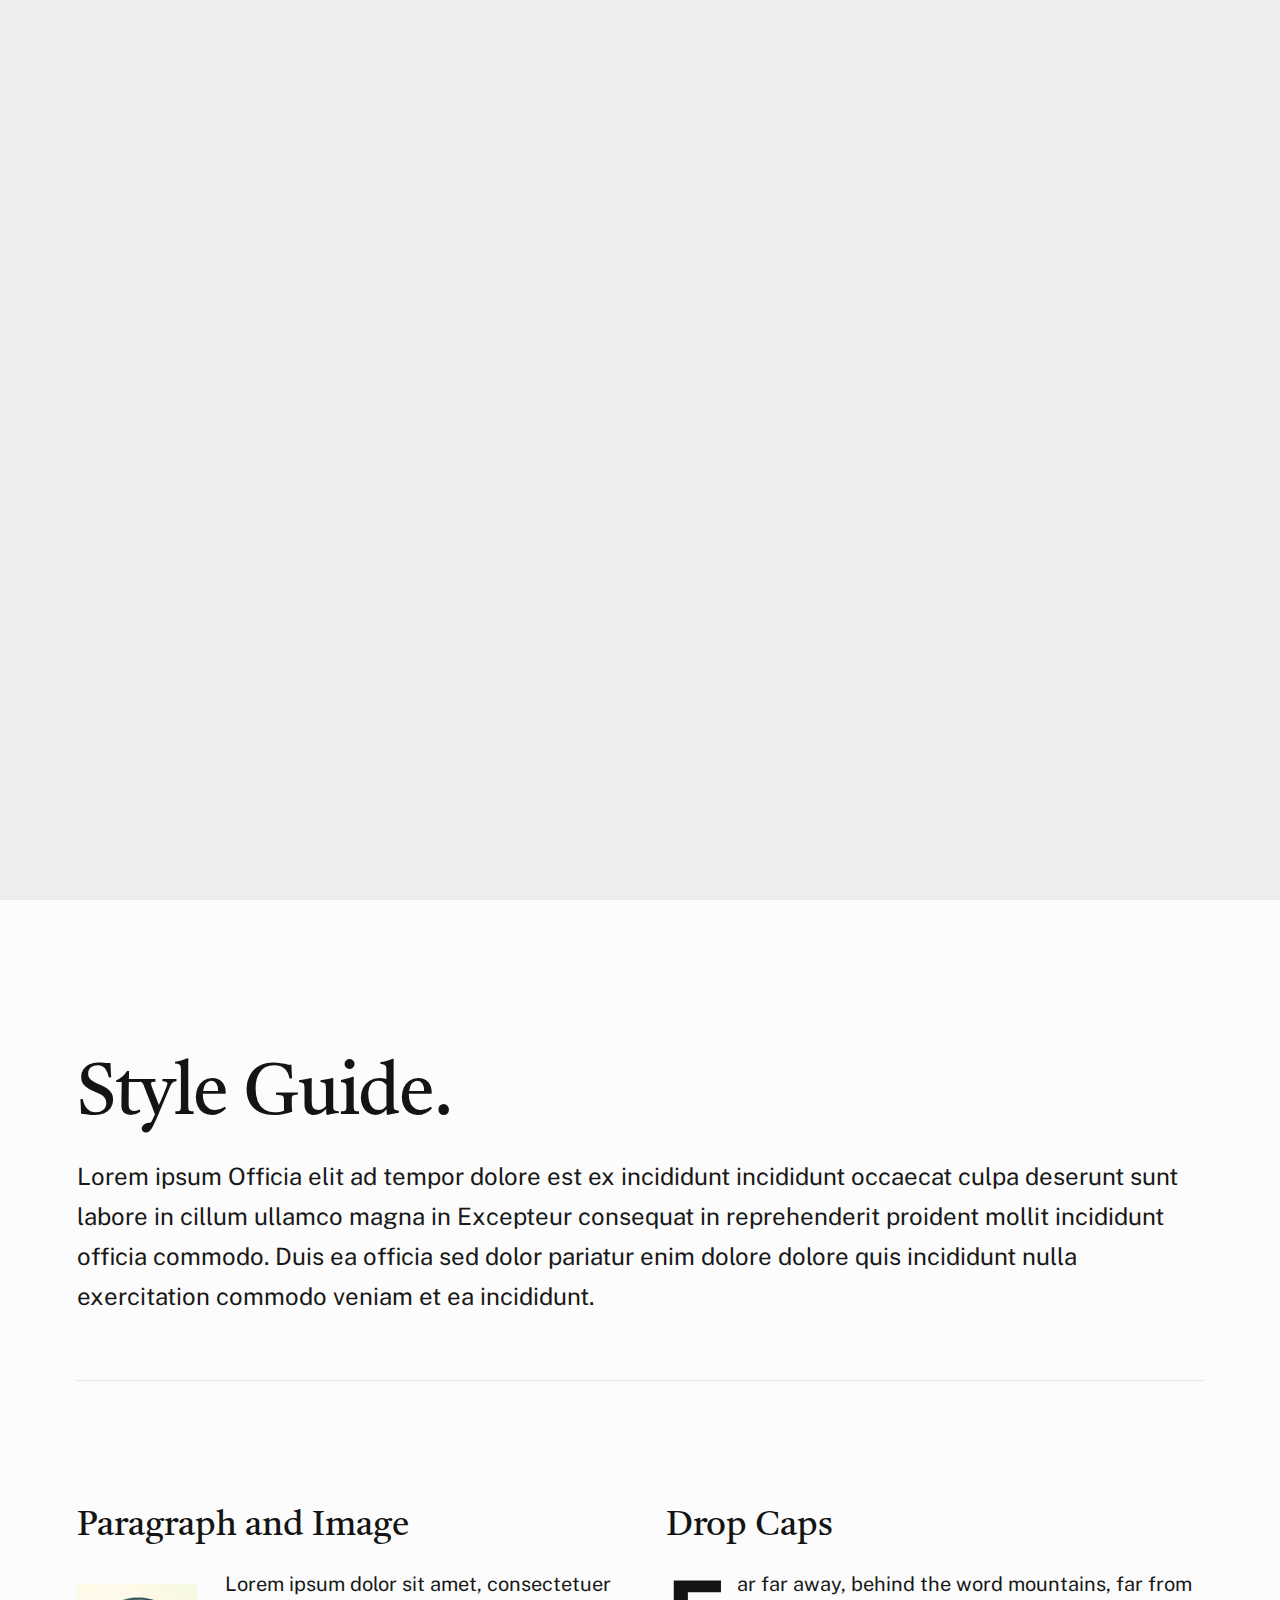
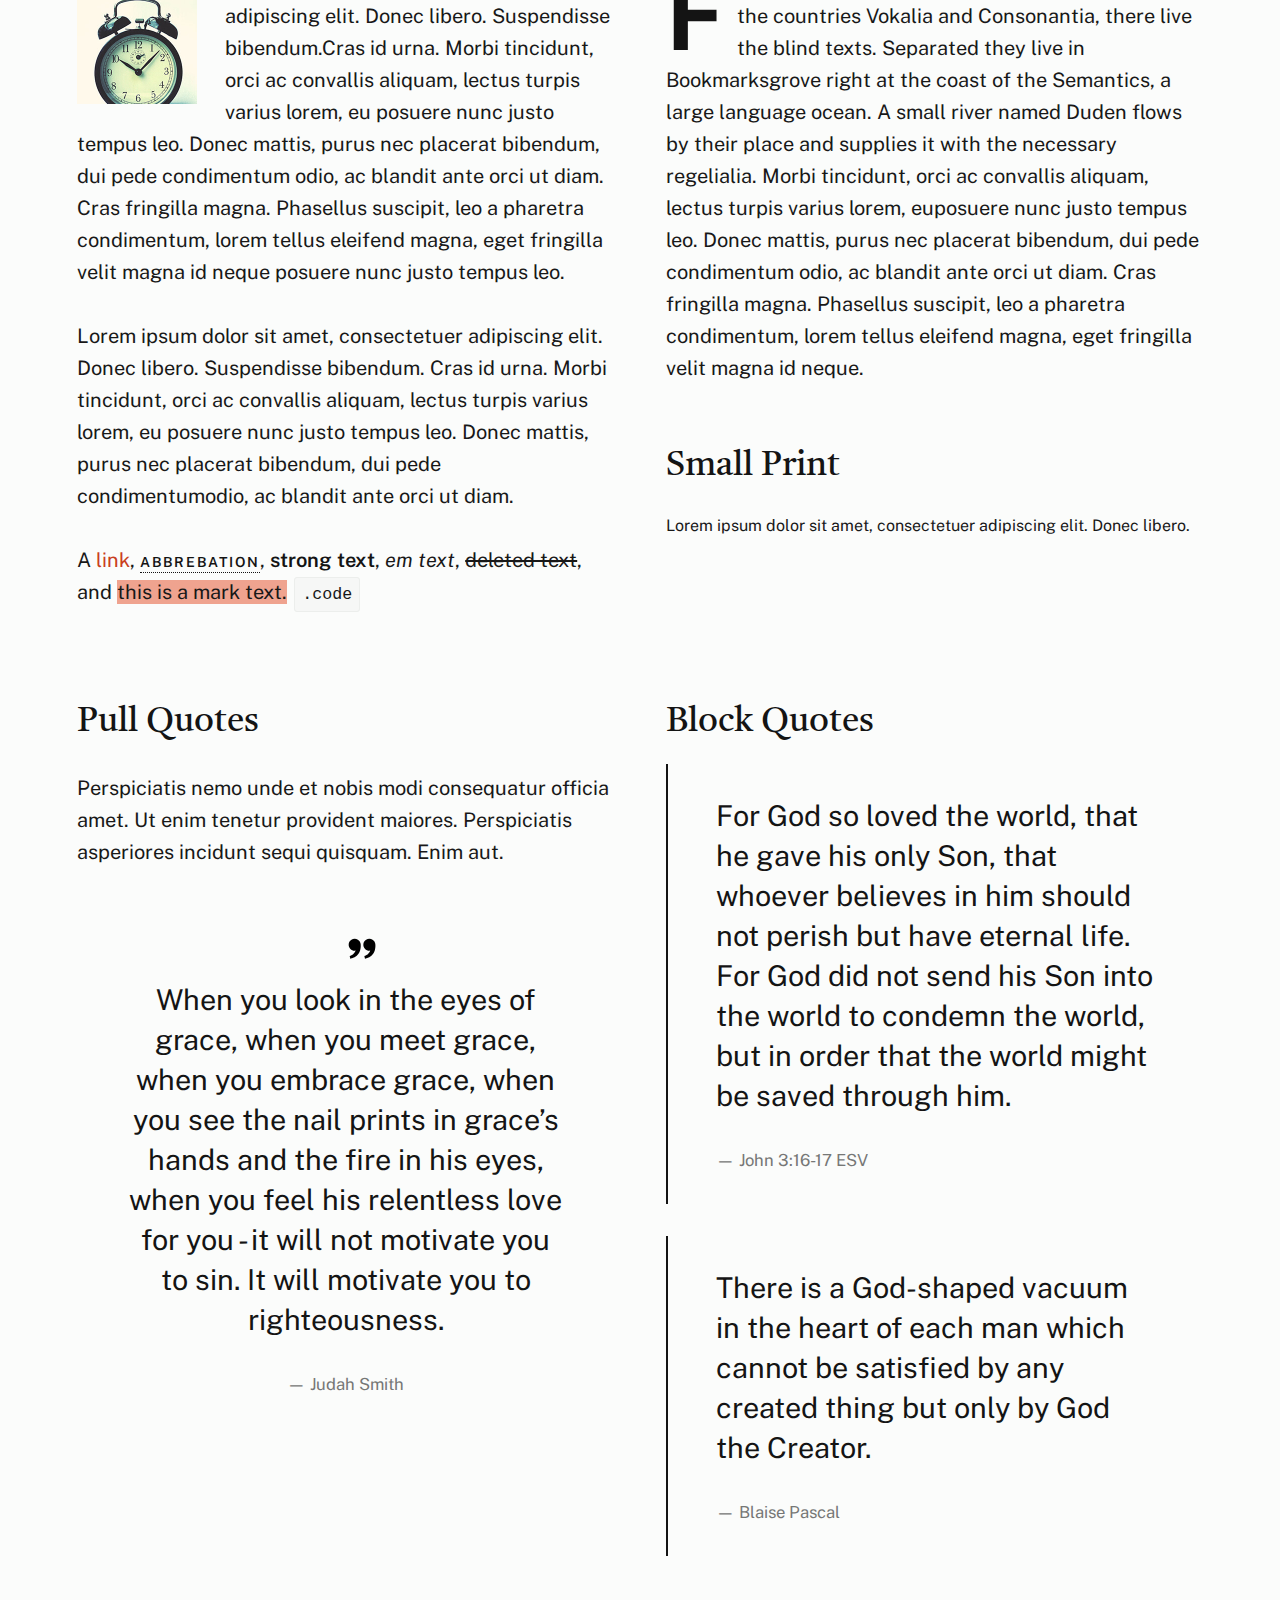
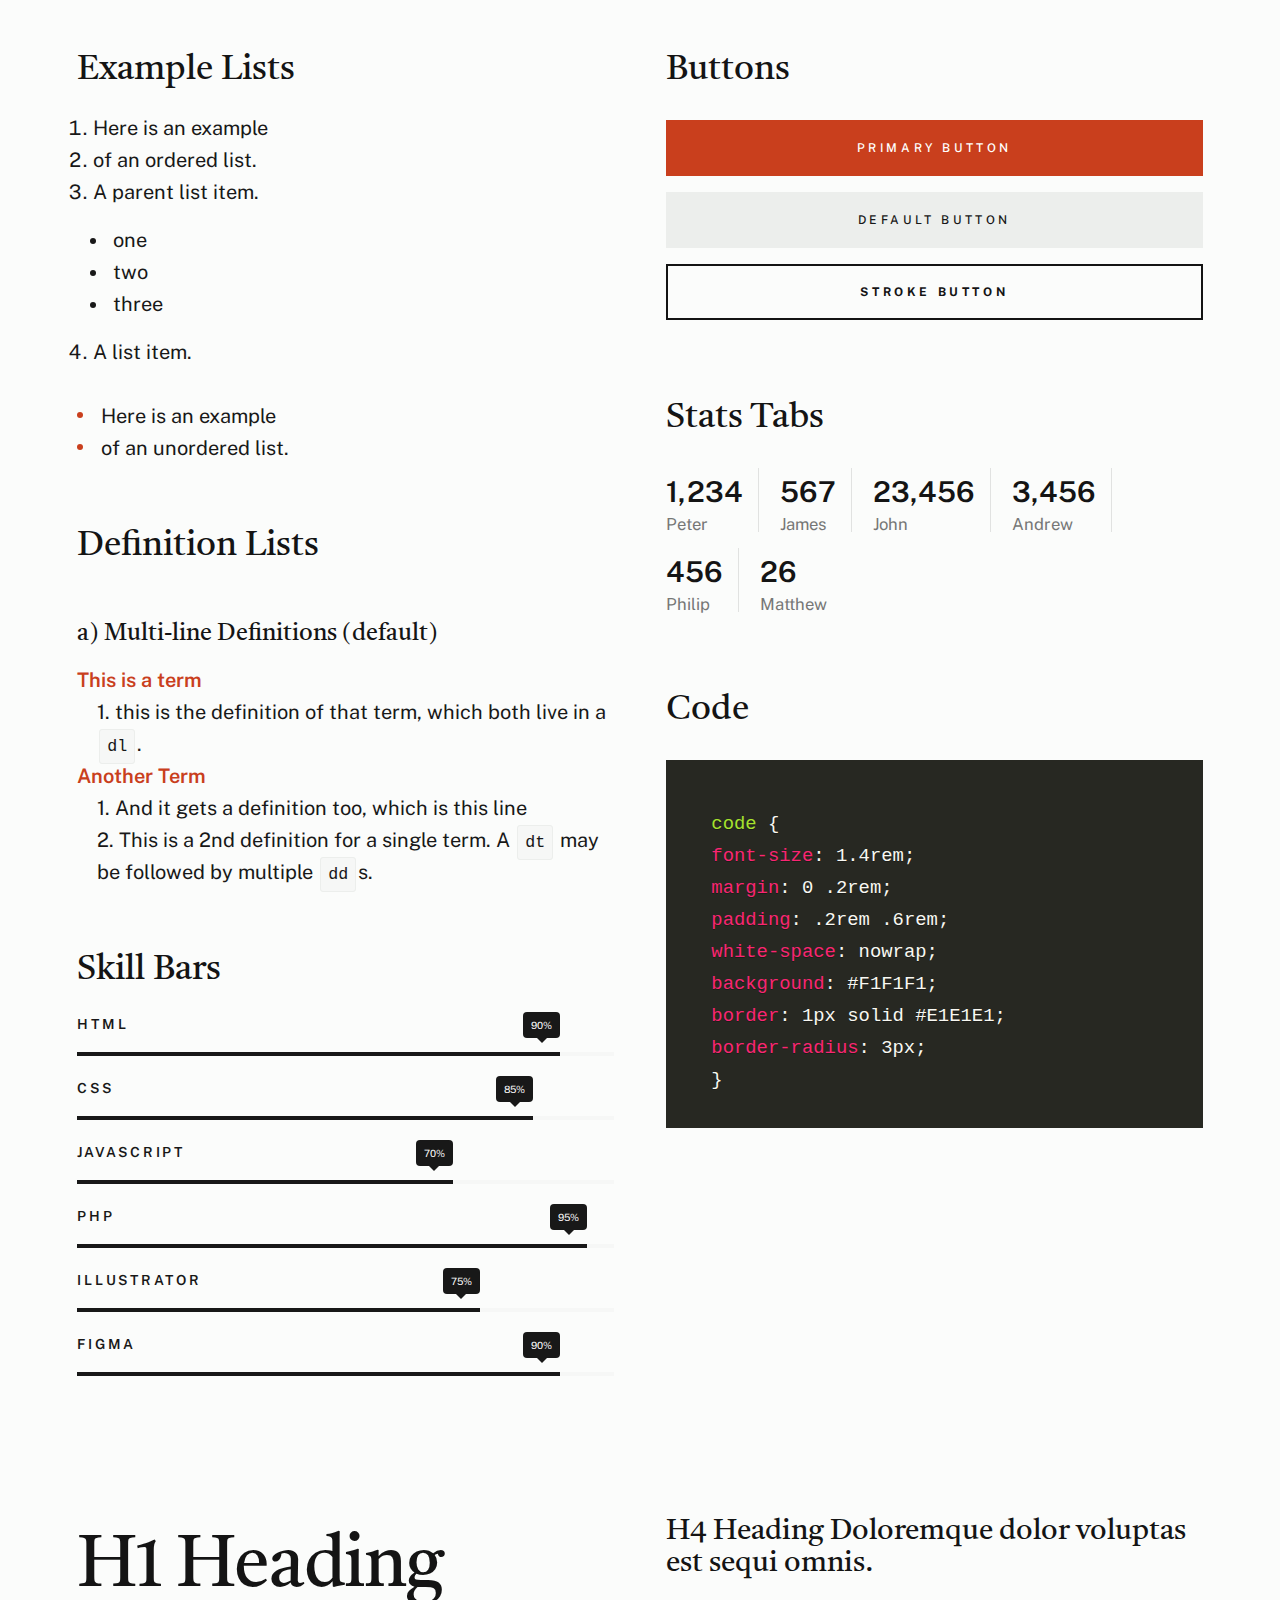
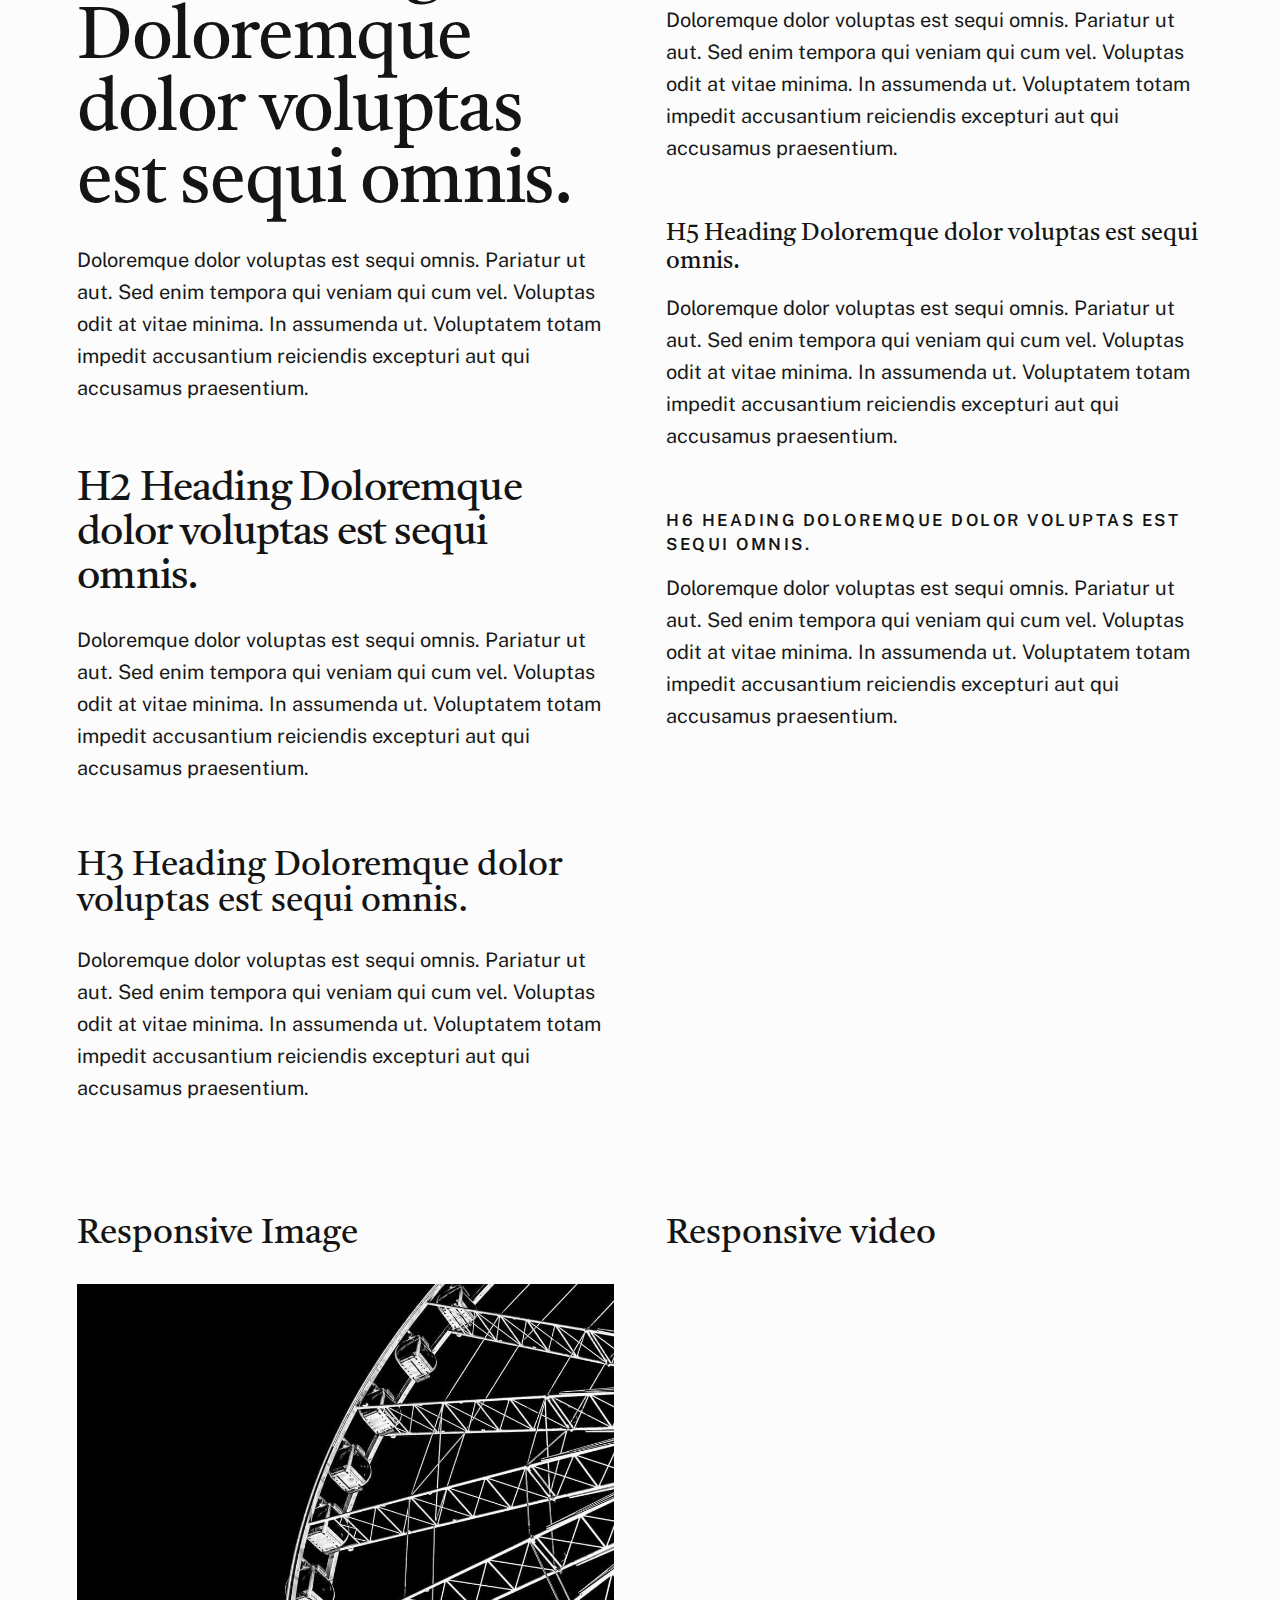
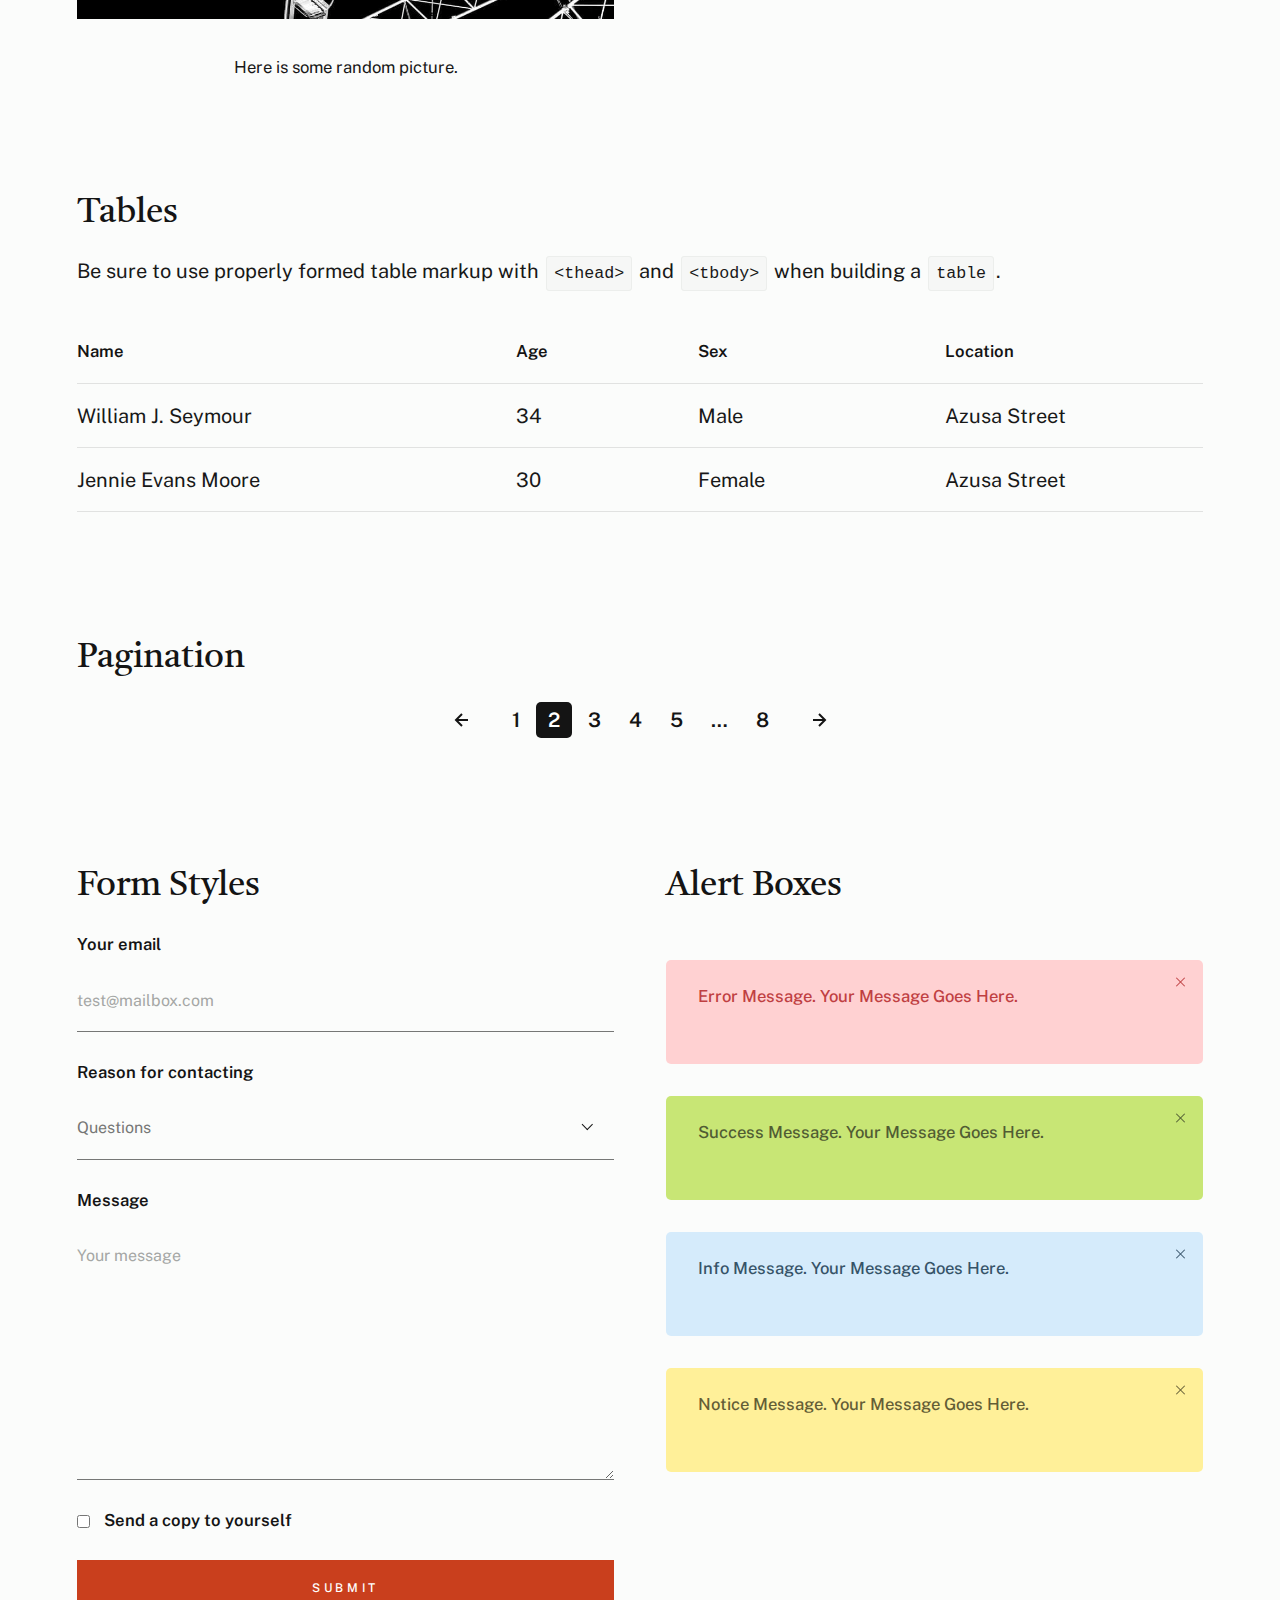
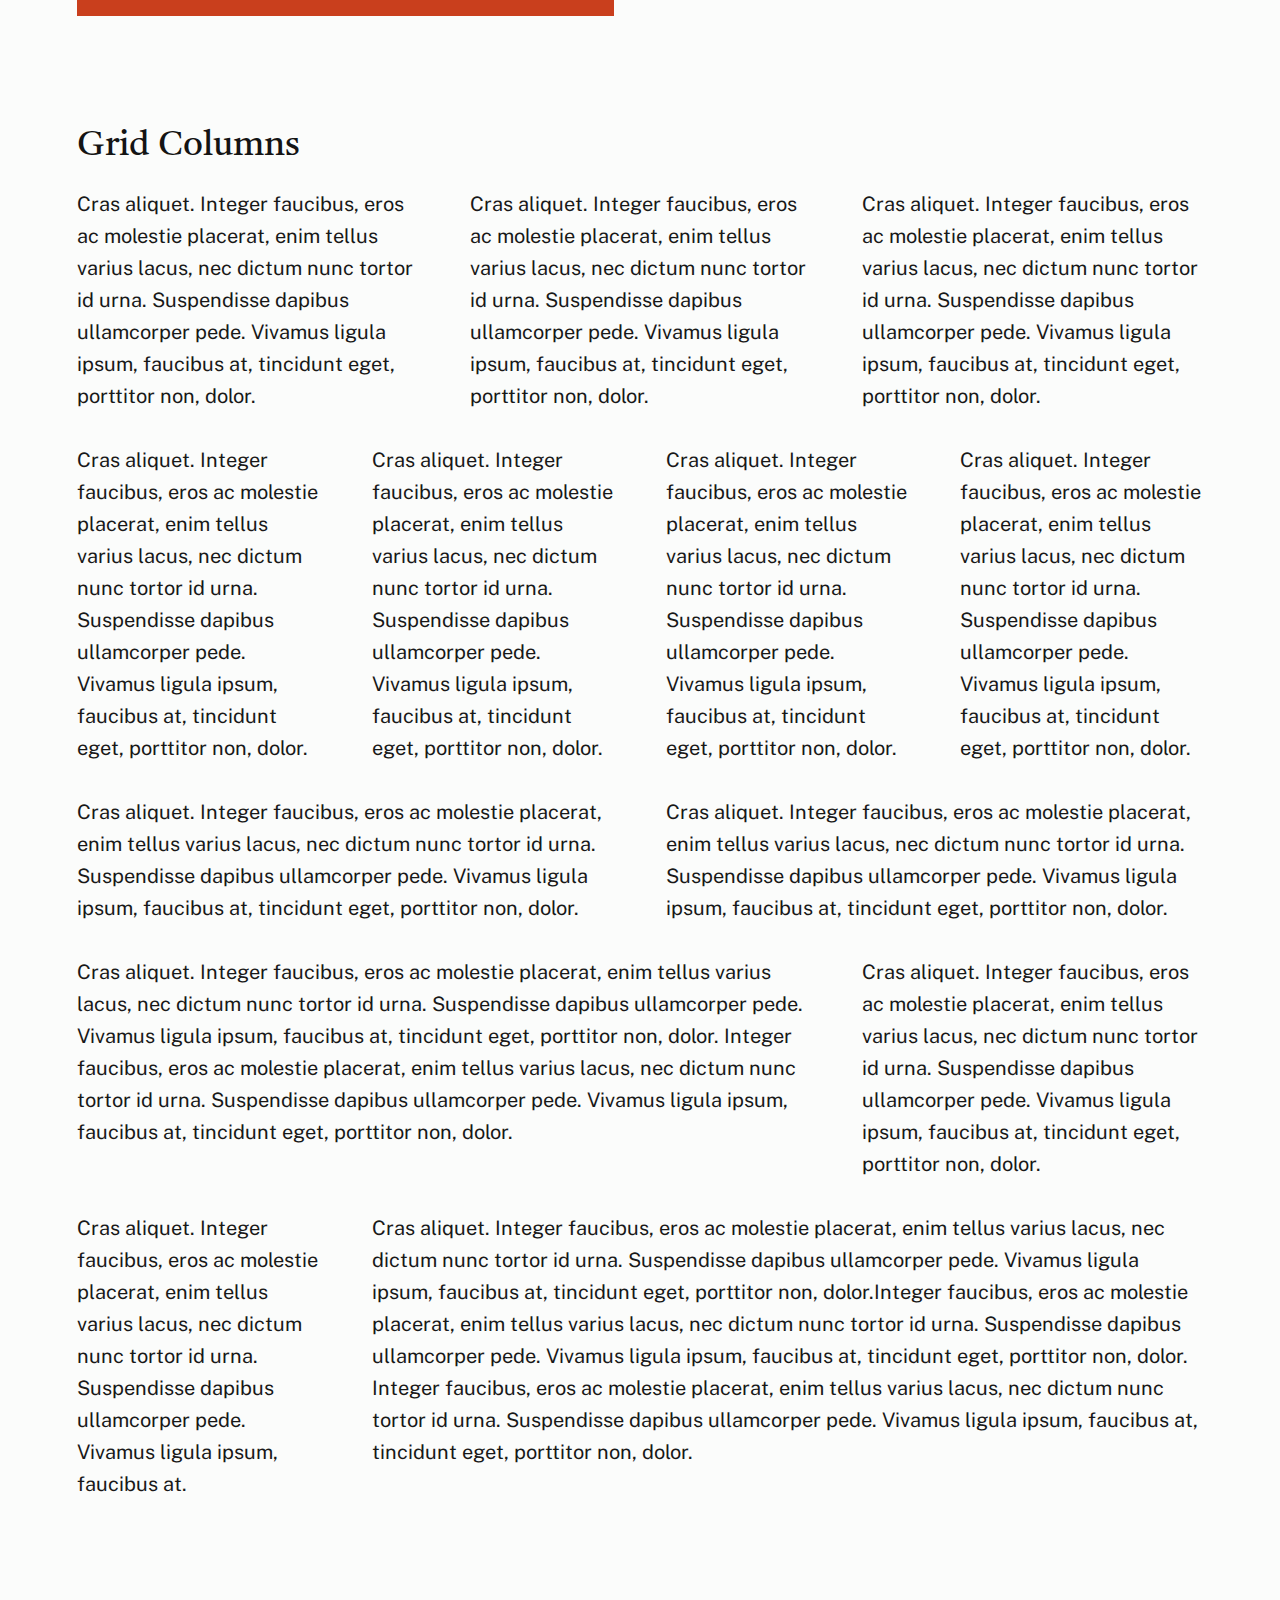
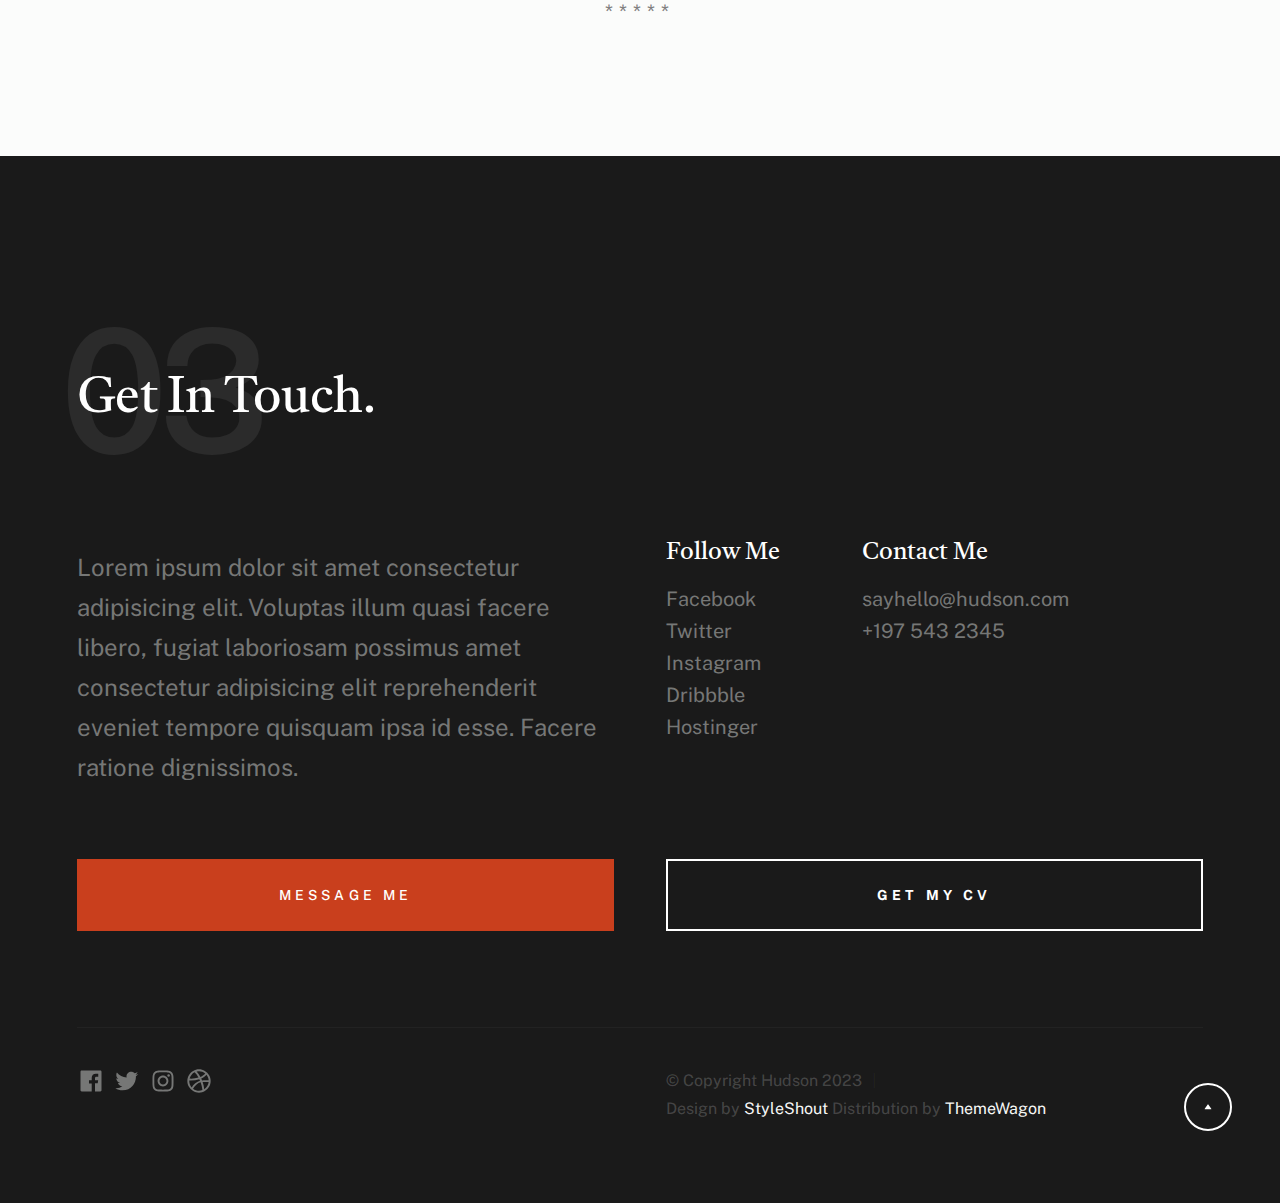
<file: styles.html>
<!DOCTYPE html>
<html lang="en" class="no-js" >
<head>

    <!--- basic page needs
    ================================================== -->
    <meta charset="utf-8">
    <meta name="viewport" content="width=device-width, initial-scale=1">
    <title>Styles - LeCode</title>

    <script>
        document.documentElement.classList.remove('no-js');
        document.documentElement.classList.add('js');
    </script>

    <!-- CSS
    ================================================== -->
    <link rel="stylesheet" href="css/vendor.css">
    <link rel="stylesheet" href="css/styles.css">

    <style type="text/css" media="screen">
        .s-styles {
            padding-top: var(--vspace-5);
            padding-bottom: var(--vspace-2);
            position: relative;
        }
        .s-styles .intro h1 {
            margin-top: 0;
        }
    </style>

    <!-- favicons
    ================================================== -->
    <link rel="apple-touch-icon" sizes="180x180" href="apple-touch-icon.png">
    <link rel="icon" type="image/png" sizes="32x32" href="favicon-32x32.png">
    <link rel="icon" type="image/png" sizes="16x16" href="favicon-16x16.png">
    <link rel="manifest" href="site.webmanifest">

</head>


<body id="top">

    
    <!-- preloader
    ================================================== -->
    <div id="preloader">
        <div id="loader" class="dots-fade">
            <div></div>
            <div></div>
            <div></div>
        </div>
    </div>


    <!-- page wrap
    ================================================== -->
    <div id="page" class="s-pagewrap">


        <!-- # site header 
        ================================================== -->
        <header class="s-header">
            <div class="row s-header__inner">

                <div class="s-header__block">
                    <div class="s-header__logo">
                        <a class="logo" href="index.html">
                            <img src="NoDaysOff_-removebg-preview.png" alt="Homepage">
                        </a>
                    </div>

                    <a class="s-header__menu-toggle" href="#0"><span>Menu</span></a>
                </div> <!-- end s-header__block -->

                <nav class="s-header__nav">    
                    <ul class="s-header__menu-links">
                        <li class="current"><a href="index.html">Intro</a></li>
                        <li><a href="index.html">About</a></li>
                        <li><a href="index.html">Works</a></li>
                        <li><a href="index.html">Contact</a></li>
                    </ul> <!-- s-header__menu-links -->    
                </nav> <!-- end s-header__nav -->

            </div> <!-- end s-header__inner -->
        </header> <!-- end s-header -->


        <!-- # intro
        ================================================== -->
        <section id="intro" class="s-intro">

            <div class="row s-intro__content width-sixteen-col">
                <div class="column lg-12 s-intro__content-inner grid-block grid-16">
                    
                    <div class="s-intro__content-text">

                        <div class="s-intro__content-pretitle text-pretitle">Hello</div>
                        <h1 class="s-intro__content-title">
                        I'm Jonathan Doe <br>
                        a product designer <br>
                        base in Somewhere.
                        </h1>                            

                        <div class="s-intro__content-btns">
                            <a class="btn" href="index.html#about">More About Me</a>
                            <a class="btn btn--stroke" href="index.html#footer">Get In Touch</a>
                        </div> <!-- s-intro__content-btns -->   

                    </div> <!-- s-intro__content-text -->                     
                    
                </div> <!-- s-intro__content-inner -->  
            </div> <!-- s-intro__content -->

            <ul class="s-intro__social social-list">
                <li>
                    <a href="#0">
                        <svg xmlns="http://www.w3.org/2000/svg" width="24" height="24" viewBox="0 0 24 24" style="fill:rgba(0, 0, 0, 1);transform:;-ms-filter:"><path d="M20,3H4C3.447,3,3,3.448,3,4v16c0,0.552,0.447,1,1,1h8.615v-6.96h-2.338v-2.725h2.338v-2c0-2.325,1.42-3.592,3.5-3.592 c0.699-0.002,1.399,0.034,2.095,0.107v2.42h-1.435c-1.128,0-1.348,0.538-1.348,1.325v1.735h2.697l-0.35,2.725h-2.348V21H20 c0.553,0,1-0.448,1-1V4C21,3.448,20.553,3,20,3z"></path></svg>
                        <span class="u-screen-reader-text">Facebook</span>
                    </a>
                </li>
                <li>
                    <a href="#0">
                        <svg xmlns="http://www.w3.org/2000/svg" width="24" height="24" viewBox="0 0 24 24" style="fill:rgba(0, 0, 0, 1);transform:;-ms-filter:"><path d="M19.633,7.997c0.013,0.175,0.013,0.349,0.013,0.523c0,5.325-4.053,11.461-11.46,11.461c-2.282,0-4.402-0.661-6.186-1.809 c0.324,0.037,0.636,0.05,0.973,0.05c1.883,0,3.616-0.636,5.001-1.721c-1.771-0.037-3.255-1.197-3.767-2.793 c0.249,0.037,0.499,0.062,0.761,0.062c0.361,0,0.724-0.05,1.061-0.137c-1.847-0.374-3.23-1.995-3.23-3.953v-0.05 c0.537,0.299,1.16,0.486,1.82,0.511C3.534,9.419,2.823,8.184,2.823,6.787c0-0.748,0.199-1.434,0.548-2.032 c1.983,2.443,4.964,4.04,8.306,4.215c-0.062-0.3-0.1-0.611-0.1-0.923c0-2.22,1.796-4.028,4.028-4.028 c1.16,0,2.207,0.486,2.943,1.272c0.91-0.175,1.782-0.512,2.556-0.973c-0.299,0.935-0.936,1.721-1.771,2.22 c0.811-0.088,1.597-0.312,2.319-0.624C21.104,6.712,20.419,7.423,19.633,7.997z"></path></svg>
                        <span class="u-screen-reader-text">Twitter</span>
                    </a>
                </li>
                <li>
                    <a href="#0">
                        <svg xmlns="http://www.w3.org/2000/svg" width="24" height="24" viewBox="0 0 24 24" style="fill:rgba(0, 0, 0, 1);transform:;-ms-filter:"><path d="M11.999,7.377c-2.554,0-4.623,2.07-4.623,4.623c0,2.554,2.069,4.624,4.623,4.624c2.552,0,4.623-2.07,4.623-4.624 C16.622,9.447,14.551,7.377,11.999,7.377L11.999,7.377z M11.999,15.004c-1.659,0-3.004-1.345-3.004-3.003 c0-1.659,1.345-3.003,3.004-3.003s3.002,1.344,3.002,3.003C15.001,13.659,13.658,15.004,11.999,15.004L11.999,15.004z"></path><circle cx="16.806" cy="7.207" r="1.078"></circle><path d="M20.533,6.111c-0.469-1.209-1.424-2.165-2.633-2.632c-0.699-0.263-1.438-0.404-2.186-0.42 c-0.963-0.042-1.268-0.054-3.71-0.054s-2.755,0-3.71,0.054C7.548,3.074,6.809,3.215,6.11,3.479C4.9,3.946,3.945,4.902,3.477,6.111 c-0.263,0.7-0.404,1.438-0.419,2.186c-0.043,0.962-0.056,1.267-0.056,3.71c0,2.442,0,2.753,0.056,3.71 c0.015,0.748,0.156,1.486,0.419,2.187c0.469,1.208,1.424,2.164,2.634,2.632c0.696,0.272,1.435,0.426,2.185,0.45 c0.963,0.042,1.268,0.055,3.71,0.055s2.755,0,3.71-0.055c0.747-0.015,1.486-0.157,2.186-0.419c1.209-0.469,2.164-1.424,2.633-2.633 c0.263-0.7,0.404-1.438,0.419-2.186c0.043-0.962,0.056-1.267,0.056-3.71s0-2.753-0.056-3.71C20.941,7.57,20.801,6.819,20.533,6.111z M19.315,15.643c-0.007,0.576-0.111,1.147-0.311,1.688c-0.305,0.787-0.926,1.409-1.712,1.711c-0.535,0.199-1.099,0.303-1.67,0.311 c-0.95,0.044-1.218,0.055-3.654,0.055c-2.438,0-2.687,0-3.655-0.055c-0.569-0.007-1.135-0.112-1.669-0.311 c-0.789-0.301-1.414-0.923-1.719-1.711c-0.196-0.534-0.302-1.099-0.311-1.669c-0.043-0.95-0.053-1.218-0.053-3.654 c0-2.437,0-2.686,0.053-3.655c0.007-0.576,0.111-1.146,0.311-1.687c0.305-0.789,0.93-1.41,1.719-1.712 c0.534-0.198,1.1-0.303,1.669-0.311c0.951-0.043,1.218-0.055,3.655-0.055c2.437,0,2.687,0,3.654,0.055 c0.571,0.007,1.135,0.112,1.67,0.311c0.786,0.303,1.407,0.925,1.712,1.712c0.196,0.534,0.302,1.099,0.311,1.669 c0.043,0.951,0.054,1.218,0.054,3.655c0,2.436,0,2.698-0.043,3.654H19.315z"></path></svg>
                        <span class="u-screen-reader-text">Instagram</span>
                    </a>
                </li>
                <li>
                    <a href="#0">
                        <svg xmlns="http://www.w3.org/2000/svg" width="24" height="24" viewBox="0 0 24 24" style="fill: rgba(0, 0, 0, 1);transform: ;msFilter:;"><path d="M20.66 6.98a9.932 9.932 0 0 0-3.641-3.64C15.486 2.447 13.813 2 12 2s-3.486.447-5.02 1.34c-1.533.893-2.747 2.107-3.64 3.64S2 10.187 2 12s.446 3.487 1.34 5.02a9.924 9.924 0 0 0 3.641 3.64C8.514 21.553 10.187 22 12 22s3.486-.447 5.02-1.34a9.932 9.932 0 0 0 3.641-3.64C21.554 15.487 22 13.813 22 12s-.446-3.487-1.34-5.02zM12 3.66c2 0 3.772.64 5.32 1.919-.92 1.174-2.286 2.14-4.1 2.9-1.002-1.813-2.088-3.327-3.261-4.54A7.715 7.715 0 0 1 12 3.66zM5.51 6.8a8.116 8.116 0 0 1 2.711-2.22c1.212 1.201 2.325 2.7 3.34 4.5-2 .6-4.114.9-6.341.9-.573 0-1.006-.013-1.3-.04A8.549 8.549 0 0 1 5.51 6.8zM3.66 12c0-.054.003-.12.01-.2.007-.08.01-.146.01-.2.254.014.641.02 1.161.02 2.666 0 5.146-.367 7.439-1.1.187.373.381.793.58 1.26-1.32.293-2.674 1.006-4.061 2.14S6.4 16.247 5.76 17.5c-1.4-1.587-2.1-3.42-2.1-5.5zM12 20.34c-1.894 0-3.594-.587-5.101-1.759.601-1.187 1.524-2.322 2.771-3.401 1.246-1.08 2.483-1.753 3.71-2.02a29.441 29.441 0 0 1 1.56 6.62 8.166 8.166 0 0 1-2.94.56zm7.08-3.96a8.351 8.351 0 0 1-2.58 2.621c-.24-2.08-.7-4.107-1.379-6.081.932-.066 1.765-.1 2.5-.1.799 0 1.686.034 2.659.1a8.098 8.098 0 0 1-1.2 3.46zm-1.24-5c-1.16 0-2.233.047-3.22.14a27.053 27.053 0 0 0-.68-1.62c2.066-.906 3.532-2.006 4.399-3.3 1.2 1.414 1.854 3.027 1.96 4.84-.812-.04-1.632-.06-2.459-.06z"></path></svg>
                        <span class="u-screen-reader-text">Dribbble</span>
                    </a>
                </li>
                <li>
                    <a href="#0">
                        <svg xmlns="http://www.w3.org/2000/svg" width="24" height="24" viewBox="0 0 24 24" style="fill: rgba(0, 0, 0, 1);transform: ;msFilter:;"><path d="M11.99 2C6.472 2 2 6.473 2 11.99c0 4.232 2.633 7.85 6.35 9.306-.088-.79-.166-2.006.034-2.868.182-.78 1.172-4.966 1.172-4.966s-.299-.599-.299-1.484c0-1.388.805-2.425 1.808-2.425.853 0 1.264.64 1.264 1.407 0 .858-.546 2.139-.827 3.327-.235.994.499 1.805 1.479 1.805 1.775 0 3.141-1.872 3.141-4.575 0-2.392-1.719-4.064-4.173-4.064-2.843 0-4.512 2.132-4.512 4.335 0 .858.331 1.779.744 2.28a.3.3 0 0 1 .069.286c-.076.315-.245.994-.277 1.133-.044.183-.145.222-.335.134-1.247-.581-2.027-2.405-2.027-3.871 0-3.151 2.289-6.045 6.601-6.045 3.466 0 6.159 2.469 6.159 5.77 0 3.444-2.171 6.213-5.184 6.213-1.013 0-1.964-.525-2.29-1.146l-.623 2.374c-.225.868-.834 1.956-1.241 2.62a10 10 0 0 0 2.958.445c5.517 0 9.99-4.473 9.99-9.99S17.507 2 11.99 2"></path></svg>
                        <span class="u-screen-reader-text">Pinterest</span>
                    </a>
                </li>
            </ul> <!-- end s-intro__social -->

            <div class="s-intro__content-media">                               
                <img src="images/intro-bg.jpg" srcset="images/intro-bg.jpg 1x, images/intro-bg.jpg 2x" alt="">
            </div> <!-- s-intro__content-media -->                

            <div class="s-intro__btn-download">
                <a class="btn btn--stroke" href="#0">Get My CV</a>
            </div> <!-- end s-intro__btn-download -->
            
            <div class="s-intro__scroll-down">
                <a href="#styles" class="smoothscroll">
                    <div class="scroll-icon">
                        <svg xmlns="http://www.w3.org/2000/svg" width="24" height="24" viewBox="0 0 24 24" style="fill: rgba(0, 0, 0, 1);transform: ;msFilter:;"><path d="M11.178 19.569a.998.998 0 0 0 1.644 0l9-13A.999.999 0 0 0 21 5H3a1.002 1.002 0 0 0-.822 1.569l9 13z"></path></svg>
                    </div>
                    <span class="scroll-text u-screen-reader-text">Scroll Down</span>
                </a>
            </div> <!-- s-intro__scroll-down -->

        </section> <!-- end s-intro -->


        <!-- # styles
        ================================================== -->
        <section id="styles" class="s-styles">

            <div class="row">

                <div class="column xl-12 intro">

                    <h1>Style Guide.</h1>

                    <p class="lead">Lorem ipsum Officia elit ad tempor dolore est ex incididunt incididunt occaecat culpa deserunt 
                    sunt labore in cillum ullamco magna in Excepteur consequat in reprehenderit proident mollit incididunt officia commodo.
                    Duis ea officia sed dolor pariatur enim dolore dolore quis incididunt nulla exercitation commodo veniam et ea incididunt.
                    </p>

                    <hr>
                </div>

            </div> <!-- end row -->
    
            <div class="row">
    
                <div class="column mob-12 md-6 stack-on-900">
    
                    <h3>Paragraph and Image</h3>
    
                    <p><a href="#"><img width="120" height="120" class="u-pull-left" alt="sample-image" src="images/sample-image.jpg"></a>
                    Lorem ipsum dolor sit amet, consectetuer adipiscing elit. Donec libero. Suspendisse bibendum.Cras id urna. Morbi 
                    tincidunt, orci ac convallis aliquam, lectus turpis varius lorem, eu posuere nunc justo tempus leo. Donec mattis, 
                    purus nec placerat bibendum, dui pede condimentum odio, ac blandit ante orci ut diam. Cras fringilla magna. 
                    Phasellus suscipit, leo a pharetra condimentum, lorem tellus eleifend magna, eget fringilla velit magna id 
                    neque posuere nunc justo tempus leo. </p>
    
                    <p>
                    Lorem ipsum dolor sit amet, consectetuer adipiscing elit. Donec libero. Suspendisse bibendum. Cras id urna. 
                    Morbi tincidunt, orci ac convallis aliquam, lectus turpis varius lorem, eu posuere nunc justo tempus leo. 
                    Donec mattis, purus nec placerat bibendum, dui pede condimentumodio, ac blandit ante orci ut diam.	
                    </p>
    
                    <p>A <a href="#">link</a>,
                    <abbr title="this really isn't a very good description">abbrebation</abbr>,
                    <strong>strong text</strong>,
                    <em>em text</em>,
                    <del>deleted text</del>, and
                    <mark>this is a mark text.</mark>
                    <code>.code</code>
                    </p>
    
                </div>
    
                <div class="column mob-12 md-6">
    
                    <h3>Drop Caps</h3>
    
                    <p class="drop-cap">Far far away, behind the word mountains, far from the countries Vokalia and Consonantia,
                    there live the blind texts. Separated they live in Bookmarksgrove right at the coast of the
                    Semantics, a large language ocean. A small river named Duden flows by their place and supplies it with the 
                    necessary regelialia. Morbi tincidunt, orci ac convallis aliquam, lectus turpis varius lorem, 
                    euposuere nunc justo tempus leo. Donec mattis, purus nec placerat bibendum, dui pede condimentum odio, 
                    ac blandit ante orci ut diam. Cras fringilla magna. Phasellus suscipit, leo a pharetra condimentum, 
                    lorem tellus eleifend magna, eget fringilla velit magna id neque.
                    </p>
    
                    <h3>Small Print</h3>
    
                    <p><small>Lorem ipsum dolor sit amet, consectetuer adipiscing elit. Donec libero.</small></p>
                    
            
    
                </div>
    
            </div> <!-- end row -->
    
            <div class="row">
    
                <div class="column xl-6 md-12">
    
                    <h3 class="u-add-bottom">Pull Quotes</h3>
    
                    <p>
                    Perspiciatis nemo unde et nobis modi consequatur officia amet. Ut enim 
                    tenetur provident maiores. Perspiciatis asperiores incidunt sequi 
                    quisquam. Enim aut. 
                    </p>
    
                    <figure class="pull-quote">
                        <blockquote>
                            <p>
                            When you look in the eyes of grace, when you meet grace, 
                            when you embrace grace, when you see the nail prints in 
                            grace’s hands and the fire in his eyes, when you feel his 
                            relentless love for you - it will not motivate you to sin. 
                            It will motivate you to righteousness.
                            </p>
    
                            <footer>
                                <cite>Judah Smith</cite>
                            </footer>
                        </blockquote>
                    </figure>
    
    
                </div>
    
                <div class="column xl-6 md-12">
    
                    <h3 class="h-add-bottom">Block Quotes</h3>
    
                    <blockquote cite="http://where-i-got-my-info-from.com">
                        <p>
                        For God so loved the world, that he gave his only Son, that whoever believes in 
                        him should not perish but have eternal life. For God did not send his Son into 
                        the world to condemn the world, but in order that the world might be 
                        saved through him.
                        </p>
    
                        <footer>
                            <cite>
                                <a href="#0">John 3:16-17 ESV</a>
                            </cite>
                        </footer>
    
                    </blockquote>
    
                    <blockquote>
                        <p>There is a God-shaped vacuum in the heart of each man which cannot be satisfied 
                        by any created thing but only by God the Creator.</p>
    
                        <footer>
                            <cite>Blaise Pascal</cite>
                        </footer>
    
                    </blockquote>
    
                </div>
    
            </div> <!-- end row -->
    
            <div class="row u-add-half-bottom">
    
                <div class="column xl-6 md-12">
    
                    <h3>Example Lists</h3>
    
                    <ol>
                        <li>Here is an example</li>
                        <li>of an ordered list.</li>
                        <li>A parent list item.
                            <ul>
                                <li>one</li>
                                <li>two</li>
                                <li>three</li>
                            </ul>
                            </li>
                            <li>A list item.</li>
                        </ol>
    
                    <ul class="disc">
                        <li>Here is an example</li>
                        <li>of an unordered list.</li>
                    </ul>
    
                    <h3>Definition Lists</h3>
    
                    <h5>a) Multi-line Definitions (default) </h5>
    
                    <dl class="dictionary-style">
                        <dt><strong>This is a term</strong></dt>
                            <dd>this is the definition of that term, which both live in a <code>dl</code>.</dd>
                        <dt><strong>Another Term</strong></dt>
                            <dd>And it gets a definition too, which is this line</dd>
                            <dd>This is a 2<sup>nd</sup> definition for a single term. A <code>dt</code> may be followed by multiple <code>dd</code>s.</dd>
                    </dl>
    
                    <h3 class="u-add-bottom">Skill Bars</h3>
    
                    <ul class="skill-bars">
                        <li>
                        <div class="progress percent90"><span>90%</span></div>
                        <strong>HTML</strong>
                        </li>
                        <li>
                        <div class="progress percent85"><span>85%</span></div>
                        <strong>CSS</strong>
                        </li>
                        <li>
                        <div class="progress percent70"><span>70%</span></div>
                        <strong>Javascript</strong>
                        </li>
                        <li>
                        <div class="progress percent95"><span>95%</span></div>
                        <strong>PHP</strong>
                        </li>
                        <li>
                        <div class="progress percent75"><span>75%</span></div>
                        <strong>Illustrator</strong>
                        </li>
                        <li>
                        <div class="progress percent90"><span>90%</span></div>
                        <strong>Figma</strong>
                        </li>
                    </ul>
    
                </div>
    
                <div class="column xl-6 md-12">
    
                    <h3 class="u-add-bottom">Buttons</h3>
    
                    <p>
                        <a class="btn btn--primary u-fullwidth" href="#0">Primary Button</a>
                        <a class="btn u-fullwidth" href="#0">Default Button</a>
                        <a class="btn btn--stroke u-fullwidth" href="#0">Stroke Button</a>
                    </p>
    
                    <h3>Stats Tabs</h3>
    
                    <ul class="stats-tabs">
                        <li><a href="#0">1,234 <em>Peter</em></a></li>
                        <li><a href="#0">567 <em>James</em></a></li>
                        <li><a href="#0">23,456 <em>John</em></a></li>
                        <li><a href="#0">3,456 <em>Andrew</em></a></li>
                        <li><a href="#0">456 <em>Philip</em></a></li>
                        <li><a href="#0">26 <em>Matthew</em></a></li>
                    </ul>
    
                    <h3 class="u-add-bottom">Code</h3>
    
<pre><code class="language-css">
    code {
    font-size: 1.4rem;
    margin: 0 .2rem;
    padding: .2rem .6rem;
    white-space: nowrap;
    background: #F1F1F1;
    border: 1px solid #E1E1E1;	
    border-radius: 3px;
    }
</code></pre>
    
                </div>
    
            </div> <!-- end row -->
    
            <div class="row u-add-half-bottom">
    
                <div class="column xl-6 md-12">
                        
                    <h1>H1 Heading Doloremque dolor voluptas est sequi omnis.</h1>
                    <p>Doloremque dolor voluptas est sequi omnis. Pariatur ut aut. Sed enim tempora qui veniam qui cum vel. 
                    Voluptas odit at vitae minima. In assumenda ut. Voluptatem totam impedit accusantium reiciendis excepturi aut qui accusamus praesentium.</p>
    
                    <h2>H2 Heading Doloremque dolor voluptas est sequi omnis.</h2>
                    <p>Doloremque dolor voluptas est sequi omnis. Pariatur ut aut. Sed enim tempora qui veniam qui cum vel. 
                    Voluptas odit at vitae minima. In assumenda ut. Voluptatem totam impedit accusantium reiciendis excepturi aut qui accusamus praesentium.</p>
    
                    <h3>H3 Heading Doloremque dolor voluptas est sequi omnis.</h3>
                    <p>Doloremque dolor voluptas est sequi omnis. Pariatur ut aut. Sed enim tempora qui veniam qui cum vel. 
                    Voluptas odit at vitae minima. In assumenda ut. Voluptatem totam impedit accusantium reiciendis excepturi aut qui accusamus praesentium.</p>
    
                    
                </div>
    
                <div class="column xl-6 md-12">
                    <h4>H4 Heading Doloremque dolor voluptas est sequi omnis.</h4>
                    <p>Doloremque dolor voluptas est sequi omnis. Pariatur ut aut. Sed enim tempora qui veniam qui cum vel. 
                    Voluptas odit at vitae minima. In assumenda ut. Voluptatem totam impedit accusantium reiciendis excepturi aut qui accusamus praesentium.</p>
    
                    <h5>H5 Heading Doloremque dolor voluptas est sequi omnis.</h5>
                    <p>Doloremque dolor voluptas est sequi omnis. Pariatur ut aut. Sed enim tempora qui veniam qui cum vel. 
                    Voluptas odit at vitae minima. In assumenda ut. Voluptatem totam impedit accusantium reiciendis excepturi aut qui accusamus praesentium.</p>
    
                    <h6>H6 Heading Doloremque dolor voluptas est sequi omnis.</h6>
                    <p>Doloremque dolor voluptas est sequi omnis. Pariatur ut aut. Sed enim tempora qui veniam qui cum vel. 
                    Voluptas odit at vitae minima. In assumenda ut. Voluptatem totam impedit accusantium reiciendis excepturi aut qui accusamus praesentium.</p>
        
                    
                </div>
    
            </div> <!-- end row -->
    
            <div class="row u-add-half-bottom">
    
                <div class="column xl-6 md-12">
    
                    <h3 class="u-add-bottom">Responsive Image</h3>
    
                    <figure>
                        <img src="images/wheel-500.jpg" 
                        srcset="images/wheel-1000.jpg 1000w, 
                        images/wheel-500.jpg 500w" 
                        sizes="(max-width: 1000px) 100vw, 1000px" alt="">
    
                        <figcaption>
                            Here is some random picture.
                        </figcaption>
                    </figure>
    
                </div>
    
                <div class="column xl-6 md-12">
    
                    <h3 class="u-add-bottom">Responsive video</h3>
    
                    <div class="video-container">
                    <iframe src="https://player.vimeo.com/video/14592941?color=00a650&title=0&byline=0&portrait=0" width="500" height="281" frameborder="0" webkitallowfullscreen mozallowfullscreen allowfullscreen></iframe> 
                    </div>
    
                </div>
                
            </div> <!-- end row -->
    
            <div class="row u-add-bottom">
    
                <div class="column xl-12">
    
                    <h3>Tables</h3>
                    <p>Be sure to use properly formed table markup with <code>&lt;thead&gt;</code> and <code>&lt;tbody&gt;</code> when building a <code>table</code>.</p>
    
                    <div class="table-responsive">
    
                        <table>
                                <thead>
                                <tr>
                                    <th>Name</th>
                                    <th>Age</th>
                                    <th>Sex</th>
                                    <th>Location</th>
                                </tr>
                                </thead>
                                <tbody>
                                <tr>
                                    <td>William J. Seymour</td>
                                    <td>34</td>
                                    <td>Male</td>
                                    <td>Azusa Street</td>
                                </tr>
                                <tr>
                                    <td>Jennie Evans Moore</td>
                                    <td>30</td>
                                    <td>Female</td>
                                    <td>Azusa Street</td>
                                </tr>
                                </tbody>
                        </table>
    
                    </div>
    
                </div>
                
            </div> <!-- end row -->
    
            <div class="row">
    
                <div class="column xl-12">
                    <h3>Pagination</h3>
    
                    <nav class="pgn">
                        <ul>
                            <li>
                                <a class="pgn__prev" href="#0">
                                    <svg xmlns="http://www.w3.org/2000/svg" width="24" height="24" viewBox="0 0 24 24"><path d="M12.707 17.293L8.414 13H18v-2H8.414l4.293-4.293-1.414-1.414L4.586 12l6.707 6.707z"/></svg>
                                </a>
                            </li>
                            <li><a class="pgn__num" href="#0">1</a></li>
                            <li><span class="pgn__num current">2</span></li>
                            <li><a class="pgn__num" href="#0">3</a></li>
                            <li><a class="pgn__num" href="#0">4</a></li>
                            <li><a class="pgn__num" href="#0">5</a></li>
                            <li><span class="pgn__num dots">…</span></li>
                            <li><a class="pgn__num" href="#0">8</a></li>
                            <li>
                                <a class="pgn__next" href="#0">
                                    <svg xmlns="http://www.w3.org/2000/svg" width="24" height="24" viewBox="0 0 24 24"><path d="M11.293 17.293l1.414 1.414L19.414 12l-6.707-6.707-1.414 1.414L15.586 11H6v2h9.586z"/></svg>
                                </a>
                            </li>
                        </ul>
                    </nav>
                </div>
    
            </div> <!-- end row -->
    
            <div class="row">
    
                <div class="column xl-6 md-12">
    
                    <h3 class="u-add-bottom">Form Styles</h3>
    
                    <form>
                        <div>
                            <label for="sampleInput">Your email</label>
                            <input class="u-fullwidth" type="email" placeholder="test@mailbox.com" id="sampleInput">
                        </div>
                        <div>
                            <label for="sampleRecipientInput">Reason for contacting</label>
                            <div class="ss-custom-select">
                                <select class="u-fullwidth" id="sampleRecipientInput">
                                    <option value="Option 1">Questions</option>
                                    <option value="Option 2">Report</option>
                                    <option value="Option 3">Others</option>
                                </select>
                            </div>
                        </div>
                        
                        <label for="exampleMessage">Message</label>
                        <textarea class="u-fullwidth" placeholder="Your message" id="exampleMessage"></textarea>
    
                        <label class="u-add-bottom">
                            <input type="checkbox">
                            <span class="label-text">Send a copy to yourself</span>
                        </label>
                    
                        <input class="btn--primary u-fullwidth" type="submit" value="Submit">
                    </form>
    
                </div>
    
                <div class="column xl-6 md-12">
    
                    <h3>Alert Boxes</h3>
    
                    <br>
                    
                    <div class="alert-box alert-box--error">
                        <p>Error Message. Your Message Goes Here.</p>
                        <span class="alert-box__close"></span>
                    </div><!-- end error -->
                            
                    <div class="alert-box alert-box--success">
                        <p>Success Message. Your Message Goes Here.</p>
                        <span class="alert-box__close"></span>
                    </div><!-- end success -->
                            
                    <div class="alert-box alert-box--info">
                        <p>Info Message. Your Message Goes Here.</p>
                        <span class="alert-box__close"></span>
                    </div><!-- end info -->
                            
                    <div class="alert-box alert-box--notice">
                        <p>Notice Message. Your Message Goes Here.</p>
                        <span class="alert-box__close"></span>
                    </div><!-- end notice -->
                
                </div>
    
            </div> <!-- end row -->

            <div class="row">
            
                <div class="xl-12 column">
                <h3 class="half-bottom">Grid Columns</h3>
                </div>
    
            </div> <!-- Row End-->
    
            <!--<h4>1/3 Columns</h4>  -->
    
            <div class="row">
    
                <div class="xl-4 md-12 column">
                    <p>
                    Cras aliquet. Integer faucibus, eros ac molestie placerat, enim tellus varius lacus,
                    nec dictum nunc tortor id urna. Suspendisse dapibus ullamcorper pede. Vivamus ligula ipsum,
                    faucibus at, tincidunt eget, porttitor non, dolor. 
                    </p>
                </div>
    
                <div class="xl-4 md-12 column">
                    <p>
                    Cras aliquet. Integer faucibus, eros ac molestie placerat, enim tellus varius lacus,
                    nec dictum nunc tortor id urna. Suspendisse dapibus ullamcorper pede. Vivamus ligula ipsum,
                    faucibus at, tincidunt eget, porttitor non, dolor. 
                    </p>
                </div>
    
                <div class="xl-4 md-12 column">
                    <p>
                    Cras aliquet. Integer faucibus, eros ac molestie placerat, enim tellus varius lacus,
                    nec dictum nunc tortor id urna. Suspendisse dapibus ullamcorper pede. Vivamus ligula ipsum,
                    faucibus at, tincidunt eget, porttitor non, dolor. 
                    </p>
                </div>
    
            </div>
    
            <!--<h4>1/4 Columns</h4>  -->
    
            <div class="row">
    
                <div class="xl-3 md-6 tab-12 column">
                    <p>
                    Cras aliquet. Integer faucibus, eros ac molestie placerat, enim tellus varius lacus,
                    nec dictum nunc tortor id urna. Suspendisse dapibus ullamcorper pede. Vivamus ligula ipsum,
                    faucibus at, tincidunt eget, porttitor non, dolor. 
                    </p>
                </div>
    
                <div class="xl-3 md-6 tab-12 column">
                    <p>
                    Cras aliquet. Integer faucibus, eros ac molestie placerat, enim tellus varius lacus,
                    nec dictum nunc tortor id urna. Suspendisse dapibus ullamcorper pede. Vivamus ligula ipsum,
                    faucibus at, tincidunt eget, porttitor non, dolor. 
                    </p>
                </div>
    
                <div class="xl-3 md-6 tab-12 column">
                    <p>
                    Cras aliquet. Integer faucibus, eros ac molestie placerat, enim tellus varius lacus,
                    nec dictum nunc tortor id urna. Suspendisse dapibus ullamcorper pede. Vivamus ligula ipsum,
                    faucibus at, tincidunt eget, porttitor non, dolor. 
                    </p>
                </div>
    
                <div class="xl-3 md-6 tab-12 column">
                    <p>
                    Cras aliquet. Integer faucibus, eros ac molestie placerat, enim tellus varius lacus,
                    nec dictum nunc tortor id urna. Suspendisse dapibus ullamcorper pede. Vivamus ligula ipsum,
                    faucibus at, tincidunt eget, porttitor non, dolor. 
                    </p>
                </div>
    
            </div>
    
            <!--<h4>1/2 Columns</h4>  -->
    
            <div class="row">
    
                <div class="xl-6 tab-12 column">
                    <p>
                    Cras aliquet. Integer faucibus, eros ac molestie placerat, enim tellus varius lacus,
                    nec dictum nunc tortor id urna. Suspendisse dapibus ullamcorper pede. Vivamus ligula ipsum,
                    faucibus at, tincidunt eget, porttitor non, dolor. 
                    </p>
                </div>
    
                <div class="xl-6 tab-12 column">
                    <p>
                    Cras aliquet. Integer faucibus, eros ac molestie placerat, enim tellus varius lacus,
                    nec dictum nunc tortor id urna. Suspendisse dapibus ullamcorper pede. Vivamus ligula ipsum,
                    faucibus at, tincidunt eget, porttitor non, dolor. 
                    </p>
                </div>
    
            </div>
    
            <!--<h4>2/3 Columns</h4>  -->
    
            <div class="row">
    
                <div class="xl-8 md-7 tab-12 column">
                    <p>
                    Cras aliquet. Integer faucibus, eros ac molestie placerat, enim tellus varius lacus,
                    nec dictum nunc tortor id urna. Suspendisse dapibus ullamcorper pede. Vivamus ligula ipsum,
                    faucibus at, tincidunt eget, porttitor non, dolor. Integer faucibus, eros ac molestie placerat, enim tellus varius lacus,
                    nec dictum nunc tortor id urna. Suspendisse dapibus ullamcorper pede. Vivamus ligula ipsum,
                    faucibus at, tincidunt eget, porttitor non, dolor.
                    </p>
                </div>
    
                <div class="xl-4 md-5 tab-12 column">
                    <p>
                    Cras aliquet. Integer faucibus, eros ac molestie placerat, enim tellus varius lacus,
                    nec dictum nunc tortor id urna. Suspendisse dapibus ullamcorper pede. Vivamus ligula ipsum,
                    faucibus at, tincidunt eget, porttitor non, dolor. 
                    </p>
                </div>
    
            </div>
    
            <!--<h4>3/4 Columns</h4>  -->
    
            <div class="row">
    
                <div class="xl-3 md-5 tab-12 column">
                    <p>
                    Cras aliquet. Integer faucibus, eros ac molestie placerat, enim tellus varius lacus,
                    nec dictum nunc tortor id urna. Suspendisse dapibus ullamcorper pede. Vivamus ligula ipsum,
                    faucibus at. 
                    </p>
                </div>
    
                <div class="xl-9 md-7 tab-12 column">
                    <p>
                    Cras aliquet. Integer faucibus, eros ac molestie placerat, enim tellus varius lacus,
                    nec dictum nunc tortor id urna. Suspendisse dapibus ullamcorper pede. Vivamus ligula ipsum,
                    faucibus at, tincidunt eget, porttitor non, dolor.Integer faucibus, eros ac molestie placerat, enim tellus varius lacus,
                    nec dictum nunc tortor id urna. Suspendisse dapibus ullamcorper pede. Vivamus ligula ipsum,
                    faucibus at, tincidunt eget, porttitor non, dolor. Integer faucibus, eros ac molestie placerat, enim tellus varius lacus,
                    nec dictum nunc tortor id urna. Suspendisse dapibus ullamcorper pede. Vivamus ligula ipsum,
                    faucibus at, tincidunt eget, porttitor non, dolor.
                    </p>
                </div>
    
            </div> 
    
            <hr class="fancy">

        </section> <!-- end s-styles -->


        <!-- # footer 
        ================================================== -->
        <footer id="footer" class="s-footer">

            <div class="row">
                <div class="column lg-12">
                    <div class="section-header light-on-dark" data-num="03">
                        <h2 class="text-display-title">Get In Touch.</h2>
                    </div> <!-- end section-header -->
                </div>
            </div>

            <div class="row s-footer__content">

                <div class="column xl-6 md-12 s-footer__block s-footer__about">                    
                    <p class="attention-getter">
                    Lorem ipsum dolor sit amet consectetur adipisicing elit. Voluptas illum quasi facere libero, 
                    fugiat laboriosam possimus amet consectetur adipisicing elit reprehenderit eveniet tempore quisquam ipsa id esse. Facere ratione dignissimos.
                    </p>               
                </div> <!-- end section-footer__about -->

                <div class="column xl-6 md-12 s-footer__block s-footer__site-links">
                    <div class="row">
                        <div class="column xl-4 lg-5 md-6 tab-12">
                            <h5>Follow Me</h5>
                            <ul class="link-list">
                                <li><a href="#0">Facebook</a></li>
                                <li><a href="#0">Twitter</a></li>
                                <li><a href="#0">Instagram</a></li>
                                <li><a href="#0">Dribbble</a></li>
                                <li><a href="https://styleshout.com/go/hostinger/">Hostinger</a></li>
                            </ul>
                        </div>
                        <div class="column xl-6 md-6 tab-12">
                            <h5>Contact Me</h5>
                            <ul class="link-list">
                                <li><a href="mailto:#0">sayhello@hudson.com</a></li>
                                <li><a href="tel:+1975432345">+197 543 2345</a></li>
                            </ul> 
                        </div>
                    </div>                    
                </div> <!-- end section-footer__site-links -->

            </div> <!-- end section-footer__content -->


            <div class="row s-footer__buttons">
               
                <div class="column xl-6 tab-12">
                    <a href="mailto:#0" class="btn btn--primary btn--large u-fullwidth">Message Me</a>
                </div>
          
                <div class="column xl-6 tab-12">                    
                    <a href="#0" class="btn btn--stroke btn--large u-fullwidth">Get My CV</a>
                </div>
            
            </div> <!-- end section-footer__buttons -->              
            
            <div class="row s-footer__bottom">
                
                <div class="column xl-6 lg-12">
                    <ul class="s-footer__social social-list">
                        <li>
                            <a href="#0">
                                <svg xmlns="http://www.w3.org/2000/svg" width="24" height="24" viewBox="0 0 24 24" style="fill:rgba(0, 0, 0, 1);transform:;-ms-filter:"><path d="M20,3H4C3.447,3,3,3.448,3,4v16c0,0.552,0.447,1,1,1h8.615v-6.96h-2.338v-2.725h2.338v-2c0-2.325,1.42-3.592,3.5-3.592 c0.699-0.002,1.399,0.034,2.095,0.107v2.42h-1.435c-1.128,0-1.348,0.538-1.348,1.325v1.735h2.697l-0.35,2.725h-2.348V21H20 c0.553,0,1-0.448,1-1V4C21,3.448,20.553,3,20,3z"></path></svg>
                                <span class="u-screen-reader-text">Facebook</span>
                            </a>
                        </li>
                        <li>
                            <a href="#0">
                                <svg xmlns="http://www.w3.org/2000/svg" width="24" height="24" viewBox="0 0 24 24" style="fill:rgba(0, 0, 0, 1);transform:;-ms-filter:"><path d="M19.633,7.997c0.013,0.175,0.013,0.349,0.013,0.523c0,5.325-4.053,11.461-11.46,11.461c-2.282,0-4.402-0.661-6.186-1.809 c0.324,0.037,0.636,0.05,0.973,0.05c1.883,0,3.616-0.636,5.001-1.721c-1.771-0.037-3.255-1.197-3.767-2.793 c0.249,0.037,0.499,0.062,0.761,0.062c0.361,0,0.724-0.05,1.061-0.137c-1.847-0.374-3.23-1.995-3.23-3.953v-0.05 c0.537,0.299,1.16,0.486,1.82,0.511C3.534,9.419,2.823,8.184,2.823,6.787c0-0.748,0.199-1.434,0.548-2.032 c1.983,2.443,4.964,4.04,8.306,4.215c-0.062-0.3-0.1-0.611-0.1-0.923c0-2.22,1.796-4.028,4.028-4.028 c1.16,0,2.207,0.486,2.943,1.272c0.91-0.175,1.782-0.512,2.556-0.973c-0.299,0.935-0.936,1.721-1.771,2.22 c0.811-0.088,1.597-0.312,2.319-0.624C21.104,6.712,20.419,7.423,19.633,7.997z"></path></svg>
                                <span class="u-screen-reader-text">Twitter</span>
                            </a>
                        </li>
                        <li>
                            <a href="#0">
                                <svg xmlns="http://www.w3.org/2000/svg" width="24" height="24" viewBox="0 0 24 24" style="fill:rgba(0, 0, 0, 1);transform:;-ms-filter:"><path d="M11.999,7.377c-2.554,0-4.623,2.07-4.623,4.623c0,2.554,2.069,4.624,4.623,4.624c2.552,0,4.623-2.07,4.623-4.624 C16.622,9.447,14.551,7.377,11.999,7.377L11.999,7.377z M11.999,15.004c-1.659,0-3.004-1.345-3.004-3.003 c0-1.659,1.345-3.003,3.004-3.003s3.002,1.344,3.002,3.003C15.001,13.659,13.658,15.004,11.999,15.004L11.999,15.004z"></path><circle cx="16.806" cy="7.207" r="1.078"></circle><path d="M20.533,6.111c-0.469-1.209-1.424-2.165-2.633-2.632c-0.699-0.263-1.438-0.404-2.186-0.42 c-0.963-0.042-1.268-0.054-3.71-0.054s-2.755,0-3.71,0.054C7.548,3.074,6.809,3.215,6.11,3.479C4.9,3.946,3.945,4.902,3.477,6.111 c-0.263,0.7-0.404,1.438-0.419,2.186c-0.043,0.962-0.056,1.267-0.056,3.71c0,2.442,0,2.753,0.056,3.71 c0.015,0.748,0.156,1.486,0.419,2.187c0.469,1.208,1.424,2.164,2.634,2.632c0.696,0.272,1.435,0.426,2.185,0.45 c0.963,0.042,1.268,0.055,3.71,0.055s2.755,0,3.71-0.055c0.747-0.015,1.486-0.157,2.186-0.419c1.209-0.469,2.164-1.424,2.633-2.633 c0.263-0.7,0.404-1.438,0.419-2.186c0.043-0.962,0.056-1.267,0.056-3.71s0-2.753-0.056-3.71C20.941,7.57,20.801,6.819,20.533,6.111z M19.315,15.643c-0.007,0.576-0.111,1.147-0.311,1.688c-0.305,0.787-0.926,1.409-1.712,1.711c-0.535,0.199-1.099,0.303-1.67,0.311 c-0.95,0.044-1.218,0.055-3.654,0.055c-2.438,0-2.687,0-3.655-0.055c-0.569-0.007-1.135-0.112-1.669-0.311 c-0.789-0.301-1.414-0.923-1.719-1.711c-0.196-0.534-0.302-1.099-0.311-1.669c-0.043-0.95-0.053-1.218-0.053-3.654 c0-2.437,0-2.686,0.053-3.655c0.007-0.576,0.111-1.146,0.311-1.687c0.305-0.789,0.93-1.41,1.719-1.712 c0.534-0.198,1.1-0.303,1.669-0.311c0.951-0.043,1.218-0.055,3.655-0.055c2.437,0,2.687,0,3.654,0.055 c0.571,0.007,1.135,0.112,1.67,0.311c0.786,0.303,1.407,0.925,1.712,1.712c0.196,0.534,0.302,1.099,0.311,1.669 c0.043,0.951,0.054,1.218,0.054,3.655c0,2.436,0,2.698-0.043,3.654H19.315z"></path></svg>
                                <span class="u-screen-reader-text">Instagram</span>
                            </a>
                        </li>
                        <li>
                            <a href="#0">
                                <svg xmlns="http://www.w3.org/2000/svg" width="24" height="24" viewBox="0 0 24 24" style="fill: rgba(0, 0, 0, 1);transform: ;msFilter:;"><path d="M20.66 6.98a9.932 9.932 0 0 0-3.641-3.64C15.486 2.447 13.813 2 12 2s-3.486.447-5.02 1.34c-1.533.893-2.747 2.107-3.64 3.64S2 10.187 2 12s.446 3.487 1.34 5.02a9.924 9.924 0 0 0 3.641 3.64C8.514 21.553 10.187 22 12 22s3.486-.447 5.02-1.34a9.932 9.932 0 0 0 3.641-3.64C21.554 15.487 22 13.813 22 12s-.446-3.487-1.34-5.02zM12 3.66c2 0 3.772.64 5.32 1.919-.92 1.174-2.286 2.14-4.1 2.9-1.002-1.813-2.088-3.327-3.261-4.54A7.715 7.715 0 0 1 12 3.66zM5.51 6.8a8.116 8.116 0 0 1 2.711-2.22c1.212 1.201 2.325 2.7 3.34 4.5-2 .6-4.114.9-6.341.9-.573 0-1.006-.013-1.3-.04A8.549 8.549 0 0 1 5.51 6.8zM3.66 12c0-.054.003-.12.01-.2.007-.08.01-.146.01-.2.254.014.641.02 1.161.02 2.666 0 5.146-.367 7.439-1.1.187.373.381.793.58 1.26-1.32.293-2.674 1.006-4.061 2.14S6.4 16.247 5.76 17.5c-1.4-1.587-2.1-3.42-2.1-5.5zM12 20.34c-1.894 0-3.594-.587-5.101-1.759.601-1.187 1.524-2.322 2.771-3.401 1.246-1.08 2.483-1.753 3.71-2.02a29.441 29.441 0 0 1 1.56 6.62 8.166 8.166 0 0 1-2.94.56zm7.08-3.96a8.351 8.351 0 0 1-2.58 2.621c-.24-2.08-.7-4.107-1.379-6.081.932-.066 1.765-.1 2.5-.1.799 0 1.686.034 2.659.1a8.098 8.098 0 0 1-1.2 3.46zm-1.24-5c-1.16 0-2.233.047-3.22.14a27.053 27.053 0 0 0-.68-1.62c2.066-.906 3.532-2.006 4.399-3.3 1.2 1.414 1.854 3.027 1.96 4.84-.812-.04-1.632-.06-2.459-.06z"></path></svg>
                                <span class="u-screen-reader-text">Dribbble</span>
                            </a>
                        </li>
                    </ul> 
                </div> <!-- end section-footer__social -->

                <div class="column xl-6 lg-12">
                    <p class="ss-copyright">
                        <span>© Copyright Hudson 2023</span> 
                        <span>Design by <a href="https://styleshout.com/">StyleShout</a> Distribution by <a href="https://themewagon.com">ThemeWagon</a></span>
                    </p>
                </div>

            </div> <!-- end section-footer__bottom -->          

            <div class="ss-go-top">
                <a class="smoothscroll" title="Back to Top" href="#top">                 
                    <svg xmlns="http://www.w3.org/2000/svg" width="24" height="24" viewBox="0 0 24 24" style="fill: rgba(0, 0, 0, 1);transform: ;msFilter:;"><path d="M5.536 21.886a1.004 1.004 0 0 0 1.033-.064l13-9a1 1 0 0 0 0-1.644l-13-9A1 1 0 0 0 5 3v18a1 1 0 0 0 .536.886z"></path></svg>
                </a>                                
                <span>Back To Top</span>   
            </div> <!-- end ss-go-top -->
            
        </footer> <!-- end s-footer -->

    </div> <!-- end page-wrap -->


    <!-- Java Script
    ================================================== -->
    <script src="js/plugins.js"></script>
    <script src="js/main.js"></script>

</body>
</html>
</file>
<file: css/vendor.css>
/* ===================================================================
 * Hudson Third-party Stylesheets
 * Template Ver. 1.0.0
 * 04-03-2023
 * -------------------------------------------------------------------
 *
 * TOC:
 * # PrismJS 
 * # Swiper
 * # GLightbox
 *
 * ------------------------------------------------------------------- */
 

/* ===================================================================
 * # PrismJS 1.20.0
 *   https://prismjs.com/download.html#themes=prism-okaidia&languages=markup+css+clike+javascript+markup-templating+php 
 *   
 *   okaidia theme for JavaScript, CSS and HTML
 *   Loosely based on Monokai textmate theme by http://www.monokai.nl/
 *   @author ocodia
 * ------------------------------------------------------------------- */
code[class*=language-],
pre[class*=language-] {
    color          : #f8f8f2;
    background     : none;
    text-shadow    : 0 1px rgba(0, 0, 0, 0.3);
    font-family    : var(--font-mono);
    font-size      : calc(var(--text-size) * 0.9444);
    text-align     : left;
    white-space    : pre;
    word-spacing   : normal;
    word-break     : normal;
    word-wrap      : normal;
    line-height    : var(--vspace-1);
    -moz-tab-size  : 4;
    -o-tab-size    : 4;
    tab-size       : 4;
    -webkit-hyphens: none;
    hyphens        : none;
}

/* Code blocks */
pre[class*=language-] {
    padding : var(--vspace-0_5) 0 var(--vspace-1);
    margin  : var(--vspace-1) 0;
    overflow: auto;
}

:not(pre)>code[class*=language-],
pre[class*=language-] {
    background: #272822;
}

/* Inline code */
:not(pre)>code[class*=language-] {
    padding    : 0.1em;
    white-space: normal;
}

.token.comment,
.token.prolog,
.token.doctype,
.token.cdata {
    color: slategray;
}

.token.punctuation {
    color: #f8f8f2;
}

.token.namespace {
    opacity: 0.7;
}

.token.property,
.token.tag,
.token.constant,
.token.symbol,
.token.deleted {
    color: #f92672;
}

.token.boolean,
.token.number {
    color: #ae81ff;
}

.token.selector,
.token.attr-name,
.token.string,
.token.char,
.token.builtin,
.token.inserted {
    color: #a6e22e;
}

.token.operator,
.token.entity,
.token.url,
.language-css .token.string,
.style .token.string,
.token.variable {
    color: #f8f8f2;
}

.token.atrule,
.token.attr-value,
.token.function,
.token.class-name {
    color: #e6db74;
}

.token.keyword {
    color: #66d9ef;
}

.token.regex,
.token.important {
    color: #fd971f;
}

.token.important,
.token.bold {
    font-weight: bold;
}

.token.italic {
    font-style: italic;
}

.token.entity {
    cursor: help;
}


/* ===================================================================
 * # Swiper 6.4.5
 *   Most modern mobile touch slider and framework with hardware accelerated transitions
 *   https://swiperjs.com
 *
 *   Copyright 2014-2020 Vladimir Kharlampidi
 *
 *   Released under the MIT License
 *
 *   Released on: December 18, 2020
 * ------------------------------------------------------------------- */
@font-face {
    font-family: "swiper-icons";
    src        : url("data:application/font-woff;charset=utf-8;base64, [base64]//wADZ2x5ZgAAAywAAADMAAAD2MHtryVoZWFkAAABbAAAADAAAAA2E2+eoWhoZWEAAAGcAAAAHwAAACQC9gDzaG10eAAAAigAAAAZAAAArgJkABFsb2NhAAAC0AAAAFoAAABaFQAUGG1heHAAAAG8AAAAHwAAACAAcABAbmFtZQAAA/gAAAE5AAACXvFdBwlwb3N0AAAFNAAAAGIAAACE5s74hXjaY2BkYGAAYpf5Hu/j+W2+MnAzMYDAzaX6QjD6/4//Bxj5GA8AuRwMYGkAPywL13jaY2BkYGA88P8Agx4j+/8fQDYfA1AEBWgDAIB2BOoAeNpjYGRgYNBh4GdgYgABEMnIABJzYNADCQAACWgAsQB42mNgYfzCOIGBlYGB0YcxjYGBwR1Kf2WQZGhhYGBiYGVmgAFGBiQQkOaawtDAoMBQxXjg/wEGPcYDDA4wNUA2CCgwsAAAO4EL6gAAeNpj2M0gyAACqxgGNWBkZ2D4/wMA+xkDdgAAAHjaY2BgYGaAYBkGRgYQiAHyGMF8FgYHIM3DwMHABGQrMOgyWDLEM1T9/w8UBfEMgLzE////P/5//f/V/xv+r4eaAAeMbAxwIUYmIMHEgKYAYjUcsDAwsLKxc3BycfPw8jEQA/[base64]/uznmfPFBNODM2K7MTQ45YEAZqGP81AmGGcF3iPqOop0r1SPTaTbVkfUe4HXj97wYE+yNwWYxwWu4v1ugWHgo3S1XdZEVqWM7ET0cfnLGxWfkgR42o2PvWrDMBSFj/IHLaF0zKjRgdiVMwScNRAoWUoH78Y2icB/yIY09An6AH2Bdu/UB+yxopYshQiEvnvu0dURgDt8QeC8PDw7Fpji3fEA4z/PEJ6YOB5hKh4dj3EvXhxPqH/SKUY3rJ7srZ4FZnh1PMAtPhwP6fl2PMJMPDgeQ4rY8YT6Gzao0eAEA409DuggmTnFnOcSCiEiLMgxCiTI6Cq5DZUd3Qmp10vO0LaLTd2cjN4fOumlc7lUYbSQcZFkutRG7g6JKZKy0RmdLY680CDnEJ+UMkpFFe1RN7nxdVpXrC4aTtnaurOnYercZg2YVmLN/d/gczfEimrE/fs/bOuq29Zmn8tloORaXgZgGa78yO9/cnXm2BpaGvq25Dv9S4E9+5SIc9PqupJKhYFSSl47+Qcr1mYNAAAAeNptw0cKwkAAAMDZJA8Q7OUJvkLsPfZ6zFVERPy8qHh2YER+3i/BP83vIBLLySsoKimrqKqpa2hp6+jq6RsYGhmbmJqZSy0sraxtbO3sHRydnEMU4uR6yx7JJXveP7WrDycAAAAAAAH//wACeNpjYGRgYOABYhkgZgJCZgZNBkYGLQZtIJsFLMYAAAw3ALgAeNolizEKgDAQBCchRbC2sFER0YD6qVQiBCv/H9ezGI6Z5XBAw8CBK/m5iQQVauVbXLnOrMZv2oLdKFa8Pjuru2hJzGabmOSLzNMzvutpB3N42mNgZGBg4GKQYzBhYMxJLMlj4GBgAYow/P/PAJJhLM6sSoWKfWCAAwDAjgbRAAB42mNgYGBkAIIbCZo5IPrmUn0hGA0AO8EFTQAA") format("woff");
    font-weight: 400;
    font-style : normal;
}

:root {
    --swiper-theme-color: #007aff;
}

.swiper-container {
    margin-left : auto;
    margin-right: auto;
    position    : relative;
    overflow    : hidden;
    list-style  : none;
    padding     : 0;
    /* Fix of Webkit flickering */
    z-index     : 1;
}

.swiper-container-vertical>.swiper-wrapper {
    flex-direction: column;
}

.swiper-wrapper {
    position           : relative;
    width              : 100%;
    height             : 100%;
    z-index            : 1;
    display            : flex;
    transition-property: transform;
    box-sizing         : content-box;
}

.swiper-container-android .swiper-slide,
.swiper-wrapper {
    transform: translate3d(0px, 0, 0);
}

.swiper-container-multirow>.swiper-wrapper {
    flex-wrap: wrap;
}

.swiper-container-multirow-column>.swiper-wrapper {
    flex-wrap     : wrap;
    flex-direction: column;
}

.swiper-container-free-mode>.swiper-wrapper {
    transition-timing-function: ease-out;
    margin                    : 0 auto;
}

.swiper-slide {
    flex-shrink        : 0;
    width              : 100%;
    height             : 100%;
    position           : relative;
    transition-property: transform;
}

.swiper-slide-invisible-blank {
    visibility: hidden;
}

/* Auto Height */
.swiper-container-autoheight,
.swiper-container-autoheight .swiper-slide {
    height: auto;
}

.swiper-container-autoheight .swiper-wrapper {
    align-items        : flex-start;
    transition-property: transform, height;
}

/* 3D Effects */
.swiper-container-3d {
    perspective: 1200px;
}

.swiper-container-3d .swiper-wrapper,
.swiper-container-3d .swiper-slide,
.swiper-container-3d .swiper-slide-shadow-left,
.swiper-container-3d .swiper-slide-shadow-right,
.swiper-container-3d .swiper-slide-shadow-top,
.swiper-container-3d .swiper-slide-shadow-bottom,
.swiper-container-3d .swiper-cube-shadow {
    transform-style: preserve-3d;
}

.swiper-container-3d .swiper-slide-shadow-left,
.swiper-container-3d .swiper-slide-shadow-right,
.swiper-container-3d .swiper-slide-shadow-top,
.swiper-container-3d .swiper-slide-shadow-bottom {
    position      : absolute;
    left          : 0;
    top           : 0;
    width         : 100%;
    height        : 100%;
    pointer-events: none;
    z-index       : 10;
}

.swiper-container-3d .swiper-slide-shadow-left {
    background-image: linear-gradient(to left, rgba(0, 0, 0, 0.5), rgba(0, 0, 0, 0));
}

.swiper-container-3d .swiper-slide-shadow-right {
    background-image: linear-gradient(to right, rgba(0, 0, 0, 0.5), rgba(0, 0, 0, 0));
}

.swiper-container-3d .swiper-slide-shadow-top {
    background-image: linear-gradient(to top, rgba(0, 0, 0, 0.5), rgba(0, 0, 0, 0));
}

.swiper-container-3d .swiper-slide-shadow-bottom {
    background-image: linear-gradient(to bottom, rgba(0, 0, 0, 0.5), rgba(0, 0, 0, 0));
}

/* CSS Mode */
.swiper-container-css-mode>.swiper-wrapper {
    overflow          : auto;
    scrollbar-width   : none;
    /* For Firefox */
    -ms-overflow-style: none;
    /* For Internet Explorer and Edge */
}

.swiper-container-css-mode>.swiper-wrapper::-webkit-scrollbar {
    display: none;
}

.swiper-container-css-mode>.swiper-wrapper>.swiper-slide {
    scroll-snap-align: start start;
}

.swiper-container-horizontal.swiper-container-css-mode>.swiper-wrapper {
    scroll-snap-type: x mandatory;
}

.swiper-container-vertical.swiper-container-css-mode>.swiper-wrapper {
    scroll-snap-type: y mandatory;
}

:root {
    --swiper-navigation-size : 44px;
    /*
    --swiper-navigation-color: var(--swiper-theme-color);
    */
}

.swiper-button-prev,
.swiper-button-next {
    position       : absolute;
    top            : 50%;
    width          : calc(var(--swiper-navigation-size) / 44 * 27);
    height         : var(--swiper-navigation-size);
    margin-top     : calc(-1 * var(--swiper-navigation-size) / 2);
    z-index        : 10;
    cursor         : pointer;
    display        : flex;
    align-items    : center;
    justify-content: center;
    color          : var(--swiper-navigation-color, var(--swiper-theme-color));
}

.swiper-button-prev.swiper-button-disabled,
.swiper-button-next.swiper-button-disabled {
    opacity       : 0.35;
    cursor        : auto;
    pointer-events: none;
}

.swiper-button-prev:after,
.swiper-button-next:after {
    font-family   : swiper-icons;
    font-size     : var(--swiper-navigation-size);
    text-transform: none !important;
    letter-spacing: 0;
    text-transform: none;
    font-variant  : initial;
    line-height   : 1;
}

.swiper-button-prev,
.swiper-container-rtl .swiper-button-next {
    left : 10px;
    right: auto;
}

.swiper-button-prev:after,
.swiper-container-rtl .swiper-button-next:after {
    content: "prev";
}

.swiper-button-next,
.swiper-container-rtl .swiper-button-prev {
    right: 10px;
    left : auto;
}

.swiper-button-next:after,
.swiper-container-rtl .swiper-button-prev:after {
    content: "next";
}

.swiper-button-prev.swiper-button-white,
.swiper-button-next.swiper-button-white {
    --swiper-navigation-color: #ffffff;
}

.swiper-button-prev.swiper-button-black,
.swiper-button-next.swiper-button-black {
    --swiper-navigation-color: #000000;
}

.swiper-button-lock {
    display: none;
}

:root {
    /*
    --swiper-pagination-color: var(--swiper-theme-color);
    */
}

.swiper-pagination {
    position  : absolute;
    text-align: center;
    transition: 300ms opacity;
    transform : translate3d(0, 0, 0);
    z-index   : 10;
}

.swiper-pagination.swiper-pagination-hidden {
    opacity: 0;
}

/* Common Styles */
.swiper-pagination-fraction,
.swiper-pagination-custom,
.swiper-container-horizontal>.swiper-pagination-bullets {
    bottom: 10px;
    left  : 0;
    width : 100%;
}

/* Bullets */
.swiper-pagination-bullets-dynamic {
    overflow : hidden;
    font-size: 0;
}

.swiper-pagination-bullets-dynamic .swiper-pagination-bullet {
    transform: scale(0.33);
    position : relative;
}

.swiper-pagination-bullets-dynamic .swiper-pagination-bullet-active {
    transform: scale(1);
}

.swiper-pagination-bullets-dynamic .swiper-pagination-bullet-active-main {
    transform: scale(1);
}

.swiper-pagination-bullets-dynamic .swiper-pagination-bullet-active-prev {
    transform: scale(0.66);
}

.swiper-pagination-bullets-dynamic .swiper-pagination-bullet-active-prev-prev {
    transform: scale(0.33);
}

.swiper-pagination-bullets-dynamic .swiper-pagination-bullet-active-next {
    transform: scale(0.66);
}

.swiper-pagination-bullets-dynamic .swiper-pagination-bullet-active-next-next {
    transform: scale(0.33);
}

.swiper-pagination-bullet {
    width        : 8px;
    height       : 8px;
    display      : inline-block;
    border-radius: 100%;
    background   : #000;
    opacity      : 0.2;
}

button.swiper-pagination-bullet {
    border            : none;
    margin            : 0;
    padding           : 0;
    box-shadow        : none;
    -webkit-appearance: none;
    -moz-appearance   : none;
    appearance        : none;
}

.swiper-pagination-clickable .swiper-pagination-bullet {
    cursor: pointer;
}

.swiper-pagination-bullet-active {
    opacity   : 1;
    background: var(--swiper-pagination-color, var(--swiper-theme-color));
}

.swiper-container-vertical>.swiper-pagination-bullets {
    right    : 10px;
    top      : 50%;
    transform: translate3d(0px, -50%, 0);
}

.swiper-container-vertical>.swiper-pagination-bullets .swiper-pagination-bullet {
    margin : 6px 0;
    display: block;
}

.swiper-container-vertical>.swiper-pagination-bullets.swiper-pagination-bullets-dynamic {
    top      : 50%;
    transform: translateY(-50%);
    width    : 8px;
}

.swiper-container-vertical>.swiper-pagination-bullets.swiper-pagination-bullets-dynamic .swiper-pagination-bullet {
    display   : inline-block;
    transition: 200ms transform, 200ms top;
}

.swiper-container-horizontal>.swiper-pagination-bullets .swiper-pagination-bullet {
    margin: 0 4px;
}

.swiper-container-horizontal>.swiper-pagination-bullets.swiper-pagination-bullets-dynamic {
    left       : 50%;
    transform  : translateX(-50%);
    white-space: nowrap;
}

.swiper-container-horizontal>.swiper-pagination-bullets.swiper-pagination-bullets-dynamic .swiper-pagination-bullet {
    transition: 200ms transform, 200ms left;
}

.swiper-container-horizontal.swiper-container-rtl>.swiper-pagination-bullets-dynamic .swiper-pagination-bullet {
    transition: 200ms transform, 200ms right;
}

/* Progress */
.swiper-pagination-progressbar {
    background: rgba(0, 0, 0, 0.25);
    position  : absolute;
}

.swiper-pagination-progressbar .swiper-pagination-progressbar-fill {
    background      : var(--swiper-pagination-color, var(--swiper-theme-color));
    position        : absolute;
    left            : 0;
    top             : 0;
    width           : 100%;
    height          : 100%;
    transform       : scale(0);
    transform-origin: left top;
}

.swiper-container-rtl .swiper-pagination-progressbar .swiper-pagination-progressbar-fill {
    transform-origin: right top;
}

.swiper-container-horizontal>.swiper-pagination-progressbar,
.swiper-container-vertical>.swiper-pagination-progressbar.swiper-pagination-progressbar-opposite {
    width : 100%;
    height: 4px;
    left  : 0;
    top   : 0;
}

.swiper-container-vertical>.swiper-pagination-progressbar,
.swiper-container-horizontal>.swiper-pagination-progressbar.swiper-pagination-progressbar-opposite {
    width : 4px;
    height: 100%;
    left  : 0;
    top   : 0;
}

.swiper-pagination-white {
    --swiper-pagination-color: #ffffff;
}

.swiper-pagination-black {
    --swiper-pagination-color: #000000;
}

.swiper-pagination-lock {
    display: none;
}

/* Scrollbar */
.swiper-scrollbar {
    border-radius   : 10px;
    position        : relative;
    -ms-touch-action: none;
    background      : rgba(0, 0, 0, 0.1);
}

.swiper-container-horizontal>.swiper-scrollbar {
    position: absolute;
    left    : 1%;
    bottom  : 3px;
    z-index : 50;
    height  : 5px;
    width   : 98%;
}

.swiper-container-vertical>.swiper-scrollbar {
    position: absolute;
    right   : 3px;
    top     : 1%;
    z-index : 50;
    width   : 5px;
    height  : 98%;
}

.swiper-scrollbar-drag {
    height       : 100%;
    width        : 100%;
    position     : relative;
    background   : rgba(0, 0, 0, 0.5);
    border-radius: 10px;
    left         : 0;
    top          : 0;
}

.swiper-scrollbar-cursor-drag {
    cursor: move;
}

.swiper-scrollbar-lock {
    display: none;
}

.swiper-zoom-container {
    width          : 100%;
    height         : 100%;
    display        : flex;
    justify-content: center;
    align-items    : center;
    text-align     : center;
}

.swiper-zoom-container>img,
.swiper-zoom-container>svg,
.swiper-zoom-container>canvas {
    max-width    : 100%;
    max-height   : 100%;
    -o-object-fit: contain;
    object-fit   : contain;
}

.swiper-slide-zoomed {
    cursor: move;
}

/* Preloader */
:root {
    /*
    --swiper-preloader-color: var(--swiper-theme-color);
    */
}

.swiper-lazy-preloader {
    width           : 42px;
    height          : 42px;
    position        : absolute;
    left            : 50%;
    top             : 50%;
    margin-left     : -21px;
    margin-top      : -21px;
    z-index         : 10;
    transform-origin: 50%;
    animation       : swiper-preloader-spin 1s infinite linear;
    box-sizing      : border-box;
    border          : 4px solid var(--swiper-preloader-color, var(--swiper-theme-color));
    border-radius   : 50%;
    border-top-color: transparent;
}

.swiper-lazy-preloader-white {
    --swiper-preloader-color: #fff;
}

.swiper-lazy-preloader-black {
    --swiper-preloader-color: #000;
}

@keyframes swiper-preloader-spin {
    100% {
        transform: rotate(360deg);
    }
}

/* a11y */
.swiper-container .swiper-notification {
    position      : absolute;
    left          : 0;
    top           : 0;
    pointer-events: none;
    opacity       : 0;
    z-index       : -1000;
}

.swiper-container-fade.swiper-container-free-mode .swiper-slide {
    transition-timing-function: ease-out;
}

.swiper-container-fade .swiper-slide {
    pointer-events     : none;
    transition-property: opacity;
}

.swiper-container-fade .swiper-slide .swiper-slide {
    pointer-events: none;
}

.swiper-container-fade .swiper-slide-active,
.swiper-container-fade .swiper-slide-active .swiper-slide-active {
    pointer-events: auto;
}

.swiper-container-cube {
    overflow: visible;
}

.swiper-container-cube .swiper-slide {
    pointer-events             : none;
    -webkit-backface-visibility: hidden;
    backface-visibility        : hidden;
    z-index                    : 1;
    visibility                 : hidden;
    transform-origin           : 0 0;
    width                      : 100%;
    height                     : 100%;
}

.swiper-container-cube .swiper-slide .swiper-slide {
    pointer-events: none;
}

.swiper-container-cube.swiper-container-rtl .swiper-slide {
    transform-origin: 100% 0;
}

.swiper-container-cube .swiper-slide-active,
.swiper-container-cube .swiper-slide-active .swiper-slide-active {
    pointer-events: auto;
}

.swiper-container-cube .swiper-slide-active,
.swiper-container-cube .swiper-slide-next,
.swiper-container-cube .swiper-slide-prev,
.swiper-container-cube .swiper-slide-next+.swiper-slide {
    pointer-events: auto;
    visibility    : visible;
}

.swiper-container-cube .swiper-slide-shadow-top,
.swiper-container-cube .swiper-slide-shadow-bottom,
.swiper-container-cube .swiper-slide-shadow-left,
.swiper-container-cube .swiper-slide-shadow-right {
    z-index                    : 0;
    -webkit-backface-visibility: hidden;
    backface-visibility        : hidden;
}

.swiper-container-cube .swiper-cube-shadow {
    position  : absolute;
    left      : 0;
    bottom    : 0px;
    width     : 100%;
    height    : 100%;
    background: #000;
    opacity   : 0.6;
    filter    : blur(50px);
    z-index   : 0;
}

.swiper-container-flip {
    overflow: visible;
}

.swiper-container-flip .swiper-slide {
    pointer-events             : none;
    -webkit-backface-visibility: hidden;
    backface-visibility        : hidden;
    z-index                    : 1;
}

.swiper-container-flip .swiper-slide .swiper-slide {
    pointer-events: none;
}

.swiper-container-flip .swiper-slide-active,
.swiper-container-flip .swiper-slide-active .swiper-slide-active {
    pointer-events: auto;
}

.swiper-container-flip .swiper-slide-shadow-top,
.swiper-container-flip .swiper-slide-shadow-bottom,
.swiper-container-flip .swiper-slide-shadow-left,
.swiper-container-flip .swiper-slide-shadow-right {
    z-index                    : 0;
    -webkit-backface-visibility: hidden;
    backface-visibility        : hidden;
}


/* ==========================================================================
 * # GLightbox
 *
 * GLightbox 3.2.0
 * https://biati-digital.github.io/glightbox/
 * -------------------------------------------------------------------------- 
 */
.glightbox-container {
    width                      : 100%;
    height                     : 100%;
    position                   : fixed;
    top                        : 0;
    left                       : 0;
    z-index                    : 999999 !important;
    overflow                   : hidden;
    touch-action               : none;
    -webkit-text-size-adjust   : 100%;
    -moz-text-size-adjust      : 100%;
    text-size-adjust           : 100%;
    -webkit-backface-visibility: hidden;
    backface-visibility        : hidden;
    outline                    : none;
}

.glightbox-container.inactive {
    display: none;
}

.glightbox-container .gcontainer {
    position: relative;
    width   : 100%;
    height  : 100%;
    z-index : 9999;
    overflow: hidden;
}

.glightbox-container .gslider {
    transition     : transform 0.4s ease;
    height         : 100%;
    left           : 0;
    top            : 0;
    width          : 100%;
    position       : relative;
    overflow       : hidden;
    display        : flex !important;
    justify-content: center;
    align-items    : center;
    transform      : translate3d(0, 0, 0);
}

.glightbox-container .gslide {
    width              : 100%;
    position           : absolute;
    -webkit-user-select: none;
    -moz-user-select   : none;
    user-select        : none;
    display            : flex;
    align-items        : center;
    justify-content    : center;
    opacity            : 0;
}

.glightbox-container .gslide.current {
    opacity : 1;
    z-index : 99999;
    position: relative;
}

.glightbox-container .gslide.prev {
    opacity: 1;
    z-index: 9999;
}

.glightbox-container .gslide-inner-content {
    width: 100%;
}

.glightbox-container .ginner-container {
    position       : relative;
    width          : 100%;
    display        : flex;
    justify-content: center;
    flex-direction : column;
    max-width      : 100%;
    margin         : auto;
    height         : 100vh;
}

.glightbox-container .ginner-container.gvideo-container {
    width: 100%;
}

.glightbox-container .ginner-container.desc-bottom,
.glightbox-container .ginner-container.desc-top {
    flex-direction: column;
}

.glightbox-container .ginner-container.desc-left,
.glightbox-container .ginner-container.desc-right {
    max-width: 100% !important;
}

.gslide iframe,
.gslide video {
    outline                   : none !important;
    border                    : none;
    min-height                : 165px;
    -webkit-overflow-scrolling: touch;
    touch-action              : auto;
}

.gslide:not(.current) {
    pointer-events: none;
}

.gslide-image {
    align-items: center;
}

.gslide-image img {
    max-height         : 100vh;
    display            : block;
    padding            : 0;
    float              : none;
    outline            : none;
    border             : none;
    -webkit-user-select: none;
    -moz-user-select   : none;
    user-select        : none;
    max-width          : 100vw;
    width              : auto;
    height             : auto;
    -o-object-fit      : cover;
    object-fit         : cover;
    touch-action       : none;
    margin             : auto;
    min-width          : 200px;
}

.desc-top .gslide-image img,
.desc-bottom .gslide-image img {
    width: auto;
}

.desc-left .gslide-image img,
.desc-right .gslide-image img {
    width    : auto;
    max-width: 100%;
}

.gslide-image img.zoomable {
    position: relative;
}

.gslide-image img.dragging {
    cursor    : grabbing !important;
    transition: none;
}

.gslide-video {
    position : relative;
    max-width: 100vh;
    width    : 100% !important;
}

.gslide-video .plyr__poster-enabled.plyr--loading .plyr__poster {
    display: none;
}

.gslide-video .gvideo-wrapper {
    width       : 100%;
    /* max-width: 160vmin; */
    margin      : auto;
}

.gslide-video::before {
    content   : "";
    position  : absolute;
    width     : 100%;
    height    : 100%;
    background: rgba(255, 0, 0, 0.34);
    display   : none;
}

.gslide-video.playing::before {
    display: none;
}

.gslide-video.fullscreen {
    max-width: 100% !important;
    min-width: 100%;
    height   : 75vh;
}

.gslide-video.fullscreen video {
    max-width: 100% !important;
    width    : 100% !important;
}

.gslide-inline {
    background: #fff;
    text-align: left;
    max-height: calc(100vh - 40px);
    overflow  : auto;
    max-width : 100%;
    margin    : auto;
}

.gslide-inline .ginlined-content {
    padding: 20px;
    width  : 100%;
}

.gslide-inline .dragging {
    cursor    : grabbing !important;
    transition: none;
}

.ginlined-content {
    overflow: auto;
    display : block !important;
    opacity : 1;
}

.gslide-external {
    display   : flex;
    width     : 100%;
    min-width : 100%;
    background: #fff;
    padding   : 0;
    overflow  : auto;
    max-height: 75vh;
    height    : 100%;
}

.gslide-media {
    display: flex;
    width  : auto;
}

.zoomed .gslide-media {
    box-shadow: none !important;
}

.desc-top .gslide-media,
.desc-bottom .gslide-media {
    margin        : 0 auto;
    flex-direction: column;
}

.gslide-description {
    position: relative;
    flex    : 1 0 100%;
}

.gslide-description.description-left,
.gslide-description.description-right {
    max-width: 100%;
}

.gslide-description.description-bottom,
.gslide-description.description-top {
    margin: 0 auto;
    width : 100%;
}

.gslide-description p {
    margin-bottom: 12px;
}

.gslide-description p:last-child {
    margin-bottom: 0;
}

.zoomed .gslide-description {
    display: none;
}

.glightbox-button-hidden {
    display: none;
}

/*
 * Description for mobiles
 * something like facebook does the description
 * for the photos
*/
.glightbox-mobile .glightbox-container .gslide-description {
    height        : auto !important;
    width         : 100%;
    position      : absolute;
    bottom        : 0;
    padding       : 19px 11px;
    max-width     : 100vw !important;
    order         : 2 !important;
    max-height    : 78vh;
    overflow      : auto !important;
    background    : linear-gradient(to bottom, rgba(0, 0, 0, 0) 0%, rgba(0, 0, 0, 0.75) 100%);
    transition    : opacity 0.3s linear;
    padding-bottom: 50px;
}

.glightbox-mobile .glightbox-container .gslide-title {
    color    : #fff;
    font-size: 1em;
}

.glightbox-mobile .glightbox-container .gslide-desc {
    color: #a1a1a1;
}

.glightbox-mobile .glightbox-container .gslide-desc a {
    color      : #fff;
    font-weight: bold;
}

.glightbox-mobile .glightbox-container .gslide-desc * {
    color: inherit;
}

.glightbox-mobile .glightbox-container .gslide-desc .desc-more {
    color  : #fff;
    opacity: 0.4;
}

.gdesc-open .gslide-media {
    transition: opacity 0.5s ease;
    opacity   : 0.4;
}

.gdesc-open .gdesc-inner {
    padding-bottom: 30px;
}

.gdesc-closed .gslide-media {
    transition: opacity 0.5s ease;
    opacity   : 1;
}

.greset {
    transition: all 0.3s ease;
}

.gabsolute {
    position: absolute;
}

.grelative {
    position: relative;
}

.glightbox-desc {
    display: none !important;
}

.glightbox-open {
    overflow: hidden;
}

.gloader {
    height            : 25px;
    width             : 25px;
    animation         : lightboxLoader 0.8s infinite linear;
    border            : 2px solid #fff;
    border-right-color: transparent;
    border-radius     : 50%;
    position          : absolute;
    display           : block;
    z-index           : 9999;
    left              : 0;
    right             : 0;
    margin            : 0 auto;
    top               : 47%;
}

.goverlay {
    width      : 100%;
    height     : calc(100vh + 1px);
    position   : fixed;
    top        : -1px;
    left       : 0;
    background : #000;
    will-change: opacity;
}

.glightbox-mobile .goverlay {
    background: #000;
}

.gprev,
.gnext,
.gclose {
    z-index        : 99999;
    cursor         : pointer;
    width          : 26px;
    height         : 44px;
    border         : none;
    display        : flex;
    justify-content: center;
    align-items    : center;
    flex-direction : column;
}

.gprev svg,
.gnext svg,
.gclose svg {
    display: block;
    width  : 25px;
    height : auto;
    margin : 0;
    padding: 0;
}

.gprev.disabled,
.gnext.disabled,
.gclose.disabled {
    opacity: 0.2;
}

.gprev .garrow,
.gnext .garrow,
.gclose .garrow {
    stroke: #fff;
}

.gbtn.focused {
    outline: 2px solid #0f3d81;
}

iframe.wait-autoplay {
    opacity: 0;
}

.glightbox-closing .gnext,
.glightbox-closing .gprev,
.glightbox-closing .gclose {
    opacity: 0 !important;
}

/*Skin */
.glightbox-clean .gslide-description {
    background: #fff;
}

.glightbox-clean .gdesc-inner {
    padding: 22px 20px;
}

.glightbox-clean .gslide-title {
    font-size    : 1em;
    font-weight  : normal;
    font-family  : arial;
    color        : #000;
    margin-bottom: 19px;
    line-height  : 1.4em;
}

.glightbox-clean .gslide-desc {
    font-size    : 0.86em;
    margin-bottom: 0;
    font-family  : arial;
    line-height  : 1.4em;
}

.glightbox-clean .gslide-video {
    background: #000;
}

.glightbox-clean .gprev,
.glightbox-clean .gnext,
.glightbox-clean .gclose {
    background-color: rgba(0, 0, 0, 0.75);
    border-radius   : 4px;
}

.glightbox-clean .gprev path,
.glightbox-clean .gnext path,
.glightbox-clean .gclose path {
    fill: #fff;
}

.glightbox-clean .gprev {
    position: absolute;
    top     : -100%;
    left    : 30px;
    width   : 40px;
    height  : 50px;
}

.glightbox-clean .gnext {
    position: absolute;
    top     : -100%;
    right   : 30px;
    width   : 40px;
    height  : 50px;
}

.glightbox-clean .gclose {
    width   : 35px;
    height  : 35px;
    top     : 15px;
    right   : 10px;
    position: absolute;
}

.glightbox-clean .gclose svg {
    width : 18px;
    height: auto;
}

.glightbox-clean .gclose:hover {
    opacity: 1;
}

/*CSS Animations*/
.gfadeIn {
    animation: gfadeIn 0.5s ease;
}

.gfadeOut {
    animation: gfadeOut 0.5s ease;
}

.gslideOutLeft {
    animation: gslideOutLeft 0.3s ease;
}

.gslideInLeft {
    animation: gslideInLeft 0.3s ease;
}

.gslideOutRight {
    animation: gslideOutRight 0.3s ease;
}

.gslideInRight {
    animation: gslideInRight 0.3s ease;
}

.gzoomIn {
    animation: gzoomIn 0.5s ease;
}

.gzoomOut {
    animation: gzoomOut 0.5s ease;
}

@keyframes lightboxLoader {
    0% {
        transform: rotate(0deg);
    }

    100% {
        transform: rotate(360deg);
    }
}

@keyframes gfadeIn {
    from {
        opacity: 0;
    }

    to {
        opacity: 1;
    }
}

@keyframes gfadeOut {
    from {
        opacity: 1;
    }

    to {
        opacity: 0;
    }
}

@keyframes gslideInLeft {
    from {
        opacity  : 0;
        transform: translate3d(-60%, 0, 0);
    }

    to {
        visibility: visible;
        transform : translate3d(0, 0, 0);
        opacity   : 1;
    }
}

@keyframes gslideOutLeft {
    from {
        opacity   : 1;
        visibility: visible;
        transform : translate3d(0, 0, 0);
    }

    to {
        transform : translate3d(-60%, 0, 0);
        opacity   : 0;
        visibility: hidden;
    }
}

@keyframes gslideInRight {
    from {
        opacity   : 0;
        visibility: visible;
        transform : translate3d(60%, 0, 0);
    }

    to {
        transform: translate3d(0, 0, 0);
        opacity  : 1;
    }
}

@keyframes gslideOutRight {
    from {
        opacity   : 1;
        visibility: visible;
        transform : translate3d(0, 0, 0);
    }

    to {
        transform: translate3d(60%, 0, 0);
        opacity  : 0;
    }
}

@keyframes gzoomIn {
    from {
        opacity  : 0;
        transform: scale3d(0.3, 0.3, 0.3);
    }

    to {
        opacity: 1;
    }
}

@keyframes gzoomOut {
    from {
        opacity: 1;
    }

    50% {
        opacity  : 0;
        transform: scale3d(0.3, 0.3, 0.3);
    }

    to {
        opacity: 0;
    }
}

@media (min-width: 769px) {
    .glightbox-container .ginner-container {
        width         : auto;
        height        : auto;
        flex-direction: row;
    }

    .glightbox-container .ginner-container.desc-top .gslide-description {
        order: 0;
    }

    .glightbox-container .ginner-container.desc-top .gslide-image,
    .glightbox-container .ginner-container.desc-top .gslide-image img {
        order: 1;
    }

    .glightbox-container .ginner-container.desc-left .gslide-description {
        order: 0;
    }

    .glightbox-container .ginner-container.desc-left .gslide-image {
        order: 1;
    }

    .gslide-image img {
        max-height: 97vh;
        max-width : 100%;
    }

    .gslide-image img.zoomable {
        cursor: zoom-in;
    }

    .zoomed .gslide-image img.zoomable {
        cursor: grab;
    }

    .gslide-inline {
        max-height: 95vh;
    }

    .gslide-external {
        max-height: 100vh;
    }

    .gslide-description.description-left,
    .gslide-description.description-right {
        max-width: 275px;
    }

    .glightbox-open {
        height: auto;
    }

    .goverlay {
        background: rgba(0, 0, 0, 0.92);
    }

    .glightbox-clean .gslide-media {
        box-shadow: 1px 2px 9px 0px rgba(0, 0, 0, 0.65);
    }

    .glightbox-clean .description-left .gdesc-inner,
    .glightbox-clean .description-right .gdesc-inner {
        position  : absolute;
        height    : 100%;
        overflow-y: auto;
    }

    .glightbox-clean .gprev,
    .glightbox-clean .gnext,
    .glightbox-clean .gclose {
        background-color: rgba(0, 0, 0, 0.32);
    }

    .glightbox-clean .gprev:hover,
    .glightbox-clean .gnext:hover,
    .glightbox-clean .gclose:hover {
        background-color: rgba(0, 0, 0, 0.7);
    }

    .glightbox-clean .gprev {
        top: 45%;
    }

    .glightbox-clean .gnext {
        top: 45%;
    }
}

@media (min-width: 992px) {
    .glightbox-clean .gclose {
        right: 24px;
    }
}

@media screen and (max-height: 420px) {
    .goverlay {
        background: #000;
    }
}
</file>
<file: css/styles.css>
@charset "UTF-8";

/* =================================================================== 
 * Hudson Main Stylesheet
 * Template Ver. 1.0.0
 * 04-03-2023
 * ------------------------------------------------------------------
 *
 * TOC:
 * # SETTINGS
 *      ## fonts 
 *      ## colors
 *      ## spacing and typescale
 *      ## grid variables
 * # CSS RESET
 * # GRID
 * # BASE SETUP
 * # UTILITY CLASSES
 * # TYPOGRAPHY 
 *      ## base type styles
 *      ## additional typography & helper classes
 *      ## lists
 *      ## media 
 *      ## spacing
 * # PRELOADER
 *      ## page loaded
 * # FORM 
 *      ## style placeholder text
 * # BUTTONS
 * # TABLE
 * # COMPONENTS
 *      ## pagination
 *      ## alert box 
 *      ## skillbars
 *      ## stats tabs
 * # PROJECT-WIDE SHARED STYLES
 *      ## section header
 *      ## social list
 *      ## swiper overrides
 *      ## glightbox overrides
 * # GRID-BASED LAYOUTS
 *      ## grid block
 *      ## list grid
 * # PAGE WRAP
 * # SITE HEADER
 *      ## logo
 *      ## main navigation
 *      ## mobile menu toggle
 * # INTRO
 *      ## intro content
 *      ## intro btn cv download
 *      ## intro social
 *      ## intro scroll down
 *      ## intro transitions
 * # ABOUT
 *      ## about blocks
 * # WORKS
 *      ## folio entries 
 *      ## testimonials
 * # NUMBERS
 * # FOOTER
 *      ## copyright
 *      ## go top
 *
 * ------------------------------------------------------------------ */


/* ===================================================================
 * # SETTINGS
 *
 *
 * ------------------------------------------------------------------- */

/* ------------------------------------------------------------------- 
 * ## fonts 
 * ------------------------------------------------------------------- */
@import url("https://fonts.googleapis.com/css2?family=Castoro:ital@0;1&family=Public+Sans:ital,wght@0,300;0,400;0,500;0,600;0,700;1,300;1,400;1,500;1,600;1,700&display=swap");

:root {
    --font-1: "Public Sans", Sans-serif;
    --font-2: "Castoro", Serif;

  /* monospace
   */
    --font-mono: Consolas, "Andale Mono", Courier, "Courier New", monospace;
}

/* ------------------------------------------------------------------- 
 * ## colors
 * ------------------------------------------------------------------- */
:root {

  /* color-1(#C73E1D)
   * color-2(#2F352B)
   * color-3(#1A1A1A)
   */
    --color-1: hsla(12, 75%, 45%, 1);
    --color-2: hsla(96, 10%, 19%, 1);
    --color-3: hsla(0, 0%, 10%, 1);

  /* theme color variations
   */
    --color-1-lightest: hsla(12, 75%, 75%, 1);
    --color-1-lighter : hsla(12, 75%, 65%, 1);
    --color-1-light   : hsla(12, 75%, 55%, 1);
    --color-1-dark    : hsla(12, 75%, 35%, 1);
    --color-1-darker  : hsla(12, 75%, 25%, 1);
    --color-1-darkest : hsla(12, 75%, 15%, 1);

    --color-2-lightest: hsla(96, 10%, 49%, 1);
    --color-2-lighter : hsla(96, 10%, 39%, 1);
    --color-2-light   : hsla(96, 10%, 29%, 1);
    --color-2-dark    : hsla(96, 10%, 10%, 1);
    --color-2-darker  : hsla(96, 10%, 1%, 1);

    --color-3-light: hsla(0, 0%, 16%, 1);
    --color-3-dark : hsla(0, 0%, 8%, 1);

  /* feedback colors
   * color-error(#ffd1d2), color-success(#c8e675), 
   * color-info(#d7ecfb), color-notice(#fff099)
   */
    --color-error          : hsla(359, 100%, 91%, 1);
    --color-success        : hsla(76, 69%, 68%, 1);
    --color-info           : hsla(205, 82%, 91%, 1);
    --color-notice         : hsla(51, 100%, 80%, 1);
    --color-error-content  : hsla(359, 50%, 50%, 1);
    --color-success-content: hsla(76, 29%, 28%, 1);
    --color-info-content   : hsla(205, 32%, 31%, 1);
    --color-notice-content : hsla(51, 30%, 30%, 1);

  /* neutrals
   * generated using 
   * Tint & Shade Generator 
   * (https://maketintsandshades.com/)
   */
    --color-black  : #000000;
    --color-gray-19: #181818;
    --color-gray-18: #2f302f;
    --color-gray-17: #474747;
    --color-gray-16: #5e5f5e;
    --color-gray-15: #767776;
    --color-gray-14: #8e8f8e;
    --color-gray-13: #a5a7a5;
    --color-gray-12: #bdbebd;
    --color-gray-11: #d4d6d4;
    --color-gray-10: #eceeec;
    --color-gray-9 : #eef0ee;
    --color-gray-8 : #f0f1f0;
    --color-gray-7 : #f2f3f2;
    --color-gray-6 : #f4f5f4;
    --color-gray-5 : #f6f7f6;
    --color-gray-4 : #f7f8f7;
    --color-gray-3 : #f9faf9;
    --color-gray-2 : #fbfcfb;
    --color-gray-1 : #fbfcfb;
    --color-white  : #ffffff;

  /* text
   */
    --color-text       : var(--color-gray-19);
    --color-text-dark  : var(--color-3-dark);
    --color-text-light : var(--color-gray-15);
    --color-placeholder: var(--color-gray-13);

  /* link
   */
    --color-link       : var(--color-1);
    --color-link-hover : var(--color-2-lighter);
    --color-link-active: var(--color-2-lighter);

  /* buttons
   */
    --color-btn                   : var(--color-gray-10);
    --color-btn-text              : var(--color-text);
    --color-btn-hover             : var(--color-gray-11);
    --color-btn-hover-text        : var(--color-text);
    --color-btn-primary           : var(--color-1);
    --color-btn-primary-text      : var(--color-white);
    --color-btn-primary-hover     : var(--color-1-light);
    --color-btn-primary-hover-text: var(--color-white);
    --color-btn-stroke            : var(--color-text-dark);
    --color-btn-stroke-text       : var(--color-text-dark);
    --color-btn-stroke-hover      : var(--color-text-dark);
    --color-btn-stroke-hover-text : var(--color-white);

  /* preloader
   */
    --color-preloader-bg: var(--color-gray-10);
    --color-loader      : var(--color-3);
    --color-loader-light: var(--color-gray-14);

  /* others
   */
    --color-body-bg: var(--color-gray-1);
    --color-border : rgba(0, 0, 0, .1);
    --border-radius: 5px;
}

/* ------------------------------------------------------------------- 
 * ## spacing and typescale
 * ------------------------------------------------------------------- */
:root {

  /* spacing
   * base font size: 20px 
   * vertical space unit : 32px
   */
    --base-size     : 62.5%;
    --multiplier    : 1;
    --base-font-size: calc(2rem * var(--multiplier));
    --space         : calc(3.2rem * var(--multiplier));

  /* vertical spacing 
   */
    --vspace-0_125: calc(0.125 * var(--space));
    --vspace-0_25 : calc(0.25 * var(--space));
    --vspace-0_375: calc(0.375 * var(--space));
    --vspace-0_5  : calc(0.5 * var(--space));
    --vspace-0_625: calc(0.625 * var(--space));
    --vspace-0_75 : calc(0.75 * var(--space));
    --vspace-0_875: calc(0.875 * var(--space));
    --vspace-1    : calc(var(--space));
    --vspace-1_25 : calc(1.25 * var(--space));
    --vspace-1_5  : calc(1.5 * var(--space));
    --vspace-1_75 : calc(1.75 * var(--space));
    --vspace-2    : calc(2 * var(--space));
    --vspace-2_5  : calc(2.5 * var(--space));
    --vspace-3    : calc(3 * var(--space));
    --vspace-3_5  : calc(3.5 * var(--space));
    --vspace-4    : calc(4 * var(--space));
    --vspace-4_5  : calc(4.5 * var(--space));
    --vspace-5    : calc(5 * var(--space));
    --vspace-5_5  : calc(5.5 * var(--space));
    --vspace-6    : calc(6 * var(--space));
    --vspace-6_5  : calc(6.5 * var(--space));
    --vspace-7    : calc(7 * var(--space));
    --vspace-7_5  : calc(7.5 * var(--space));
    --vspace-8    : calc(8 * var(--space));
    --vspace-8_5  : calc(8.5 * var(--space));
    --vspace-9    : calc(9 * var(--space));
    --vspace-9_5  : calc(9.5 * var(--space));
    --vspace-10   : calc(10 * var(--space));

  /* type scale
   * ratio 1        :2 | base: 20px
   * -------------------------------------------------------
   *
   * --text-huge-3    = (148.60px)
   * --text-huge-2    = (123.83px)
   * --text-huge-1    = (103.20px)
   * --text-display-3 = (86.00px)
   * --text-display-2 = (71.66px)
   * --text-display-1 = (59.72px)
   * --text-xxxl      = (49.77px)
   * --text-xxl       = (41.47px)
   * --text-xl        = (34.56px)
   * --text-lg        = (28.80px)
   * --text-md        = (24.00px)
   * --text-size      = (20.00px) BASE
   * --text-sm        = (16.67px)
   * --text-xs        = (13.89px)
   *
   * ---------------------------------------------------------
   */
    --text-scale-ratio: 1.2;
    --text-size       : var(--base-font-size);
    --text-xs         : calc((var(--text-size) / var(--text-scale-ratio)) / var(--text-scale-ratio));
    --text-sm         : calc(var(--text-xs) * var(--text-scale-ratio));
    --text-md         : calc(var(--text-sm) * var(--text-scale-ratio) * var(--text-scale-ratio));
    --text-lg         : calc(var(--text-md) * var(--text-scale-ratio));
    --text-xl         : calc(var(--text-lg) * var(--text-scale-ratio));
    --text-xxl        : calc(var(--text-xl) * var(--text-scale-ratio));
    --text-xxxl       : calc(var(--text-xxl) * var(--text-scale-ratio));
    --text-display-1  : calc(var(--text-xxxl) * var(--text-scale-ratio));
    --text-display-2  : calc(var(--text-display-1) * var(--text-scale-ratio));
    --text-display-3  : calc(var(--text-display-2) * var(--text-scale-ratio));
    --text-huge-1     : calc(var(--text-display-3) * var(--text-scale-ratio));
    --text-huge-2     : calc(var(--text-huge-1) * var(--text-scale-ratio));
    --text-huge-3     : calc(var(--text-huge-2) * var(--text-scale-ratio));

  /* default button height
   */
    --vspace-btn: var(--vspace-1_75);
}

/* on mobile devices below 600px, change the value of '--multiplier' 
 * to adjust the values of base font size and vertical space unit.
 */
@media screen and (max-width: 600px) {
    :root {
        --multiplier: .9375;
    }
}

/* ------------------------------------------------------------------- 
 * ## grid variables
 * ------------------------------------------------------------------- */
:root {

  /* widths for rows and containers
   */
    --width-sixteen-cols: 1760px;
    --width-default     : 1280px;
    --width-wide        : 1600px;
    --width-wider       : 1800px;
    --width-narrow      : 1200px;
    --width-narrower    : 1000px;
    --width-narrowest   : 800px;
    --width-full        : 100%;
    --width-grid-max    : var(--width-default);

  /* gutter
   */
    --gutter: 2.6rem;
}

/* on large screen devices
 */
@media screen and (max-width: 1000px) {
    :root {
        --gutter: 2.2rem;
    }
}

/* on small devices
 */
@media screen and (max-width: 600px) {
    :root {
        --gutter: 1rem;
    }
}


/* ====================================================================
 * # CSS RESET
 *
 *
 * --------------------------------------------------------------------
 * http://meyerweb.com/eric/tools/css/reset/ 
 * v2.0 | 20110126
 * License: none (public domain)
 * -------------------------------------------------------------------- */
html,
body,
div,
span,
applet,
object,
iframe,
h1,
h2,
h3,
h4,
h5,
h6,
p,
blockquote,
pre,
a,
abbr,
acronym,
address,
big,
cite,
code,
del,
dfn,
em,
img,
ins,
kbd,
q,
s,
samp,
small,
strike,
strong,
sub,
sup,
tt,
var,
b,
u,
i,
center,
dl,
dt,
dd,
ol,
ul,
li,
fieldset,
form,
label,
legend,
table,
caption,
tbody,
tfoot,
thead,
tr,
th,
td,
article,
aside,
canvas,
details,
embed,
figure,
figcaption,
footer,
header,
hgroup,
menu,
nav,
output,
ruby,
section,
summary,
time,
mark,
audio,
video {
    margin        : 0;
    padding       : 0;
    border        : 0;
    font-size     : 100%;
    font          : inherit;
    vertical-align: baseline;
}

/* HTML5 display-role reset for older browsers */
article,
aside,
details,
figcaption,
figure,
footer,
header,
hgroup,
menu,
nav,
section {
    display: block;
}

body {
    line-height: 1;
}

ol,
ul {
    list-style: none;
}

blockquote,
q {
    quotes: none;
}

blockquote:before,
blockquote:after,
q:before,
q:after {
    content: "";
    content: none;
}

table {
    border-collapse: collapse;
    border-spacing : 0;
}


/* ===================================================================
 * # GRID v5.0.0
 *
 *
 * -------------------------------------------------------------------
 * - Grid system based on the flex display property.
 *
 * - Grid breakpoints are based on MAXIMUM WIDTH media queries, 
 *   meaning they apply to that one breakpoint and ALL THOSE BELOW IT.
 *
 * - Grid columns without a specified width will automatically layout 
 *   as equal width columns.
 *
 * - On viewports 400px and below, all grid columns will stacked 
 *   vertically
 *
 * ------------------------------------------------------------------- */

/* row 
 */
.row {
    display  : flex;
    flex-flow: row wrap;
    width    : min(92%, var(--width-grid-max));
    margin   : 0 auto;
}

.row .row {
    width       : auto;
    margin-left : calc(var(--gutter) * -1);
    margin-right: calc(var(--gutter) * -1);
}

/* column
 */
.column {
    flex   : 1;
    padding: 0 var(--gutter);
}

.collapse>.column,
.column.collapse {
    padding: 0;
}

/* row utility classes
 */
.row.row-wrap {
    flex-wrap: wrap;
}

.row.row-nowrap {
    flex-wrap: nowrap;
}

.row.row-y-top {
    align-items: flex-start;
}

.row.row-y-bottom {
    align-items: flex-end;
}

.row.row-y-center {
    align-items: center;
}

.row.row-stretch {
    align-items: stretch;
}

.row.row-baseline {
    align-items: baseline;
}

.row.row-x-left {
    justify-content: flex-start;
}

.row.row-x-right {
    justify-content: flex-end;
}

.row.row-x-center {
    justify-content: center;
}

.row.row-center {
    align-items    : center;
    justify-content: center;
}

/* ------------------------- -------------------------------------------
 * ## extra large devices (1201px and above)
 * -------------------------------------------------------------------- */
.xl-1 {
    flex : none;
    width: 8.3333333333%;
}

.xl-2 {
    flex : none;
    width: 16.6666666667%;
}

.xl-3 {
    flex : none;
    width: 25%;
}

.xl-4 {
    flex : none;
    width: 33.3333333333%;
}

.xl-5 {
    flex : none;
    width: 41.6666666667%;
}

.xl-6 {
    flex : none;
    width: 50%;
}

.xl-7 {
    flex : none;
    width: 58.3333333333%;
}

.xl-8 {
    flex : none;
    width: 66.6666666667%;
}

.xl-9 {
    flex : none;
    width: 75%;
}

.xl-10 {
    flex : none;
    width: 83.3333333333%;
}

.xl-11 {
    flex : none;
    width: 91.6666666667%;
}

.xl-12 {
    flex : none;
    width: 100%;
}

/* --------------------------------------------------------------------
 * ## large devices (1001px to 1200px)
 * -------------------------------------------------------------------- */
@media screen and (max-width: 1200px) {
    .lg-1 {
        flex : none;
        width: 8.3333333333%;
    }

    .lg-2 {
        flex : none;
        width: 16.6666666667%;
    }

    .lg-3 {
        flex : none;
        width: 25%;
    }

    .lg-4 {
        flex : none;
        width: 33.3333333333%;
    }

    .lg-5 {
        flex : none;
        width: 41.6666666667%;
    }

    .lg-6 {
        flex : none;
        width: 50%;
    }

    .lg-7 {
        flex : none;
        width: 58.3333333333%;
    }

    .lg-8 {
        flex : none;
        width: 66.6666666667%;
    }

    .lg-9 {
        flex : none;
        width: 75%;
    }

    .lg-10 {
        flex : none;
        width: 83.3333333333%;
    }

    .lg-11 {
        flex : none;
        width: 91.6666666667%;
    }

    .lg-12 {
        flex : none;
        width: 100%;
    }
}

/* --------------------------------------------------------------------
 * ## medium devices (801px to 1000px)
 * -------------------------------------------------------------------- */
@media screen and (max-width: 1000px) {
    .md-1 {
        flex : none;
        width: 8.3333333333%;
    }

    .md-2 {
        flex : none;
        width: 16.6666666667%;
    }

    .md-3 {
        flex : none;
        width: 25%;
    }

    .md-4 {
        flex : none;
        width: 33.3333333333%;
    }

    .md-5 {
        flex : none;
        width: 41.6666666667%;
    }

    .md-6 {
        flex : none;
        width: 50%;
    }

    .md-7 {
        flex : none;
        width: 58.3333333333%;
    }

    .md-8 {
        flex : none;
        width: 66.6666666667%;
    }

    .md-9 {
        flex : none;
        width: 75%;
    }

    .md-10 {
        flex : none;
        width: 83.3333333333%;
    }

    .md-11 {
        flex : none;
        width: 91.6666666667%;
    }

    .md-12 {
        flex : none;
        width: 100%;
    }
}

/* --------------------------------------------------------------------
 * ## tablet devices (601px to 800px)  
 * -------------------------------------------------------------------- */
@media screen and (max-width: 800px) {
    .tab-1 {
        flex : none;
        width: 8.3333333333%;
    }

    .tab-2 {
        flex : none;
        width: 16.6666666667%;
    }

    .tab-3 {
        flex : none;
        width: 25%;
    }

    .tab-4 {
        flex : none;
        width: 33.3333333333%;
    }

    .tab-5 {
        flex : none;
        width: 41.6666666667%;
    }

    .tab-6 {
        flex : none;
        width: 50%;
    }

    .tab-7 {
        flex : none;
        width: 58.3333333333%;
    }

    .tab-8 {
        flex : none;
        width: 66.6666666667%;
    }

    .tab-9 {
        flex : none;
        width: 75%;
    }

    .tab-10 {
        flex : none;
        width: 83.3333333333%;
    }

    .tab-11 {
        flex : none;
        width: 91.6666666667%;
    }

    .tab-12 {
        flex : none;
        width: 100%;
    }
}

/* --------------------------------------------------------------------
 * ## mobile devices (401px to 600px)  
 * -------------------------------------------------------------------- */
@media screen and (max-width: 600px) {
    .row {
        width        : 100%;
        padding-left : 6vw;
        padding-right: 6vw;
    }

    .row .row {
        padding-left : 0;
        padding-right: 0;
    }

    .mob-1 {
        flex : none;
        width: 8.3333333333%;
    }

    .mob-2 {
        flex : none;
        width: 16.6666666667%;
    }

    .mob-3 {
        flex : none;
        width: 25%;
    }

    .mob-4 {
        flex : none;
        width: 33.3333333333%;
    }

    .mob-5 {
        flex : none;
        width: 41.6666666667%;
    }

    .mob-6 {
        flex : none;
        width: 50%;
    }

    .mob-7 {
        flex : none;
        width: 58.3333333333%;
    }

    .mob-8 {
        flex : none;
        width: 66.6666666667%;
    }

    .mob-9 {
        flex : none;
        width: 75%;
    }

    .mob-10 {
        flex : none;
        width: 83.3333333333%;
    }

    .mob-11 {
        flex : none;
        width: 91.6666666667%;
    }

    .mob-12 {
        flex : none;
        width: 100%;
    }
}

/* --------------------------------------------------------------------
 * ## small mobile devices (up to 400px)
 * -------------------------------------------------------------------- */

 /* stack columns vertically
 */
@media screen and (max-width: 400px) {
    .row .row {
        margin-left : 0;
        margin-right: 0;
    }

    .column {
        flex        : none;
        width       : 100%;
        margin-left : 0;
        margin-right: 0;
        padding     : 0;
    }
}

/* --------------------------------------------------------------------
 * ## additional column stackpoints 
 * -------------------------------------------------------------------- */
@media screen and (max-width: 900px) {
    .stack-on-900 {
        flex        : none;
        width       : 100%;
        margin-left : 0;
        margin-right: 0;
    }
}

@media screen and (max-width: 700px) {
    .stack-on-700 {
        flex        : none;
        width       : 100%;
        margin-left : 0;
        margin-right: 0;
    }
}

@media screen and (max-width: 550px) {
    .stack-on-550 {
        flex        : none;
        width       : 100%;
        margin-left : 0;
        margin-right: 0;
    }
}


/* ===================================================================
 * # BASE SETUP
 *
 *
 * ------------------------------------------------------------------- */
html {
    font-size : var(--base-size);
    box-sizing: border-box;
}

*,
*::before,
*::after {
    box-sizing: inherit;
}

body {
    background-color          : var(--color-body-bg);
    -webkit-overflow-scrolling: touch;
    -webkit-text-size-adjust  : 100%;
    -webkit-font-smoothing    : antialiased;
    -moz-osx-font-smoothing   : grayscale;
}

p {
    font-size     : inherit;
    text-rendering: optimizeLegibility;
}

a {
    text-decoration: none;
}

svg,
img,
video {
    max-width: 100%;
    height   : auto;
}

pre {
    overflow: auto;
}

/* Remove margins and paddings for common elements 
 */
div,
dl,
dt,
dd,
ul,
ol,
li,
h1,
h2,
h3,
h4,
h5,
h6,
pre,
form,
p,
blockquote,
th,
td {
    margin : 0;
    padding: 0;
}

/* Remove default styles for input elements 
 */
input[type=email],
input[type=number],
input[type=search],
input[type=text],
input[type=tel],
input[type=url],
input[type=password],
textarea {
    -webkit-appearance: none;
    -moz-appearance   : none;
    appearance        : none;
}


/* ===================================================================
 * # UTILITY CLASSES
 *
 *
 * ------------------------------------------------------------------- */

/* flex item alignment classes
 */
.u-flexitem-center {
    margin    : auto;
    align-self: center;
}

.u-flexitem-left {
    margin-right: auto;
    align-self  : center;
}

.u-flexitem-right {
    margin-left: auto;
    align-self : center;
}

.u-flexitem-x-center {
    margin-right: auto;
    margin-left : auto;
}

.u-flexitem-x-left {
    margin-right: auto;
}

.u-flexitem-x-right {
    margin-left: auto;
}

.u-flexitem-y-center {
    align-self: center;
}

.u-flexitem-y-top {
    align-self: flex-start;
}

.u-flexitem-y-bottom {
    align-self: flex-end;
}

/* misc helper classes
 */
.u-screen-reader-text {
    clip             : rect(1px, 1px, 1px, 1px);
    -webkit-clip-path: inset(50%);
    clip-path        : inset(50%);
    height           : 1px;
    width            : 1px;
    margin           : -1px;
    overflow         : hidden;
    padding          : 0;
    border           : 0;
    position         : absolute;
    word-wrap        : normal !important;
}

.u-clearfix:after {
    content: "";
    display: table;
    clear  : both;
}

.u-flex-center {
    align-items    : center;
    justify-content: center;
}

.u-hidden {
    display: none;
}

.u-invisible {
    visibility: hidden;
}

.u-antialiased {
    -webkit-font-smoothing : antialiased;
    -moz-osx-font-smoothing: grayscale;
}

.u-overflow-hidden {
    overflow: hidden;
}

.u-remove-top {
    margin-top: 0;
}

.u-remove-bottom {
    margin-bottom: 0;
}

.u-add-half-bottom {
    margin-bottom: var(--vspace-0_5);
}

.u-add-bottom {
    margin-bottom: var(--vspace-1);
}

.u-no-border {
    border: none;
}

.u-fullwidth {
    width: 100%;
}

.u-pull-left {
    float: left;
}

.u-pull-right {
    float: right;
}


/* ===================================================================
 * # TYPOGRAPHY 
 *
 *
 * ------------------------------------------------------------------- 
 * type scale - ratio 1:2 | base: 20px
 * -------------------------------------------------------------------
 *
 * --text-huge-3    = (148.60px)
 * --text-huge-2    = (123.83px)
 * --text-huge-1    = (103.20px)
 * --text-display-3 = (86.00px)
 * --text-display-2 = (71.66px)
 * --text-display-1 = (59.72px)
 * --text-xxxl      = (49.77px)
 * --text-xxl       = (41.47px)
 * --text-xl        = (34.56px)
 * --text-lg        = (28.80px)
 * --text-md        = (24.00px)
 * --text-size      = (20.00px) BASE
 * --text-sm        = (16.67px)
 * --text-xs        = (13.89px)
 *
 * -------------------------------------------------------------------- */

/* --------------------------------------------------------------------
 * ## base type styles
 * -------------------------------------------------------------------- */
body {
    font-family: var(--font-1);
    font-size  : var(--base-font-size);
    font-weight: 400;
    line-height: var(--vspace-1);
    color      : var(--color-text);
}

/* links
 */
a {
    color     : var(--color-link);
    transition: all 0.3s ease-in-out;
}

a:focus,
a:hover,
a:active {
    color: var(--color-link-hover);
}

a:hover,
a:active {
    outline: 0;
}

/* headings
 */
h1,
h2,
h3,
h4,
h5,
h6,
.h1,
.h2,
.h3,
.h4,
.h5,
.h6 {
    font-family           : var(--font-2);
    font-weight           : 400;
    color                 : var(--color-text-dark);
    font-variant-ligatures: common-ligatures;
    text-rendering        : optimizeLegibility;
}

h1,
.h1 {
    margin-top   : var(--vspace-2_5);
    margin-bottom: var(--vspace-0_75);
}

h2,
.h2,
h3,
.h3,
h4,
.h4 {
    margin-top   : var(--vspace-2);
    margin-bottom: var(--vspace-0_75);
}

h5,
.h5,
h6,
.h6 {
    margin-top   : var(--vspace-1_75);
    margin-bottom: var(--vspace-0_5);
}

h1,
.h1 {
    font-size     : var(--text-display-2);
    line-height   : calc(2.25 * var(--space));
    letter-spacing: -0.02em;
}

@media screen and (max-width: 500px) {

    h1,
    .h1 {
        font-size  : var(--text-xxxl);
        line-height: calc(1.625 * var(--space));
    }
}

h2,
.h2 {
    font-size     : var(--text-xxl);
    line-height   : calc(1.375 * var(--space));
    letter-spacing: -0.02em;
}

h3,
.h3 {
    font-size  : var(--text-xl);
    line-height: calc(1.125 * var(--space));
}

h4,
.h4 {
    font-size  : var(--text-lg);
    line-height: var(--vspace-1);
}

h5,
.h5 {
    font-size  : var(--text-md);
    line-height: var(--vspace-0_875);
}

h6,
.h6 {
    font-family   : var(--font-1);
    font-weight   : 600;
    font-size     : var(--text-sm);
    line-height   : var(--vspace-0_75);
    text-transform: uppercase;
    letter-spacing: 0.25rem;
}

/* emphasis, italic,
 * strong, bold and small text
 */
em,
i,
strong,
b {
    font-size  : inherit;
    line-height: inherit;
}

em,
i {
    font-style: italic;
}

strong,
b {
    font-weight: 600;
    color      : var(--color-text-dark);
}

small {
    font-size  : 80%;
    font-weight: 400;
    line-height: var(--vspace-0_5);
}

/* blockquotes
 */
blockquote {
    margin     : 0 0 var(--vspace-1) 0;
    padding    : var(--vspace-1) var(--vspace-1_5);
    border-left: 2px solid var(--color-text-dark);
    position   : relative;
}

blockquote p {
    font-family: var(--font-1);
    font-weight: 400;
    font-size  : var(--text-lg);
    font-style : normal;
    line-height: var(--vspace-1_25);
    color      : var(--color-text-dark);
    padding    : 0;
}

blockquote cite {
    display    : block;
    font-family: var(--font-1);
    font-weight: 400;
    font-size  : var(--text-sm);
    line-height: var(--vspace-0_75);
    font-style : normal;
}

blockquote cite:before {
    content: "— ";
}

blockquote cite,
blockquote cite a,
blockquote cite a:visited {
    color : var(--color-text-light);
    border: none;
}

@media screen and (max-width: 500px) {
    blockquote {
        padding: var(--vspace-0_75) var(--vspace-0_75);
    }

    blockquote p {
        font-size  : var(--text-md);
        line-height: var(--vspace-1);
    }
}

/* figures
 */
figure img,
p img {
    margin        : 0;
    vertical-align: bottom;
}

figure {
    display     : block;
    margin-left : 0;
    margin-right: 0;
}

figure img+figcaption {
    margin-top: var(--vspace-1);
}

figcaption {
    /* font-style: italic; */
    font-size    : var(--text-sm);
    text-align   : center;
    margin-bottom: 0;
}

/* preformatted, code
 */
var,
kbd,
samp,
code,
pre {
    font-family: var(--font-mono);
}

pre {
    padding   : var(--vspace-0_75) var(--vspace-1) var(--vspace-1);
    background: var(--color-gray-5);
    overflow-x: auto;
}

code {
    font-size    : var(--text-sm);
    line-height  : 1.6rem;
    margin       : 0 0.2rem;
    padding      : calc((var(--vspace-1) - 1.6rem) / 2 - 0.1rem) 0.7rem;
    white-space  : nowrap;
    background   : var(--color-gray-5);
    border       : 1px solid var(--color-gray-10);
    color        : var(--color-text);
    border-radius: 3px;
}

pre>code {
    display    : block;
    white-space: pre;
    line-height: var(--vspace-1);
    padding    : 0;
    margin     : 0;
    border     : none;
}

/* deleted text, abbreviation,
 * & mark text
 */
del {
    text-decoration: line-through;
}

abbr {
    font-family   : var(--font-1);
    font-weight   : 600;
    font-variant  : small-caps;
    text-transform: lowercase;
    letter-spacing: 0.1em;
    color         : var(--color-text-dark);
}

abbr[title],
dfn[title] {
    border-bottom  : 1px dotted;
    cursor         : help;
    text-decoration: none;
}

mark {
    background: var(--color-1-lightest);
    color     : var(--color-text);
}

/* horizontal rule
 */
hr {
    border      : solid var(--color-border);
    border-width: 0.1rem 0 0;
    clear       : both;
    margin      : var(--vspace-2) 0 calc(var(--vspace-2) - 1px);
    height      : 0;
}

hr.fancy {
    border    : none;
    margin    : var(--vspace-2) 0;
    height    : var(--vspace-1);
    text-align: center;
}

hr.fancy::before {
    content       : "*****";
    letter-spacing: 0.3em;
}

/* --------------------------------------------------------------------
 * ## additional typography & helper classes
 * -------------------------------------------------------------------- */
.lead,
.attention-getter {
    font-family: var(--font-1);
    font-size  : var(--text-md);
    line-height: var(--vspace-1_25);
}

@media screen and (max-width: 800px) {

    .lead,
    .attention-getter {
        font-size  : calc(var(--text-size) * 1.1);
        line-height: calc(1.125 * var(--space));
    }
}

@media screen and (max-width: 400px) {

    .lead,
    .attention-getter {
        font-size  : var(--text-size);
        line-height: var(--vspace-1);
    }
}

.pull-quote {
    position  : relative;
    padding   : 0;
    margin-top: 0;
    text-align: center;
}

.pull-quote blockquote {
    border     : none;
    margin     : 0 auto;
    max-width  : 62rem;
    padding-top: var(--vspace-2_5);
    position   : relative;
}

.pull-quote blockquote p {
    font-weight: 400;
    color      : var(--color-text-dark);
}

.pull-quote blockquote:before {
    content          : "";
    display          : block;
    height           : var(--vspace-1);
    width            : var(--vspace-1);
    background-repeat: no-repeat;
    background       : center center;
    background-size  : contain;
    background-image : url(../images/icons/icon-quote.svg);
    transform        : translate(-50%, 0, 0);
    position         : absolute;
    top              : var(--vspace-1);
    left             : 50%;
}

.drop-cap:first-letter {
    float         : left;
    font-family   : var(--font-1);
    font-weight   : 700;
    font-size     : calc(3 * var(--space));
    line-height   : 1;
    padding       : 0 0.125em 0 0;
    text-transform: uppercase;
    background    : transparent;
    color         : var(--color-text-dark);
}

.text-center {
    text-align: center;
}

.text-left {
    text-align: left;
}

.text-right {
    text-align: right;
}

/* --------------------------------------------------------------------
 * ## lists
 * -------------------------------------------------------------------- */
ol {
    list-style: decimal;
}

ul {
    list-style: disc;
}

li {
    display: list-item;
}

ol,
ul {
    margin-left: 1.6rem;
}

ul li {
    padding-left: 0.4rem;
}

ul ul,
ul ol,
ol ol,
ol ul {
    margin: 1.6rem 0 1.6rem 1.6rem;
}

ul.disc li {
    display   : list-item;
    list-style: none;
    padding   : 0 0 0 0.8rem;
    position  : relative;
}

ul.disc li::before {
    content       : "";
    display       : inline-block;
    width         : 6px;
    height        : 6px;
    border-radius : 50%;
    background    : var(--color-1);
    position      : absolute;
    left          : -0.8em;
    top           : calc(50% - 4px);
    vertical-align: middle;
}

dt {
    margin: 0;
    color : var(--color-1);
}

dt strong {
    color: var(--color-1);
}

dd {
    margin: 0 0 0 2rem;
}

/* definition list line style 
 */
.lining dt,
.lining dd {
    display: inline;
    margin : 0;
}

.lining dt+dt:before,
.lining dd+dt:before {
    content    : "\a";
    white-space: pre;
}

.lining dd+dd:before {
    content: ", ";
}

.lining dd+dd:before {
    content: ", ";
}

.lining dd:before {
    content    : ": ";
    margin-left: -0.2em;
}

/* definition list dictionary style 
 */
.dictionary-style dt {
    display      : inline;
    counter-reset: definitions;
}

.dictionary-style dt+dt:before {
    content    : ", ";
    margin-left: -0.2em;
}

.dictionary-style dd {
    display          : block;
    counter-increment: definitions;
}

.dictionary-style dd:before {
    content: counter(definitions, decimal) ". ";
}

/* ------------------------------------------------------------------- 
 * ## media 
 * ------------------------------------------------------------------- */

/* floated image
 */
img.u-pull-right {
    margin: var(--vspace-0_5) 0 var(--vspace-0_5) var(--vspace-0_875);
}

img.u-pull-left {
    margin: var(--vspace-0_5) var(--vspace-0_875) var(--vspace-0_5) 0;
}

/* responsive video container
 */
.video-container {
    --aspect-ratio: 16/9;
    position      : relative;
    height        : 0;
    overflow      : hidden;
    padding-bottom: calc(100% / (var(--aspect-ratio)));
}

.video-container iframe,
.video-container object,
.video-container embed,
.video-container video {
    position: absolute;
    top     : 0;
    left    : 0;
    width   : 100%;
    height  : 100%;
}

/* --------------------------------------------------------------------
 * ## spacing
 * -------------------------------------------------------------------- */
fieldset,
button,
.btn {
    margin-bottom: var(--vspace-0_5);
}

input,
textarea,
select,
pre,
blockquote,
figure,
figcaption,
table,
p,
ul,
ol,
dl,
form,
img,
.video-container,
.ss-custom-select {
    margin-bottom: var(--vspace-1);
}


/* ===================================================================
 * # PRELOADER
 * 
 * 
 * -------------------------------------------------------------------
 * - markup:
 *
 * <div id="preloader">
 *     <div id="loader" class="dots-fade">
 *         <div></div>
 *         <div></div>
 *         <div></div>
 *     </div>
 * </div>
 *
 * - loader class:
 * <dots-fade | dots-jump | dots-pulse>
 *
 * ------------------------------------------------------------------- */
#preloader {
    position       : fixed;
    display        : flex;
    flex-flow      : row wrap;
    justify-content: center;
    align-items    : center;
    background     : var(--color-preloader-bg);
    z-index        : 500;
    height         : 100vh;
    width          : 100%;
    opacity        : 1;
    overflow       : hidden;
}

.no-js #preloader {
    display: none;
}

#loader {
    position: relative;
    width   : 4px;
    height  : 4px;
    padding : 0;
    display : inline-block;
}

#loader>div {
    content      : "";
    background   : var(--color-loader);
    width        : 4px;
    height       : 4px;
    position     : absolute;
    top          : 0;
    left         : 0;
    border-radius: 50%;
}

#loader>div:nth-of-type(1) {
    left: 15px;
}

#loader>div:nth-of-type(3) {
    left: -15px;
}

/* dots jump */
.dots-jump>div {
    animation      : dots-jump 1.2s infinite ease;
    animation-delay: 0.2s;
}

.dots-jump>div:nth-of-type(1) {
    animation-delay: 0.4s;
}

.dots-jump>div:nth-of-type(3) {
    animation-delay: 0s;
}

@keyframes dots-jump {
    0% {
        top: 0;
    }

    40% {
        top: -6px;
    }

    80% {
        top: 0;
    }
}

/* dots fade */
.dots-fade>div {
    animation      : dots-fade 1.6s infinite ease;
    animation-delay: 0.4s;
}

.dots-fade>div:nth-of-type(1) {
    animation-delay: 0.8s;
}

.dots-fade>div:nth-of-type(3) {
    animation-delay: 0s;
}

@keyframes dots-fade {
    0% {
        opacity: 1;
    }

    40% {
        opacity: 0.2;
    }

    80% {
        opacity: 1;
    }
}

/* dots pulse */
.dots-pulse>div {
    animation      : dots-pulse 1.2s infinite ease;
    animation-delay: 0.2s;
}

.dots-pulse>div:nth-of-type(1) {
    animation-delay: 0.4s;
}

.dots-pulse>div:nth-of-type(3) {
    animation-delay: 0s;
}

@keyframes dots-pulse {
    0% {
        transform: scale(1);
    }

    40% {
        transform: scale(1.3);
    }

    80% {
        transform: scale(1);
    }
}

/* ------------------------------------------------------------------- 
 * ## page loaded
 * ------------------------------------------------------------------- */
.ss-loaded #preloader {
    opacity   : 0;
    visibility: hidden;
    transition: all 0.6s 0.9s ease-in-out;
}

.ss-loaded #preloader #loader {
    opacity   : 0;
    transition: opacity 0.6s ease-in-out;
}


/* ===================================================================
 * # FORM 
 *
 *
 * ------------------------------------------------------------------- */
fieldset {
    border: none;
}

input[type=email],
input[type=number],
input[type=search],
input[type=text],
input[type=tel],
input[type=url],
input[type=password],
textarea,
select {
    --input-height     : var(--vspace-2);
    --input-line-height: var(--vspace-1);
    --input-vpadding   : calc((var(--input-height) - var(--input-line-height)) / 2);
    display            : block;
    height             : var(--input-height);
    padding            : var(--input-vpadding) 0 calc(var(--input-vpadding) - 1px);
    border             : 0;
    outline            : 0;
    color              : var(--color-text-light);
    font-family        : var(--font-1);
    font-size          : calc(var(--text-size) * 0.8);
    line-height        : var(--input-line-height);
    max-width          : 100%;
    background         : transparent;
    border-bottom      : 1px solid var(--color-text-light);
    transition         : all 0.3s ease-in-out;
}

.ss-custom-select {
    position: relative;
    padding : 0;
}

.ss-custom-select select {
    -webkit-appearance: none;
    -moz-appearance   : none;
    appearance        : none;
    text-indent       : 0.01px;
    text-overflow     : "";
    margin            : 0;
    vertical-align    : middle;
    line-height       : var(--vspace-1);
}

.ss-custom-select select option {
    padding-left    : 2rem;
    padding-right   : 2rem;
    background-color: var(--color-body);
}

.ss-custom-select select::-ms-expand {
    display: none;
}

.ss-custom-select::after {
    border-bottom   : 1px solid rgb(20, 20, 20);
    border-right    : 1px solid rgb(20, 20, 20);
    content         : "";
    display         : block;
    height          : 8px;
    width           : 8px;
    margin-top      : -7px;
    pointer-events  : none;
    position        : absolute;
    right           : 2.4rem;
    top             : 50%;
    transition      : all 0.15s ease-in-out;
    transform-origin: 66% 66%;
    transform       : rotate(45deg);
}

textarea {
    min-height: calc(8 * var(--space));
}

input[type=email]:focus,
input[type=number]:focus,
input[type=search]:focus,
input[type=text]:focus,
input[type=tel]:focus,
input[type=url]:focus,
input[type=password]:focus,
textarea:focus,
select:focus {
    color        : var(--color-text);
    border-bottom: 1px solid var(--color-1);
}

label,
legend {
    font-family  : var(--font-1);
    font-weight  : 600;
    font-size    : var(--text-sm);
    line-height  : var(--vspace-0_5);
    margin-bottom: var(--vspace-0_5);
    color        : var(--color-text-dark);
    display      : block;
}

input[type=checkbox],
input[type=radio] {
    display: inline;
}

label>.label-text {
    display    : inline-block;
    margin-left: 1rem;
    font-family: var(--font-1);
    line-height: inherit;
}

label>input[type=checkbox],
label>input[type=radio] {
    margin  : 0;
    position: relative;
    top     : 2px;
}

/* ------------------------------------------------------------------- 
 * ## style placeholder text
 * ------------------------------------------------------------------- */
::-moz-placeholder {
    /* Mozilla Firefox 19+ */
    color  : var(--color-placeholder);
    opacity: 1;
}

::placeholder {
    /* Most modern browsers support this now. */
    color: var(--color-placeholder);
}

/* ------------------------------------------------------------------- 
 * ## change autocomplete styles in Chrome
 * ------------------------------------------------------------------- */
input:-webkit-autofill,
input:-webkit-autofill:hover,
input:-webkit-autofill:focus,
textarea:-webkit-autofill,
textarea:-webkit-autofill:hover,
textarea:-webkit-autofill:focus,
select:-webkit-autofill,
select:-webkit-autofill:hover,
select:-webkit-autofill:focus {
    -webkit-text-fill-color: var(--color-1);
    -webkit-transition     : background-color 5000s ease-in-out 0s;
    transition             : background-color 5000s ease-in-out 0s;
}


/* ===================================================================
 * # BUTTONS
 *
 *
 * ------------------------------------------------------------------- */
.btn,
button,
input[type=submit],
input[type=reset],
input[type=button] {
    --btn-height           : var(--vspace-btn);
    display                : inline-block;
    font-family            : var(--font-1);
    font-weight            : 500;
    font-size              : calc(var(--text-size) * 0.6);
    text-transform         : uppercase;
    letter-spacing         : 0.3em;
    height                 : var(--btn-height);
    line-height            : calc(var(--btn-height) - 4px);
    padding                : 0 3.6rem;
    margin                 : 0 0.4rem var(--vspace-0_5) 0;
    color                  : var(--color-btn-text);
    text-decoration        : none;
    text-align             : center;
    white-space            : nowrap;
    cursor                 : pointer;
    transition             : all 0.3s;
    background-color       : var(--color-btn);
    border                 : 2px solid var(--color-btn);
    -webkit-font-smoothing : antialiased;
    -moz-osx-font-smoothing: grayscale;
}

.btn:focus,
button:focus,
input[type=submit]:focus,
input[type=reset]:focus,
input[type=button]:focus,
.btn:hover,
button:hover,
input[type=submit]:hover,
input[type=reset]:hover,
input[type=button]:hover {
    background-color: var(--color-btn-hover);
    border-color    : var(--color-btn-hover);
    color           : var(--color-btn-hover-text);
    outline         : 0;
}

/* button primary
 */
.btn.btn--primary,
button.btn--primary,
input[type=submit].btn--primary,
input[type=reset].btn--primary,
input[type=button].btn--primary {
    background  : var(--color-btn-primary);
    border-color: var(--color-btn-primary);
    color       : var(--color-btn-primary-text);
}

.btn.btn--primary:focus,
button.btn--primary:focus,
input[type=submit].btn--primary:focus,
input[type=reset].btn--primary:focus,
input[type=button].btn--primary:focus,
.btn.btn--primary:hover,
button.btn--primary:hover,
input[type=submit].btn--primary:hover,
input[type=reset].btn--primary:hover,
input[type=button].btn--primary:hover {
    background  : var(--color-btn-primary-hover);
    border-color: var(--color-btn-primary-hover);
    color       : var(--color-btn-primary-hover-text);
}

/* button modifiers
 */
.btn.u-fullwidth,
button.u-fullwidth {
    width       : 100%;
    margin-right: 0;
}

.btn--small,
button.btn--small {
    --btn-height: calc(var(--vspace-btn) - 1.6rem);
}

.btn--medium,
button.btn--medium {
    --btn-height: calc(var(--vspace-btn) + .8rem);
}

.btn--large,
button.btn--large {
    --btn-height: calc(var(--vspace-btn) + 1.6rem);
    font-size   : var(--text-xs);
}

.btn--stroke,
button.btn--stroke {
    background : transparent !important;
    font-weight: 700;
    border     : 2px solid var(--color-btn-stroke);
    color      : var(--color-btn-stroke-text);
}

.btn--stroke:focus,
button.btn--stroke:focus,
.btn--stroke:hover,
button.btn--stroke:hover {
    background: var(--color-btn-stroke-hover) !important;
    border    : 2px solid var(--color-btn-stroke-hover);
    color     : var(--color-btn-stroke-hover-text);
}

.btn--pill,
button.btn--pill {
    padding-left : 3.2rem !important;
    padding-right: 3.2rem !important;
    border-radius: 1000px !important;
}


/* ===================================================================
 * # TABLE
 *
 *
 * ------------------------------------------------------------------- */
table {
    border-width   : 0;
    width          : 100%;
    max-width      : 100%;
    font-family    : var(--font-1);
    border-collapse: collapse;
}

th,
td {
    padding      : var(--vspace-0_5) 3.2rem calc(var(--vspace-0_5) - 1px);
    text-align   : left;
    border-bottom: 1px solid var(--color-border);
}

th {
    padding    : var(--vspace-0_5) 3.2rem;
    color      : var(--color-text-dark);
    font-family: var(--font-1);
    font-weight: 600;
    font-size  : var(--text-sm);
}

th:first-child,
td:first-child {
    padding-left: 0;
}

th:last-child,
td:last-child {
    padding-right: 0;
}

.table-responsive {
    overflow-x                : auto;
    -webkit-overflow-scrolling: touch;
}


/* ===================================================================
 * # COMPONENTS
 *
 *
 * ------------------------------------------------------------------- */

/* -------------------------------------------------------------------
 * ## pagination
 * ------------------------------------------------------------------- */
.pgn {
    --pgn-num-height: calc(var(--vspace-1) + .4rem);
    margin          : 0 auto var(--vspace-1);
    text-align      : center;
}

.pgn ul {
    display        : inline-flex;
    flex-flow      : row wrap;
    justify-content: center;
    list-style     : none;
    margin-left    : 0;
    position       : relative;
    padding        : 0 6rem;
}

.pgn ul li {
    margin : 0;
    padding: 0;
}

.pgn__num {
    font-family  : var(--font-1);
    font-weight  : 600;
    font-size    : var(--text-size);
    line-height  : var(--vspace-1);
    display      : block;
    padding      : 0.2rem 1.2rem;
    height       : var(--pgn-num-height);
    margin       : 0.2rem 0.2rem;
    color        : var(--color-text-dark);
    border-radius: var(--border-radius);
    transition   : all, 0.3s, ease-in-out;
}

.pgn__num:focus,
.pgn__num:hover {
    background: var(--color-text-dark);
    color     : var(--color-white);
}

.pgn .current,
.pgn .current:focus,
.pgn .current:hover {
    background: var(--color-text-dark);
    color     : var(--color-white);
}

.pgn .inactive,
.pgn .inactive:focus,
.pgn .inactive:hover {
    opacity: 0.4;
    cursor : default;
}

.pgn__prev,
.pgn__next {
    display        : inline-flex;
    flex-flow      : row wrap;
    justify-content: center;
    align-items    : center;
    height         : var(--pgn-num-height);
    width          : 4.8rem;
    line-height    : var(--vspace-1);
    border-radius  : 4px;
    padding        : 0;
    margin         : 0;
    opacity        : 1;
    font           : 0/0 a;
    text-shadow    : none;
    color          : transparent;
    transition     : all, 0.3s, ease-in-out;
    position       : absolute;
    top            : 50%;
    transform      : translate(0, -50%);
}

.pgn__prev:focus,
.pgn__prev:hover,
.pgn__next:focus,
.pgn__next:hover {
    background: var(--color-text-dark);
}

.pgn__prev svg,
.pgn__next svg {
    height    : 2.4rem;
    width     : 2.4rem;
    transition: all, 0.3s, ease-in-out;
}

.pgn__prev svg path,
.pgn__next svg path {
    fill: var(--color-text-dark);
}

.pgn__prev:focus svg path,
.pgn__prev:hover svg path,
.pgn__next:focus svg path,
.pgn__next:hover svg path {
    fill: white;
}

.pgn__prev {
    left: 0;
}

.pgn__next {
    right: 0;
}

.pgn__prev.inactive,
.pgn__next.inactive {
    opacity: 0.4;
    cursor : default;
}

.pgn__prev.inactive:focus,
.pgn__prev.inactive:hover,
.pgn__next.inactive:focus,
.pgn__next.inactive:hover {
    background-color: transparent;
}

/* ------------------------------------------------------------------- 
 * responsive:
 * pagination
 * ------------------------------------------------------------------- */
@media screen and (max-width: 600px) {
    .pgn ul {
        padding: 0 5.2rem;
    }
}

/* ------------------------------------------------------------------- 
 * ## alert box 
 * ------------------------------------------------------------------- */
.alert-box {
    padding      : var(--vspace-0_75) 4rem var(--vspace-0_75) 3.2rem;
    margin-bottom: var(--vspace-1);
    border-radius: var(--border-radius);
    font-family  : var(--font-1);
    font-weight  : 500;
    font-size    : var(--text-sm);
    line-height  : var(--vspace-0_75);
    opacity      : 1;
    visibility   : visible;
    position     : relative;
}

.alert-box__close {
    position: absolute;
    display : block;
    right   : 1.6rem;
    top     : 1.6rem;
    cursor  : pointer;
    width   : 12px;
    height  : 12px;
}

.alert-box__close::before,
.alert-box__close::after {
    content : "";
    display : inline-block;
    width   : 1px;
    height  : 12px;
    position: absolute;
    top     : 0;
    left    : 5px;
}

.alert-box__close::before {
    transform: rotate(45deg);
}

.alert-box__close::after {
    transform: rotate(-45deg);
}

.alert-box--error {
    background-color: var(--color-error);
    color           : var(--color-error-content);
}

.alert-box--error .alert-box__close::before,
.alert-box--error .alert-box__close::after {
    background-color: var(--color-error-content);
}

.alert-box--success {
    background-color: var(--color-success);
    color           : var(--color-success-content);
}

.alert-box--success .alert-box__close::before,
.alert-box--success .alert-box__close::after {
    background-color: var(--color-success-content);
}

.alert-box--info {
    background-color: var(--color-info);
    color           : var(--color-info-content);
}

.alert-box--info .alert-box__close::before,
.alert-box--info .alert-box__close::after {
    background-color: var(--color-info-content);
}

.alert-box--notice {
    background-color: var(--color-notice);
    color           : var(--color-notice-content);
}

.alert-box--notice .alert-box__close::before,
.alert-box--notice .alert-box__close::after {
    background-color: var(--color-notice-content);
}

.alert-box.hideit {
    opacity   : 0;
    visibility: hidden;
    transition: all 0.5s;
}

/* ------------------------------------------------------------------- 
 * ## skillbars
 * ------------------------------------------------------------------- */
.skill-bars {
    list-style: none;
    margin    : var(--vspace-2) 0 var(--vspace-1);
}

.skill-bars li {
    height       : 0.4rem;
    background   : var(--color-gray-5);
    width        : 100%;
    margin-bottom: calc(var(--vspace-2) - 0.4rem);
    padding      : 0;
    position     : relative;
}

.skill-bars li strong {
    position      : absolute;
    left          : 0;
    top           : calc(var(--vspace-1) * 1.25 * -1);
    font-family   : var(--font-1);
    font-weight   : 600;
    color         : var(--color-text);
    text-transform: uppercase;
    letter-spacing: 0.2em;
    font-size     : var(--text-xs);
    line-height   : var(--vspace-0_75);
}

.skill-bars li .progress {
    background: var(--color-text);
    position  : relative;
    height    : 100%;
}

.skill-bars li .progress span {
    display      : block;
    font-family  : var(--font-1);
    color        : white;
    font-size    : 1rem;
    line-height  : 1;
    background   : var(--color-text);
    padding      : var(--vspace-0_25);
    border-radius: 4px;
    position     : absolute;
    right        : 0;
    top          : calc((var(--vspace-1) + 0.8rem) * -1);
}

.skill-bars li .progress span::after {
    position        : absolute;
    left            : 50%;
    bottom          : -10px;
    margin-left     : -5px;
    width           : 0;
    height          : 0;
    border          : 5px solid transparent;
    border-top-color: var(--color-text, var(--color-black));
    content         : "";
}

.skill-bars li .percent5 {
    width: 5%;
}

.skill-bars li .percent10 {
    width: 10%;
}

.skill-bars li .percent15 {
    width: 15%;
}

.skill-bars li .percent20 {
    width: 20%;
}

.skill-bars li .percent25 {
    width: 25%;
}

.skill-bars li .percent30 {
    width: 30%;
}

.skill-bars li .percent35 {
    width: 35%;
}

.skill-bars li .percent40 {
    width: 40%;
}

.skill-bars li .percent45 {
    width: 45%;
}

.skill-bars li .percent50 {
    width: 50%;
}

.skill-bars li .percent55 {
    width: 55%;
}

.skill-bars li .percent60 {
    width: 60%;
}

.skill-bars li .percent65 {
    width: 65%;
}

.skill-bars li .percent70 {
    width: 70%;
}

.skill-bars li .percent75 {
    width: 75%;
}

.skill-bars li .percent80 {
    width: 80%;
}

.skill-bars li .percent85 {
    width: 85%;
}

.skill-bars li .percent90 {
    width: 90%;
}

.skill-bars li .percent95 {
    width: 95%;
}

.skill-bars li .percent100 {
    width: 100%;
}

/* --------------------------------------------------------------------
 * ## stats tabs
 * -------------------------------------------------------------------- */
.stats-tabs {
    padding: 0;
    margin : var(--vspace-1) 0;
}

.stats-tabs li {
    display     : inline-block;
    margin      : 0 1.6rem var(--vspace-0_5) 0;
    padding     : 0 1.5rem 0 0;
    border-right: 1px solid var(--color-border);
}

.stats-tabs li:last-child {
    margin : 0;
    padding: 0;
    border : none;
}

.stats-tabs li a {
    display    : block;
    font-family: var(--font-1);
    font-size  : var(--text-lg);
    font-weight: 600;
    line-height: var(--vspace-1_5);
    border     : none;
    color      : var(--color-text-dark);
}

.stats-tabs li a:hover {
    color: var(--color-1);
}

.stats-tabs li a em {
    display    : block;
    margin     : 0;
    font-family: var(--font-1);
    font-size  : var(--text-sm);
    line-height: var(--vspace-0_5);
    font-weight: 400;
    font-style : normal;
    color      : var(--color-text-light);
}


/* ===================================================================
 * # PROJECT-WIDE SHARED STYLES
 *
 *
 * ------------------------------------------------------------------- */
.width-sixteen-col {
    --width-grid-max: var(--width-sixteen-cols);
}

.width-narrower {
    --width-grid-max: var(--width-narrower);
}

.text-body-sm {
    font-size  : calc(var(--text-size) * 0.95);
    line-height: calc(0.9375 * var(--space));
}

.text-pretitle {
    font-family   : var(--font-1);
    font-weight   : 600;
    font-size     : var(--text-size);
    line-height   : var(--vspace-1);
    text-transform: uppercase;
    letter-spacing: 0.15em;
    color         : var(--color-1);
    transform     : translate(0.2em, 0);
    margin-top    : 0;
}

.text-display-title {
    font-size     : var(--text-display-1);
    line-height   : 1.0717;
    letter-spacing: -0.015em;
    margin-top    : 0;
    margin-bottom : var(--vspace-1_5);
}

/* ------------------------------------------------------------------- 
 * ## section header
 * ------------------------------------------------------------------- */
.section-header {
    display      : flex;
    align-items  : flex-start;
    margin-bottom: var(--vspace-3_5);
    position     : relative;
}

.section-header .text-display-title {
    color: #fff;
}

.section-header .text-display-title {
    padding-top  : 0.5em;
    margin-bottom: 0;
    position     : relative;
}

.section-header::before {
    content       : attr(data-num);
    font-family   : var(--font-1);
    font-weight   : 600;
    font-size     : 10em;
    letter-spacing: -0.05em;
    line-height   : 1;
    color         : var(--color-gray-11);
    margin-right  : var(--vspace-0_5);
    position      : absolute;
    top           : -0.25em;
    left          : -0.1em;
    opacity       : 0.5;
}

.section-header.light-on-dark .text-display-title {
    color: white;
}

.section-header.light-on-dark::before {
    color: rgba(255, 255, 255, 0.15);
}

/* ------------------------------------------------------------------- 
 * ## social list
 * ------------------------------------------------------------------- */
.social-list {
    display    : flex;
    align-items: center;
    list-style : none;
    margin     : 0;
}

.social-list li {
    padding-left: 0;
    margin-right: 0.8rem;
}

.social-list li:last-child {
    margin-right: 0;
}

.social-list a {
    display    : flex;
    align-items: center;
}

.social-list a:focus svg path,
.social-list a:focus svg circle,
.social-list a:hover svg path,
.social-list a:hover svg circle {
    fill: var(--color-white);
}

.social-list svg {
    height: var(--vspace-0_875);
    width : var(--vspace-0_875);
}

.social-list svg path,
.social-list svg circle {
    fill      : rgba(255, 255, 255, 0.5);
    transition: all 0.5s;
}

/* ------------------------------------------------------------------- 
 * ## swiper overrides
 * ------------------------------------------------------------------- */
.swiper-container .swiper-pagination-bullets .swiper-pagination-bullet {
    margin: 0 1.2rem;
}

.swiper-container .swiper-pagination-bullet {
    width     : 8px;
    height    : 8px;
    background: var(--color-gray-11);
    opacity   : 1;
}

.swiper-container .swiper-pagination-bullet-active {
    background: var(--color-gray-19);
    opacity   : 1;
}

.swiper-container .swiper-pagination-bullet:only-child {
    visibility: hidden;
}

/* ------------------------------------------------------------------- 
 * ## glightbox overrides
 * ------------------------------------------------------------------- */
.glightbox-container a {
    font-weight  : 500 !important;
    color        : var(--color-1);
    border-bottom: 1px dotted var(--color-1);
}

.glightbox-container .gslide-inner-content {
    width      : min(100%, 1050px);
    padding-top: 10vh;
}

.glightbox-container .gslide-description {
    background: rgb(0, 0, 0);
    width     : 100%;
    text-align: center;
}

.glightbox-container .gdesc-inner {
    padding: var(--vspace-1_25) var(--vspace-0_75) var(--vspace-2);
}

.glightbox-container .gslide-title,
.glightbox-container .gslide-desc {
    width : min(100%, 600px);
    margin: 0 auto;
}

.glightbox-container .gslide-title {
    font-family  : var(--font-1);
    font-weight  : 400;
    font-size    : 1.7rem !important;
    color        : white;
    margin-top   : 0;
    margin-bottom: var(--vspace-0_375);
}

.glightbox-container .gslide-desc {
    font-family: var(--font-1);
    font-weight: 300;
    font-size  : 1.4rem;
    line-height: 1.571;
    color      : rgba(255, 255, 255, 0.5) !important;
}

.glightbox-container .gprev,
.glightbox-container .gnext,
.glightbox-container .gclose {
    margin : 0;
    padding: 0;
}

.glightbox-container .gprev svg,
.glightbox-container .gnext svg,
.glightbox-container .gclose svg {
    width: 24px;
}

.glightbox-container .goverlay {
    background: #000;
}

.glightbox-mobile .gslide-inner-content {
    padding-top: 0;
}

.glightbox-mobile .glightbox-container .gslide-desc a,
.glightbox-mobile .glightbox-container .gslide-desc .desc-more {
    color: var(--color-link);
}

.glightbox-mobile .glightbox-container .gslide-desc .desc-more {
    opacity: 1;
}

/* ------------------------------------------------------------------- 
 * responsive:
 * project-wide and shared styles
 * ------------------------------------------------------------------- */
@media screen and (max-width: 1400px) {
    .section-header .text-display-title {
        font-size: var(--text-xxxl);
    }

    .section-header::before {
        font-size: 8.6em;
    }
}

@media screen and (max-width: 800px) {
    .testimonials__slide {
        text-align: center;
    }

    .testimonials__cite {
        text-align: left;
    }
}

@media screen and (max-width: 500px) {
    .text-pretitle {
        font-size  : var(--text-size);
        line-height: var(--vspace-0_75);
    }

    .section-header {
        margin-bottom: var(--vspace-2_5);
    }

    .section-header .text-display-title {
        font-size: var(--text-xxl);
    }

    .section-header::before {
        font-size: 7em;
        left     : 0;
    }
}


/* ===================================================================
 * # GRID-BASED LAYOUTS
 *
 *
 * ------------------------------------------------------------------- */

/* --------------------------------------------------------------------
 * ## grid block
 * -------------------------------------------------------------------- */
.grid-block {
    --col                : 12;
    --grid-gap-h         : calc(var(--gutter) * 2);
    --grid-gap-v         : var(--vspace-1);
    display              : grid;
    grid-template-columns: repeat(var(--col), [col] 1fr);
    -moz-column-gap      : var(--grid-gap-h);
    column-gap           : var(--grid-gap-h);
    row-gap              : var(--grid-gap-v);
}

.grid-block.no-h-gutter {
    --grid-gap-h: 0;
}

.grid-block.no-v-gutter {
    --grid-gap-h: 0;
}

.grid-block.grid-16 {
    --col: 16;
}

.grid-block .grid-full {
    grid-column: 1/-1;
}

/* ------------------------------------------------------------------- 
 * ## list grid
 * ------------------------------------------------------------------- */
.grid-list-items {
    --gap                : calc(var(--gutter) * 2);
    --min-width          : 300px;
    display              : grid;
    grid-template-columns: repeat(auto-fit, minmax(min(var(--min-width), 100%), 1fr));
    -moz-column-gap      : var(--gap);
    column-gap           : var(--gap);
}

.grid-list-items__item {
    margin-bottom: var(--vspace-1);
}

/* ------------------------------------------------------------------- 
 * responsive:
 * grid layouts
 * ------------------------------------------------------------------- */
@media screen and (max-width: 800px) {

    .grid-block,
    .grid-block.grid-16 {
        --col: 8;
    }
}

@media screen and (max-width: 600px) {

    .grid-block,
    .grid-block.grid-16 {
        --col: 4;
    }
}


/* ===================================================================
 * # PAGE WRAP
 *
 *
 * ------------------------------------------------------------------- */
.s-pagewrap {
    display       : flex;
    flex-direction: column;
    min-height    : 100%;
    overflow      : hidden;
    position      : relative;
}


/* ===================================================================
 * # SITE HEADER
 *
 *
 * ------------------------------------------------------------------- */
.s-header {
    --header-height : 72px;
    --logo-width    : 10.2rem;
    --width-grid-max: calc(var(--width-sixteen-cols) - calc(var(--gutter) * 2));
    --box-shadow    : 0 1px 1px rgba(0, 0, 0, 0.02),
                      0 2px 2px rgba(0, 0, 0, 0.02),
                      0 4px 4px rgba(0, 0, 0, 0.02),
                      0 8px 8px rgba(0, 0, 0, 0.02);
    --box-shadow-2: 0 2px 2px rgba(0, 0, 0, 0.03),
                    0 4px 4px rgba(0, 0, 0, 0.03),
                    0 8px 8px rgba(0, 0, 0, 0.03),
                    0 16px 16px rgba(0, 0, 0, 0.03);
    z-index         : 100;
    background-color: transparent;
    height          : var(--header-height);
    width           : 100%;
    position        : absolute;
    top             : min(var(--vspace-0_75), 4vh);
    left            : 0;
}

.s-header.offset {
    transform          : translateY(-100%);
    transition-property: transform, background-color;
    transition-duration: 0.5s;
}

.s-header.scrolling {
    transform: translateY(0);
}

.s-header.sticky {
    opacity         : 0;
    visibility      : hidden;
    background-color: var(--color-3);
    box-shadow      : var(--box-shadow);
    border          : none;
    border-bottom   : 1px solid rgba(255, 255, 255, 0.03);
    position        : fixed;
    top             : 0;
    left            : 0;
}

.s-header.sticky .s-header__inner {
    --width-grid-max: var(--width-default);
    background-color: transparent;
    border          : none;
    box-shadow      : none;
}

.s-header.sticky.scrolling {
    opacity   : 1;
    visibility: visible;
}

.s-header__inner {
    height          : var(--header-height);
    align-items     : center;
    justify-content : space-between;
    background-color: var(--color-3);
    border          : 1px solid rgba(255, 255, 255, 0.03);
    padding         : 0 var(--gutter);
    box-shadow      : var(--box-shadow);
}

.s-header__block {
    z-index : 101;
    position: relative;
}

/* --------------------------------------------------------------------
 * ## logo
 * -------------------------------------------------------------------- */
.s-header__logo {
    z-index    : 3;
    line-height: 1;
    transform  : translate(0.2rem, -0.05em);
}

.s-header__logo a {
    display: block;
    margin : 0;
    padding: 0;
    outline: 0;
    border : none;
}

.s-header__logo img {
    width         : var(--logo-width);
    margin        : 0;
    vertical-align: bottom;
}

/* --------------------------------------------------------------------
 * ## main navigation
 * -------------------------------------------------------------------- */
.s-header__nav {
    margin-left: var(--vspace-1);
}

.s-header__menu-links {
    list-style: none;
    display   : inline-flex;
    flex-flow : row nowrap;
    margin    : 0;
    padding   : 0;
}

.s-header__menu-links li {
    padding-left: 0;
}

.s-header__menu-links a {
    display            : block;
    font-family        : var(--font-1);
    font-weight        : 400;
    font-size          : 1.5rem;
    line-height        : var(--vspace-1);
    color              : var(--color-gray-14);
    padding            : 0 1.2rem;
    transition-property: color, background-color;
}

.s-header__menu-links .current a {
    color: white;
}

/* --------------------------------------------------------------------
 * ## mobile menu toggle
 * -------------------------------------------------------------------- */
.s-header__menu-toggle {
    --toggle-block-width: 44px;
    --toggle-line-width : 28px;
    --toggle-line-height: 1px;
    display             : none;
    width               : var(--toggle-block-width);
    height              : var(--toggle-block-width);
    position            : absolute;
    top                 : calc((var(--header-height) - var(--toggle-block-width)) / 2);
    right               : calc(var(--gutter) * 2 - 0.8rem);
}

.s-header__menu-toggle span {
    display         : block;
    background-color: white;
    width           : var(--toggle-line-width);
    height          : var(--toggle-line-height);
    margin-top      : -1px;
    font            : 0/0 a;
    text-shadow     : none;
    color           : transparent;
    transition      : all 0.5s;
    position        : absolute;
    right           : calc((var(--toggle-block-width) - var(--toggle-line-width)) / 2);
    top             : 50%;
    bottom          : auto;
    left            : auto;
}

.s-header__menu-toggle span::before,
.s-header__menu-toggle span::after {
    content         : "";
    width           : 100%;
    height          : 100%;
    background-color: inherit;
    transition      : all 0.5s;
    position        : absolute;
    left            : 0;
}

.s-header__menu-toggle span::before {
    top: -10px;
}

.s-header__menu-toggle span::after {
    bottom: -10px;
}

/* is clicked 
 */
.s-header__menu-toggle.is-clicked span {
    background-color: rgba(255, 255, 255, 0);
    transition      : all 0.1s;
}

.s-header__menu-toggle.is-clicked span::before,
.s-header__menu-toggle.is-clicked span::after {
    background-color: white;
}

.s-header__menu-toggle.is-clicked span::before {
    top      : 0;
    transform: rotate(135deg);
}

.s-header__menu-toggle.is-clicked span::after {
    bottom   : 0;
    transform: rotate(225deg);
}

/* ------------------------------------------------------------------- 
 * responsive:
 * site-header
 * ------------------------------------------------------------------- */
@media screen and (max-width: 900px) {
    .s-header {
        --header-height: 80px;
        top            : 0;
    }

    .s-header.sticky {
        box-shadow: none;
        border    : none;
    }

    .s-header__inner {
        width     : 100%;
        margin    : 0;
        padding   : 0;
        border    : none;
        box-shadow: none;
    }

    .s-header__block {
        width        : 100%;
        height       : var(--header-height);
        box-shadow   : var(--box-shadow);
        border       : none;
        border-bottom: 1px solid rgba(255, 255, 255, 0.03);
    }

    .s-header__logo {
        position : absolute;
        left     : calc(var(--gutter) * 2);
        top      : 50%;
        transform: translate(0, -50%);
    }

    .s-header__nav {
        display         : block;
        width           : 100%;
        transform       : scaleY(0);
        transform-origin: center top;
        background-color: var(--color-3);
        box-shadow      : var(--box-shadow-2);
        border-bottom   : 1px solid rgba(255, 255, 255, 0.03);
        padding-top     : calc(var(--header-height) + var(--vspace-1_25));
        padding-right   : calc(var(--gutter) * 2);
        padding-left    : calc(var(--gutter) * 2);
        padding-bottom  : var(--vspace-1_5);
        margin          : 0;
        position        : absolute;
        top             : 0;
        left            : 0;
    }

    .s-header__menu-links {
        margin    : 0;
        transform : translateY(-2rem);
        opacity   : 0;
        visibility: hidden;
    }

    .s-header__menu-links a {
        font-size: var(--text-size);
        padding  : var(--vspace-0_25) 0;
    }

    .s-header__menu-links {
        display: block;
    }

    .s-header__contact {
        margin-top: var(--vspace-1_5);
    }

    .s-header__contact .btn {
        width : 100%;
        margin: 0;
    }

    .s-header__menu-toggle {
        display: block;
    }

    .menu-is-open .s-header {
        height: auto;
    }

    .menu-is-open .s-header__block {
        box-shadow: none;
    }

    .menu-is-open .s-header__nav {
        transform       : scaleY(1);
        transition      : transform 0.4s cubic-bezier(0.215, 0.61, 0.355, 1);
        transition-delay: 0s;
    }

    .menu-is-open .s-header__menu-links,
    .menu-is-open .s-header__contact {
        transform       : translateY(0);
        opacity         : 1;
        visibility      : visible;
        transition      : all 0.6s cubic-bezier(0.215, 0.61, 0.355, 1);
        transition-delay: 0.3s;
    }
}

@media screen and (max-width: 600px) {
    .s-header__logo {
        left: calc(var(--gutter) * 2 + 2vw);
    }

    .s-header__menu-toggle {
        right: calc(var(--gutter) * 2 + 0.4rem);
    }

    .s-header__nav {
        padding-left : calc(var(--gutter) * 2 + 2.2vw);
        padding-right: calc(var(--gutter) * 2 + 2vw);
    }
}

@media screen and (max-width: 400px) {
    .s-header__menu-toggle {
        right: calc(var(--gutter) * 2);
    }
}


/* ===================================================================
 * # INTRO
 *
 *
 * ------------------------------------------------------------------- */
.s-intro {
    --content-padding-top   : max(20rem, 18vh);
    --content-padding-bottom: 8rem;
    --content-min-height    : calc(var(--vspace-1) * 27);
    z-index                 : 2;
    background-color        : var(--color-gray-10);
    width                   : 100%;
    height                  : max(var(--content-min-height), 100vh);
    overflow                : hidden;
    position                : relative;
}

/* --------------------------------------------------------------------
 * ## intro content
 * -------------------------------------------------------------------- */
.s-intro__content {
    z-index       : 2;
    align-items   : flex-end;
    height        : 100%;
    padding-top   : var(--content-padding-top);
    padding-bottom: var(--content-padding-bottom);
    position      : relative;
}

.s-intro__content-text {
    z-index    : 2;
    grid-column: 1/span 8;
    margin-top : var(--vspace-1);
}

.s-intro__content-pretitle {
    font-weight  : 600;
    margin-bottom: var(--vspace-0_125);
    color        : var(--color-1);
}

.s-intro__content-title {
    font-size     : clamp(3.8rem, 4.8vw, 8.8rem);
    line-height   : 1.045;
    letter-spacing: -0.025em;
    margin-top    : 0;
    margin-bottom : var(--vspace-1_25);
}

.s-intro__content-btns {
    --color-btn           : var(--color-text-dark);
    --color-btn-text      : var(--color-white);
    --color-btn-hover     : var(--color-1);
    --color-btn-hover-text: var(--color-white);
    margin-top            : var(--vspace-2);
}

.s-intro__content-btns .btn {
    margin-right: var(--vspace-0_375);
}

.s-intro__content-btns .btn:last-child {
    margin-right: 0;
}

.s-intro__content-media {
    position: absolute;
    top     : 0;
    right   : 0;
    bottom  : 0;
    left    : 50%;
}

.s-intro__content-media::before {
    display       : block;
    content       : "";
    position      : absolute;
    top           : 0;
    left          : 0;
    right         : 0;
    bottom        : 0;
    width         : 100%;
    height        : 100%;
    background    : rgba(0, 0, 0, 0);
    pointer-events: none;
}

.s-intro__content-media::after {
    display       : block;
    content       : "";
    position      : absolute;
    top           : 0;
    left          : 0;
    right         : 0;
    bottom        : 0;
    width         : 100%;
    height        : 100%;
    background    : linear-gradient(0deg, rgb(0, 0, 0) 15%, rgba(0, 0, 0, 0) 100%);
    pointer-events: none;
    opacity       : 0.3;
}

.s-intro__content-media img {
    z-index       : 2;
    -o-object-fit : cover;
    object-fit    : cover;
    vertical-align: bottom;
    width         : 100%;
    height        : 100%;
    margin        : 0;
    padding       : 0;
}

/* --------------------------------------------------------------------
 * ## intro btn cv download
 * -------------------------------------------------------------------- */
.s-intro__btn-download {
    --color-btn-stroke           : white;
    --color-btn-stroke-text      : white;
    --color-btn-stroke-hover     : white;
    --color-btn-stroke-hover-text: var(--color-text-dark);
    --hline-width                : min(16rem, 8vw);
    z-index                      : 2;
    position                     : absolute;
    bottom                       : var(--content-padding-bottom);
    left                         : calc(50% + var(--hline-width) / 2);
}

.s-intro__btn-download .btn--stroke {
    position: relative;
}

.s-intro__btn-download .btn--stroke::before {
    content         : "";
    display         : block;
    height          : 2px;
    width           : var(--hline-width);
    background-color: white;
    position        : absolute;
    top             : calc(50% - 2px);
    left            : calc(var(--hline-width) * -1);
}

/* --------------------------------------------------------------------
 * ## intro social
 * -------------------------------------------------------------------- */
.s-intro__social {
    z-index : 2;
    display : block;
    position: absolute;
    bottom  : calc(var(--vspace-2) + var(--vspace-1_75) + 12rem);
    right   : calc(var(--gutter) + var(--vspace-1_25));
}

.s-intro__social li {
    padding-right: 0;
    margin-right : 0;
    margin-bottom: var(--vspace-0_625);
}

.s-intro__social svg {
    height: var(--vspace-0_75);
    width : var(--vspace-0_75);
}

.s-intro__social svg path,
.s-intro__social svg circle {
    fill: rgb(255, 255, 255);
}

/* --------------------------------------------------------------------
 * ## intro scroll down
 * -------------------------------------------------------------------- */
.s-intro__scroll-down {
    --line-length: 8rem;
    z-index      : 2;
    position     : absolute;
    bottom       : var(--vspace-2);
    right        : calc(var(--gutter) + var(--vspace-0_75));
}

.s-intro__scroll-down::before {
    content         : "";
    display         : block;
    height          : var(--line-length);
    width           : 1px;
    background-color: rgba(255, 255, 255, 0.5);
    position        : absolute;
    top             : calc(var(--line-length) * -1 - var(--vspace-1));
    left            : 50%;
}

.s-intro__scroll-down a {
    display    : inline-flex;
    align-items: center;
    color      : var(--color-3);
}

.s-intro__scroll-down span {
    display    : block;
    font-family: var(--font-1);
    font-size  : var(--text-size);
    font-weight: 300;
    line-height: var(--vspace-2);
}

.s-intro__scroll-down .scroll-icon {
    display        : flex;
    justify-content: center;
    align-items    : center;
    height         : var(--vspace-1_75);
    width          : var(--vspace-1_75);
    border-radius  : 50%;
    border         : 2px solid white;
}

.s-intro__scroll-down svg {
    height: calc(0.3 * var(--space));
    width : calc(0.3 * var(--space));
}

.s-intro__scroll-down svg path {
    fill: white;
}

/* --------------------------------------------------------------------
 * ## intro transitions
 * -------------------------------------------------------------------- */
.s-header__inner,
.s-intro__content-media,
.s-intro__content-title,
.s-intro__content-pretitle,
.s-intro__content-btns,
.s-intro__btn-download,
.s-intro__social,
.s-intro__scroll-down {
    transition-timing-function: cubic-bezier(0.28, 0.12, 0.22, 1);
    transition-duration       : 0.6s;
    transition-delay          : 0s;
    opacity                   : 0;
}

.s-header__inner,
.s-intro__content-media,
.s-intro__social,
.s-intro__scroll-down {
    transition-property: opacity;
}

.s-intro__content-pretitle {
    transition-property: opacity, transform;
    transform          : translate(0.2em, 150px);
}

.s-intro__content-title,
.s-intro__content-btns {
    transition-property: opacity, transform;
    transform          : translateY(150px);
}

.s-intro__btn-download {
    transition-property: opacity, transform;
    transform          : translateX(-150px);
}

.no-js .s-header__inner,
.no-js .s-intro__content-media,
.no-js .s-intro__social,
no-js .s-intro__scroll-down,
.ss-show .s-header__inner,
.ss-show .s-intro__content-media,
.ss-show .s-intro__social,
.ss-show .s-intro__scroll-down {
    opacity: 1;
}

.no-js .s-intro__content-pretitle,
.ss-show .s-intro__content-pretitle {
    opacity  : 1;
    transform: translate(0.2em, 0);
}

.no-js .s-intro__content-title,
.no-js .s-intro__content-btns,
.ss-show .s-intro__content-title,
.ss-show .s-intro__content-btns {
    opacity  : 1;
    transform: translateY(0);
}

.no-js .s-intro__btn-download,
.ss-show .s-intro__btn-download {
    opacity  : 1;
    transform: translateX(0);
}

.no-js .s-intro__content-media img,
.ss-show .s-intro__content-media img {
    transition-delay: 0.15s;
}

.no-js .s-intro__content-pretitle,
.ss-show .s-intro__content-pretitle {
    transition-delay: 0.3s;
}

.no-js .s-intro__content-title,
.ss-show .s-intro__content-title {
    transition-delay: 0.45s;
}

.no-js .s-intro__content-btns,
.ss-show .s-intro__content-btns {
    transition-delay: 0.6s;
}

.no-js .s-intro__btn-download,
.ss-show .s-intro__btn-download {
    transition-delay: 0.75s;
}

.no-js .s-intro__social,
no-js .s-intro__scroll-down,
.ss-show .s-intro__social,
.ss-show .s-intro__scroll-down {
    transition-delay: 1.2s;
}

.no-js .s-header__inner,
.ss-show .s-header__inner {
    transition-delay: 1.5s;
}

/* ------------------------------------------------------------------- 
 * responsive:
 * intro
 * ------------------------------------------------------------------- */
@media screen and (max-width: 1400px) {
    .s-intro__content-pretitle {
        font-size  : var(--text-sm);
        line-height: var(--vspace-0_75);
    }

    .s-intro__social {
        right: calc(var(--gutter) + var(--vspace-0_5));
    }

    .s-intro__scroll-down {
        right: var(--gutter);
    }
}

@media screen and (max-width: 1200px) {
    .s-intro__content-btns {
        padding-right: min(2rem, 2vw);
    }

    .s-intro__content-btns .btn {
        width       : 100%;
        margin-right: 0;
    }

    .s-intro__btn-download {
        --hline-width: min(4rem, 4vw);
        left         : calc(50% + var(--hline-width) - 2px);
    }
}

@media screen and (max-width: 1080px) {
    .s-intro {
        --content-padding-top   : max(12rem, 16vh);
        --content-padding-bottom: 9.6rem;
    }

    .s-intro__content {
        padding-bottom: var(--vspace-0_75);
        align-items   : center;
    }

    .s-intro__content-text {
        grid-column: 1/-1;
        text-align : center;
        max-width  : 70vw;
        margin     : 0 auto;
    }

    .s-intro__content-title {
        font-size: clamp(4.2rem, 8.2vw, 8.8rem);
        color    : white;
    }

    .s-intro__content-title br {
        display: none;
    }

    .s-intro__content-btns {
        --color-btn                  : white;
        --color-btn-text             : var(--color-text-dark);
        --color-btn-hover            : var(--color-1);
        --color-btn-hover-text       : white;
        --color-btn-stroke           : white;
        --color-btn-stroke-text      : white;
        --color-btn-stroke-hover     : white;
        --color-btn-stroke-hover-text: var(--color-text-dark);
        padding-right                : 0;
        max-width                    : 400px;
        margin                       : var(--vspace-1) auto 0;
    }

    .s-intro__content-btns .btn {
        margin-right: 0;
    }

    .s-intro__content-media {
        left: 0;
    }

    .s-intro__content-media::before {
        opacity: 0.2;
    }

    .s-intro__social {
        right: calc(2.4rem + var(--vspace-0_375));
    }

    .s-intro__social svg {
        height: var(--vspace-0_625);
        width : var(--vspace-0_625);
    }

    .s-intro__btn-download {
        --hline-width: 8vw;
        left         : var(--hline-width);
        bottom       : var(--vspace-0_75);
    }

    .s-intro__btn-download .btn--stroke {
        --btn-height: var(--vspace-1_25);
        background  : transparent !important;
        border      : 2px solid transparent;
        padding     : 0 2.4rem;
    }

    .s-intro__btn-download .btn--stroke::before {
        height : 1px;
        opacity: 0.5;
        top    : calc(50% - 1px);
    }

    .s-intro__btn-download .btn--stroke::after {
        content         : "";
        display         : block;
        background-color: var(--color-1);
        height          : 2px;
        width           : 0;
        bottom          : 0;
        left            : 2rem;
        transition      : width 0.2s ease-in-out;
    }

    .s-intro__btn-download .btn--stroke:hover {
        color: white;
    }

    .s-intro__btn-download .btn--stroke:hover::after {
        width: 100%;
    }

    .s-intro__scroll-down {
        bottom: var(--vspace-1);
        right : 2.4rem;
    }

    .s-intro__scroll-down .scroll-icon {
        height: var(--vspace-1_5);
        width : var(--vspace-1_5);
    }
}

@media screen and (max-width: 600px) {
    .s-intro__content-text {
        max-width: 80vw;
    }

    .s-intro__social {
        display: none;
    }

    .s-intro__scroll-down {
        bottom: var(--vspace-1_25);
    }

    .s-intro__scroll-down::before {
        display: none;
    }
}

@media screen and (max-width: 400px) {
    .s-intro {
        --content-padding-top: max(10rem, 10vh);
    }
}


/* ===================================================================
 * # ABOUT
 *
 *
 * ------------------------------------------------------------------- */
.s-about {
    background: #ffffff !important;
    color: rgb(0, 0, 0) !important;
}

.s-about h1,
.s-about h2,
.s-about h3,
.s-about h4,
.s-about h5,
.s-about h6,
.s-about p,
.s-about li,
.s-about span {
    color: #000000 !important;
}

.s-about {
    padding-top: var(--vspace-7);
    color      : var(--color-3);
}

/* --------------------------------------------------------------------
 * ## about blocks
 * -------------------------------------------------------------------- */
.s-about__blocks {
    margin-top: var(--vspace-3);
}

.s-about__blocks .s-about__block-title {
    margin-top   : 0;
    margin-bottom: var(--vspace-1);
    padding-left : 1.45rem;
    position     : relative;
}

.s-about__blocks .s-about__block-title::before {
    content         : "";
    height          : 0.7em;
    width           : 3px;
    background-color: var(--color-1);
    transform       : translateY(-50%);
    position        : absolute;
    left            : 0;
    top             : 50%;
}

.s-about__list {
    list-style : none;
    font-size  : calc(var(--text-size) * 1.05);
    margin-left: 0;
}

.s-about__list a {
    color: var(--color-text);
}

.s-about__list li {
    font-weight  : 500;
    margin-bottom: var(--vspace-0_625);
    padding-left : 0;
}

.s-about__list span {
    display    : block;
    font-size  : var(--text-sm);
    font-weight: 300;
    line-height: 1.2;
    color      : var(--color-text-light) !important;
}

/* ------------------------------------------------------------------- 
 * responsive:
 * about
 * ------------------------------------------------------------------- */
@media screen and (max-width: 800px) {
    .s-about {
        padding-top: var(--vspace-5);
    }
}


/* ===================================================================
 * # WORKS
 *
 *
 * ------------------------------------------------------------------- */
.s-works {
    padding-top   : var(--vspace-6);
    padding-bottom: var(--vspace-1);
}

.folio-entries {
    --width-grid-max: 1400px;
    margin-top      : var(--vspace-0_5);
}

/* ------------------------------------------------------------------- 
 * ## folio entries 
 * ------------------------------------------------------------------- */
.folio-entries .entry {
    flex    : none;
    width   : 50%;
    margin  : 0;
    padding : 0;
    overflow: hidden;
    position: relative;
}

.folio-entries .entry__link {
    display : block;
    position: relative;
}

.folio-entries .entry__link img {
    vertical-align: bottom;
    transition    : all 0.3s ease-in-out;
    margin        : 0;
}

.folio-entries .entry__link::before {
    z-index         : 1;
    content         : "";
    display         : block;
    background-color: var(--color-text-dark);
    width           : 100%;
    height          : 100%;
    transition      : all, 0.3s cubic-bezier(0.215, 0.61, 0.355, 1);
    opacity         : 0;
    visibility      : hidden;
    position        : absolute;
    top             : 0;
    left            : 0;
}

.folio-entries .entry {
    position: relative;
}

.folio-entries .entry__info {
    z-index   : 2;
    transform : translate(-50%, 100%);
    opacity   : 0;
    visibility: hidden;
    text-align: center;
    position  : absolute;
    top       : 50%;
    left      : 50%;
}

.folio-entries .entry__cat,
.folio-entries .entry__title {
    font-family: var(--font-1);
}

.folio-entries .entry__cat {
    font-size  : calc(var(--text-size) * 0.8);
    line-height: 1.75;
    color      : var(--color-gray-15);
}

.folio-entries .entry__title {
    font-weight  : 500;
    font-size    : var(--text-size);
    line-height  : 1.2;
    margin-top   : 0;
    margin-bottom: var(--vspace-0_125);
    color        : white;
}

/* on hover
 */
.folio-entries .entry:focus .entry__link::before,
.folio-entries .entry:hover .entry__link::before {
    opacity   : 1;
    visibility: visible;
}

.folio-entries .entry:focus .entry__info,
.folio-entries .entry:hover .entry__info {
    transform       : translate(-50%, -50%);
    transition      : all 0.3s cubic-bezier(0.215, 0.61, 0.355, 1);
    transition-delay: 0.3s;
    opacity         : 1;
    visibility      : visible;
}

/* ------------------------------------------------------------------- 
 * ## testimonials
 * ------------------------------------------------------------------- */
.s-testimonials {
    padding-top   : var(--vspace-4_5);
    padding-bottom: var(--vspace-4);
}

.s-testimonials__header {
    margin-top   : 0;
    margin-bottom: var(--vspace-2);
    text-align   : center;
}

.s-testimonials .swiper-container {
    padding-bottom: var(--vspace-2);
}

.s-testimonials__slide {
    position: relative;
}

.s-testimonials__author {
    display      : inline-block;
    min-height   : var(--vspace-2);
    margin-bottom: var(--vspace-0_625);
    padding-left : calc(2.25 * var(--space));
    position     : relative;
}

.s-testimonials__avatar {
    width        : var(--vspace-1_75);
    height       : var(--vspace-1_75);
    border-radius: 100%;
    outline      : none;
    position     : absolute;
    top          : 0;
    left         : 0;
}

.s-testimonials__cite {
    display: block;
}

.s-testimonials__cite strong,
.s-testimonials__cite span {
    font-style: normal;
    transition: all 0.3s ease-in-out;
}

.s-testimonials__cite strong {
    font-size  : calc(var(--text-size) * 0.9);
    font-weight: 500;
    line-height: var(--vspace-0_75);
    color      : var(--color-text-dark);
}

.s-testimonials__cite span {
    display    : block;
    font-size  : calc(var(--text-size) * 0.75);
    font-weight: 400;
    line-height: var(--vspace-0_5);
    color      : var(--color-text-light);
}

/* ------------------------------------------------------------------- 
 * responsive:
 * works
 * ------------------------------------------------------------------- */
@media screen and (max-width: 800px) {
    .folio-entries .entry__cat {
        font-size: calc(var(--text-size) * 0.7);
    }

    .folio-entries .entry__title {
        font-size: calc(var(--text-size) * 0.85);
    }

    .s-testimonials__slide {
        text-align: center;
    }

    .s-testimonials__cite {
        text-align: left;
    }
}

@media screen and (max-width: 500px) {
    .folio-entries .entry {
        width: 100%;
    }
}


/* ===================================================================
 * # NUMBERS
 *
 *
 * ------------------------------------------------------------------- */
.s-numbers {
    padding-top     : var(--vspace-5_5);
    padding-bottom  : var(--vspace-4);
    background-color: var(--color-gray-10);
    color           : var(--color-text-light);
}

.s-numbers h5 {
    font-family  : var(--font-1);
    font-weight  : 500;
    margin-top   : 0;
    margin-bottom: var(--vspace-0_75);
}

.counter-items__item {
    flex         : none;
    width        : 50%;
    margin-bottom: var(--vspace-0_625);
}

.counter-items .num {
    display       : inline-flex;
    align-items   : center;
    font-family   : var(--font-1);
    font-weight   : 700;
    font-size     : var(--text-huge-3);
    letter-spacing: -0.035em;
    line-height   : 1;
    color         : var(--color-3-dark);
}

.counter-items span {
    font-size  : 0.5em;
    margin-left: 0.1em;
}

/* ------------------------------------------------------------------- 
 * responsive:
 * numbers
 * ------------------------------------------------------------------- */
@media screen and (max-width: 1000px) {
    .counter-items .num {
        font-size: var(--text-huge-1);
    }
}

@media screen and (max-width: 700px) {
    .counter-items__item {
        width: 100%;
    }
}


/* ===================================================================
 * # FOOTER
 *
 *
 * ------------------------------------------------------------------- */
.s-footer {
    --bottom-padding: var(--vspace-2_5);
    background-color: var(--color-3);
    margin-top      : auto;
    padding-top     : var(--vspace-6);
    padding-bottom  : var(--bottom-padding);
    color           : var(--color-gray-15);
}

.s-footer h5 {
    color     : white;
    margin-top: 0;
}

.s-footer__block {
    margin-bottom: var(--vspace-0_5);
}

.s-footer__block a {
    color: var(--color-gray-12);
}

.s-footer__block a:focus,
.s-footer__block a:hover {
    color: white;
}

.s-footer__about {
    padding-top: var(--vspace-0_25);
}

.s-footer__about>* {
    width: min(100%, 560px);
}

.s-footer__buttons {
    --color-btn-stroke           : white;
    --color-btn-stroke-text      : white;
    --color-btn-stroke-hover     : white;
    --color-btn-stroke-hover-text: var(--color-text-dark);
    margin-top                   : var(--vspace-0_75);
    margin-bottom                : var(--vspace-2_5);
}

.s-footer__bottom {
    font-size  : calc(var(--text-size) * 0.8);
    color      : rgba(255, 255, 255, 0.2);
    padding-top: var(--vspace-1_25);
    margin-top : var(--vspace-0_75);
    position   : relative;
}

.s-footer__bottom::before {
    content         : "";
    display         : block;
    height          : 1px;
    width           : calc(100% - 2 * var(--gutter));
    background-color: rgba(255, 255, 255, 0.04);
    position        : absolute;
    top             : 0;
    left            : var(--gutter);
}

.s-footer__social svg path,
.s-footer__social svg circle {
    fill      : var(--color-gray-15);
    transition: all 0.5s;
}

.s-footer .link-list {
    list-style : none;
    margin-left: 0;
}

.s-footer .link-list li {
    padding: 0;
}

.s-footer .link-list a {
    color : var(--color-gray-15);
    border: none;
}

.s-footer .link-list a:focus,
.s-footer .link-list a:hover {
    color: white;
}

/* ------------------------------------------------------------------- 
 * ## copyright
 * ------------------------------------------------------------------- */
.ss-copyright {
    margin     : 0 var(--vspace-2) 0 0;
    line-height: var(--vspace-0_875);
}

.ss-copyright a {
    color: var(--color-gray-5);
}

.ss-copyright a:focus,
.ss-copyright a:hover {
    color: var(--color-1);
}

.ss-copyright span {
    display: inline-block;
}

.ss-copyright span::after {
    content: "|";
    display: inline-block;
    padding: 0 0.8rem 0 1rem;
    color  : rgba(255, 255, 255, 0.04);
}

.ss-copyright span:last-child::after {
    display: none;
}

/* ------------------------------------------------------------------- 
 * ## go top
 * ------------------------------------------------------------------- */
.ss-go-top {
    --width-label   : 11rem;
    z-index         : 2;
    display         : flex;
    align-items     : center;
    position        : absolute;
    bottom          : calc(var(--bottom-padding) - var(--vspace-0_5));
    right           : calc(var(--gutter) + var(--vspace-0_75) - var(--width-label) - var(--vspace-1_75) - var(--vspace-0_75));
    transform       : rotate(-90deg);
    transform-origin: left bottom;
}

.ss-go-top span {
    display       : block;
    width         : var(--width-label);
    font-size     : 1.1rem;
    font-weight   : 300;
    text-transform: uppercase;
    letter-spacing: 0.3em;
    color         : var(--color-gray-15);
    position      : relative;
}

.ss-go-top a {
    display        : flex;
    align-items    : center;
    justify-content: center;
    text-decoration: none;
    border         : none;
    height         : var(--vspace-1_75);
    width          : var(--vspace-1_75);
    border-radius  : 50%;
    border         : 2px solid white;
    margin-right   : var(--vspace-0_75);
    position       : relative;
}

.ss-go-top svg {
    height: calc(0.3 * var(--space));
    width : calc(0.3 * var(--space));
}

.ss-go-top svg path {
    fill: white;
}

/* ------------------------------------------------------------------- 
 * responsive:
 * footer
 * ------------------------------------------------------------------- */
@media screen and (max-width: 1600px) {
    .ss-go-top {
        bottom: calc(var(--bottom-padding) - var(--vspace-0_25));
        right : 0;
    }

    .ss-go-top span {
        display: none;
    }

    .ss-go-top a {
        margin: 0;
        height: var(--vspace-1_5);
        width : var(--vspace-1_5);
    }

    .ss-go-top svg {
        height: calc(0.25 * var(--space));
        width : calc(0.25 * var(--space));
    }
}

@media screen and (max-width: 1200px) {
    .ss-copyright {
        margin-top: var(--vspace-0_5);
    }

    .ss-go-top {
        bottom: calc(var(--bottom-padding) + var(--vspace-0_75));
        right : calc(var(--gutter) - 1.2rem);
    }
}

@media screen and (max-width: 1000px) {
    .s-footer__about>* {
        width: 100%;
    }

    .ss-go-top {
        right: calc(var(--gutter) / 2);
    }
}

@media screen and (max-width: 800px) {
    .ss-copyright span {
        display: block;
    }

    .ss-copyright span::after {
        display: none;
    }

    .ss-go-top {
        right: calc(var(--gutter) / 2 - var(--vspace-0_25));
    }
}

@media screen and (max-width: 600px) {
    .ss-go-top {
        right: calc(var(--vspace-0_25) * -1);
    }
}

@media screen and (max-width: 400px) {
    .ss-go-top {
        right: -2rem;
    }
}

/* ===== Services Section ===== */
.s-services {
    padding-top: var(--vspace-3); /* ou ajuste à var(--vspace-2) si tu veux encore moins */
    padding-bottom: var(--vspace-1);
    background: #111218;
}

.services-cards {
    display: flex;
    gap: 2rem;
    justify-content: center;
    align-items: stretch;
}

.service-card {
    background: #181b23;
    border-radius: 2rem;
    padding: 2.5rem 2rem 2rem 2rem;
    max-width: 350px;
    min-width: 260px;
    flex: 1 1 0;
    display: flex;
    flex-direction: column;
    justify-content: space-between;
    box-shadow: 0 0 60px 0 rgba(40,60,180,0.18);
    position: relative;
    overflow: hidden;
    transition: transform 0.2s, box-shadow 0.2s;
    font-family: 'Inter', 'Segoe UI', Arial, sans-serif;
}
.service-card:hover {
    transform: translateY(-10px) scale(1.03);
    box-shadow: 0 0 80px 0 rgba(40,60,180,0.28);
}

.service-card h3 {
    font-family: var(--font-1);
    font-size: 2.1rem;
    font-weight: 700;
    margin-bottom: 1.2rem;
    letter-spacing: -0.01em;
    line-height: 1.2;
}

.service-card:nth-child(1) h3 {
    color: #7fa6ff;
}
.service-card:nth-child(2) h3 {
    color: #c77dff;
}
.service-card:nth-child(3) h3 {
    color: #00e676;
}

.service-card h3 span {
    color: #fff;
}

.service-card p {
    color: #bfc9db;
    font-size: 1.1rem;
    line-height: 1.7;
    margin-bottom: 1.8rem;
}

.service-card:nth-child(2) p {
    color: #d1b3ff;
}
.service-card:nth-child(3) p {
    color: #b9f6ca;
}

.service-card > div[style*="position:absolute"] {
    /* Pour l'icône en haut à droite */
    z-index: 2;
}

.service-card svg {
    display: block;
}

.service-card .service-icons {
    display: flex;
    gap: 1rem;
    margin-top: auto;
}



/* Badge coloré sur le côté */

.service-card .service-icons a {
    display: flex;
    align-items: center;
    justify-content: center;
    background: #23232b;
    border-radius: 50%;
    width: 56px;
    height: 56px;
    transition: background 0.2s;
    box-shadow: 0 2px 8px 0 #0002;
    padding: 0; /* important pour le centrage */
    overflow: hidden; /* évite tout débordement */
}

.service-card .service-icons img,
.service-card .service-icons svg {
    width: 28px;
    height: 28px;
    display: block;
    margin: 0 auto;
    filter: brightness(0) invert(1); /* icône blanche */
    /* Pour SVG, le filter ne marche pas toujours, donc préférer des SVG blancs si possible */
}

.service-card .service-icons a:hover {
    background: #5467b5;
}

/* Cartes Portfolio style vitrine */
.portfolio-cards {
    display: flex;
    gap: 2rem;
    justify-content: center;
    margin-top: 2.5rem;
    margin-bottom: 2.5rem;
    flex-wrap: wrap;
}
.portfolio-card {
    background: #18181b;
    border-radius: 2rem;
    padding: 1.5rem;
    width: 340px;
    color: #fff;
    display: flex;
    flex-direction: column;
    align-items: flex-start;
    transition: transform 0.2s, box-shadow 0.2s;
    position: relative;
    overflow: hidden;
    box-shadow: 0 0 60px 0 rgba(40,60,180,0.18);
    font-family: 'Inter', 'Segoe UI', Arial, sans-serif;
}
.portfolio-card:hover {
    transform: translateY(-8px) scale(1.03);
    box-shadow: 0 0 80px 0 rgba(40,60,180,0.28);
}
.portfolio-img {
    width: 100%;
    border-radius: 1.2rem;
    margin-bottom: 1.1rem;
    object-fit: cover;
    height: 220px;
    background: #23232b;
    margin-top: 2.5rem;
    transition: transform 0.35s cubic-bezier(.33,1.02,.53,.97);
}
.portfolio-card:hover .portfolio-img {
    transform: scale(1.08);
}

/* Badge coloré */
.portfolio-badge {
    position: absolute;
    left: 1.5rem;
    top: 1.5rem;
    padding: 0.35em 1.1em;
    border-radius: 0.6em;
    font-size: 0.95rem;
    font-weight: 700;
    color: #fff;
    box-shadow: 0 2px 12px #0002;
    letter-spacing: 1px;
    z-index: 2;
    font-family: 'Inter', 'Segoe UI', Arial, sans-serif;
}
.portfolio-badge.uiux { background: #2336d1; }
.portfolio-badge.web  { background: #7c1aff; }
.portfolio-badge.mobile { background: #00c853; }

/* Titre et description : même style que services */
.portfolio-title {
    font-size: 1.25rem;
    font-weight: 700;
    color: #fff;
    margin-bottom: 0.3rem;
    font-family: 'Inter', 'Segoe UI', Arial, sans-serif;
    letter-spacing: 0.02em;
}
.portfolio-desc {
    font-size: 1.05rem;
    color: #b3b3b3;
    margin-bottom: 1.2rem;
    min-height: 60px;
    font-family: 'Inter', 'Segoe UI', Arial, sans-serif;
    line-height: 1.6;
}

/* Icônes colorées */

.portfolio-icons {
    display: flex;
    gap: 0.6rem;
    align-items: center;
    margin-top: auto;
}
.portfolio-icons img {
    width: 28px;
    height: 28px;
    border-radius: 0.5rem;
    padding: 0.2rem;
    background: #222;
    transition: transform 0.15s;
}
.portfolio-icons img:hover {
    transform: scale(1.18) rotate(-8deg);
    box-shadow: 0 2px 10px #0004;
}
.icon-xd      { background: #ff61f6 !important; }
.icon-figma   { background: #a259ff !important; }
.icon-html    { background: #e44d26 !important; }
.icon-css     { background: #2965f1 !important; }
.icon-js      { background: #ffdf00 !important; }
.icon-react   { background: #61dafb !important; }
.icon-tailwind{ background: #38bdf8 !important; }

@media (max-width: 1100px) {
    .portfolio-cards {
        flex-direction: column;
        align-items: center;
    }
}
</file>
